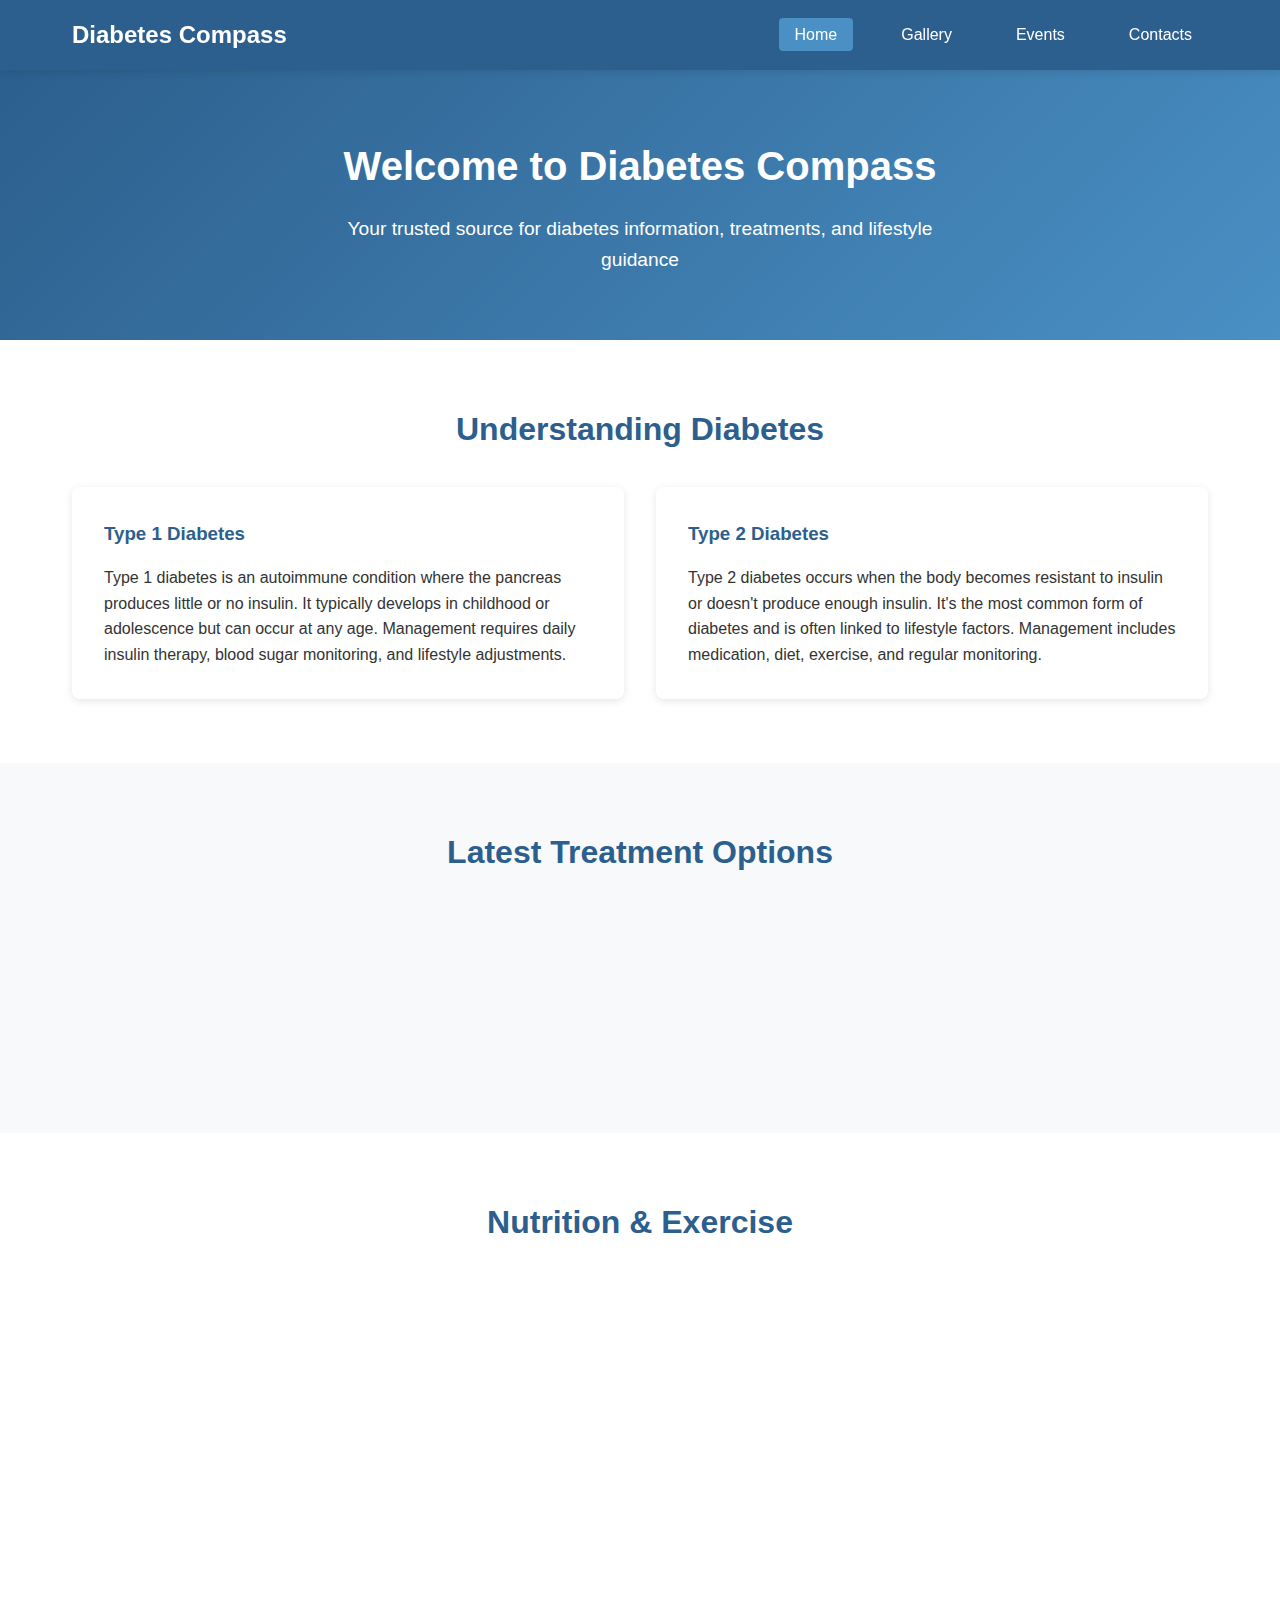
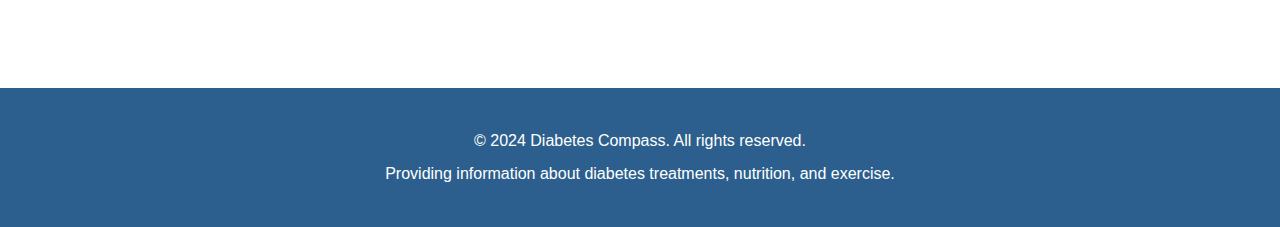
<file: index.html>
<!DOCTYPE html>
<html lang="en">
<head>
    <meta charset="UTF-8">
    <meta name="viewport" content="width=device-width, initial-scale=1.0">
    <meta name="description" content="Diabetes Compass - Your guide to diabetes management, treatments, nutrition, and exercise">
    <title>Diabetes Compass - Home</title>
    <link rel="stylesheet" href="styles.css">
</head>
<body>
    <header>
        <nav>
            <div class="logo">
                <h1>Diabetes Compass</h1>
            </div>
            <ul class="nav-links">
                <li><a href="index.html" class="active">Home</a></li>
                <li><a href="gallery.html">Gallery</a></li>
                <li><a href="events.html">Events</a></li>
                <li><a href="contacts.html">Contacts</a></li>
            </ul>
            <div class="burger">
                <div class="line1"></div>
                <div class="line2"></div>
                <div class="line3"></div>
            </div>
        </nav>
    </header>

    <main>
        <section class="hero">
            <div class="hero-content">
                <h2>Welcome to Diabetes Compass</h2>
                <p>Your trusted source for diabetes information, treatments, and lifestyle guidance</p>
            </div>
        </section>

        <section class="content-section">
            <div class="container">
                <h2>Understanding Diabetes</h2>
                <div class="info-cards">
                    <div class="card">
                        <h3>Type 1 Diabetes</h3>
                        <p>Type 1 diabetes is an autoimmune condition where the pancreas produces little or no insulin. It typically develops in childhood or adolescence but can occur at any age. Management requires daily insulin therapy, blood sugar monitoring, and lifestyle adjustments.</p>
                    </div>
                    <div class="card">
                        <h3>Type 2 Diabetes</h3>
                        <p>Type 2 diabetes occurs when the body becomes resistant to insulin or doesn't produce enough insulin. It's the most common form of diabetes and is often linked to lifestyle factors. Management includes medication, diet, exercise, and regular monitoring.</p>
                    </div>
                </div>
            </div>
        </section>

        <section class="content-section alt-bg">
            <div class="container">
                <h2>Latest Treatment Options</h2>
                <div class="treatment-grid">
                    <div class="treatment-item">
                        <h4>Insulin Therapy</h4>
                        <p>Advanced insulin pumps and continuous glucose monitoring systems provide better control and quality of life.</p>
                    </div>
                    <div class="treatment-item">
                        <h4>Medications</h4>
                        <p>New oral medications and injectable treatments help manage blood sugar levels effectively.</p>
                    </div>
                    <div class="treatment-item">
                        <h4>Technology</h4>
                        <p>Artificial pancreas systems and smart devices revolutionize diabetes management.</p>
                    </div>
                </div>
            </div>
        </section>

        <section class="content-section">
            <div class="container">
                <h2>Nutrition & Exercise</h2>
                <div class="lifestyle-content">
                    <div class="lifestyle-item">
                        <h3>Healthy Eating</h3>
                        <p>A balanced diet is crucial for managing diabetes. Focus on:</p>
                        <ul>
                            <li>Whole grains and fiber-rich foods</li>
                            <li>Lean proteins and healthy fats</li>
                            <li>Fresh vegetables and fruits</li>
                            <li>Portion control and meal timing</li>
                        </ul>
                    </div>
                    <div class="lifestyle-item">
                        <h3>Physical Activity</h3>
                        <p>Regular exercise helps manage blood sugar levels and improves overall health:</p>
                        <ul>
                            <li>Aerobic exercises (walking, swimming, cycling)</li>
                            <li>Strength training for muscle building</li>
                            <li>Flexibility and balance exercises</li>
                            <li>Aim for 150 minutes of moderate activity per week</li>
                        </ul>
                    </div>
                </div>
            </div>
        </section>
    </main>

    <footer>
        <div class="container">
            <p>&copy; 2024 Diabetes Compass. All rights reserved.</p>
            <p>Providing information about diabetes treatments, nutrition, and exercise.</p>
        </div>
    </footer>

    <script src="script.js"></script>
</body>
</html>
</file>
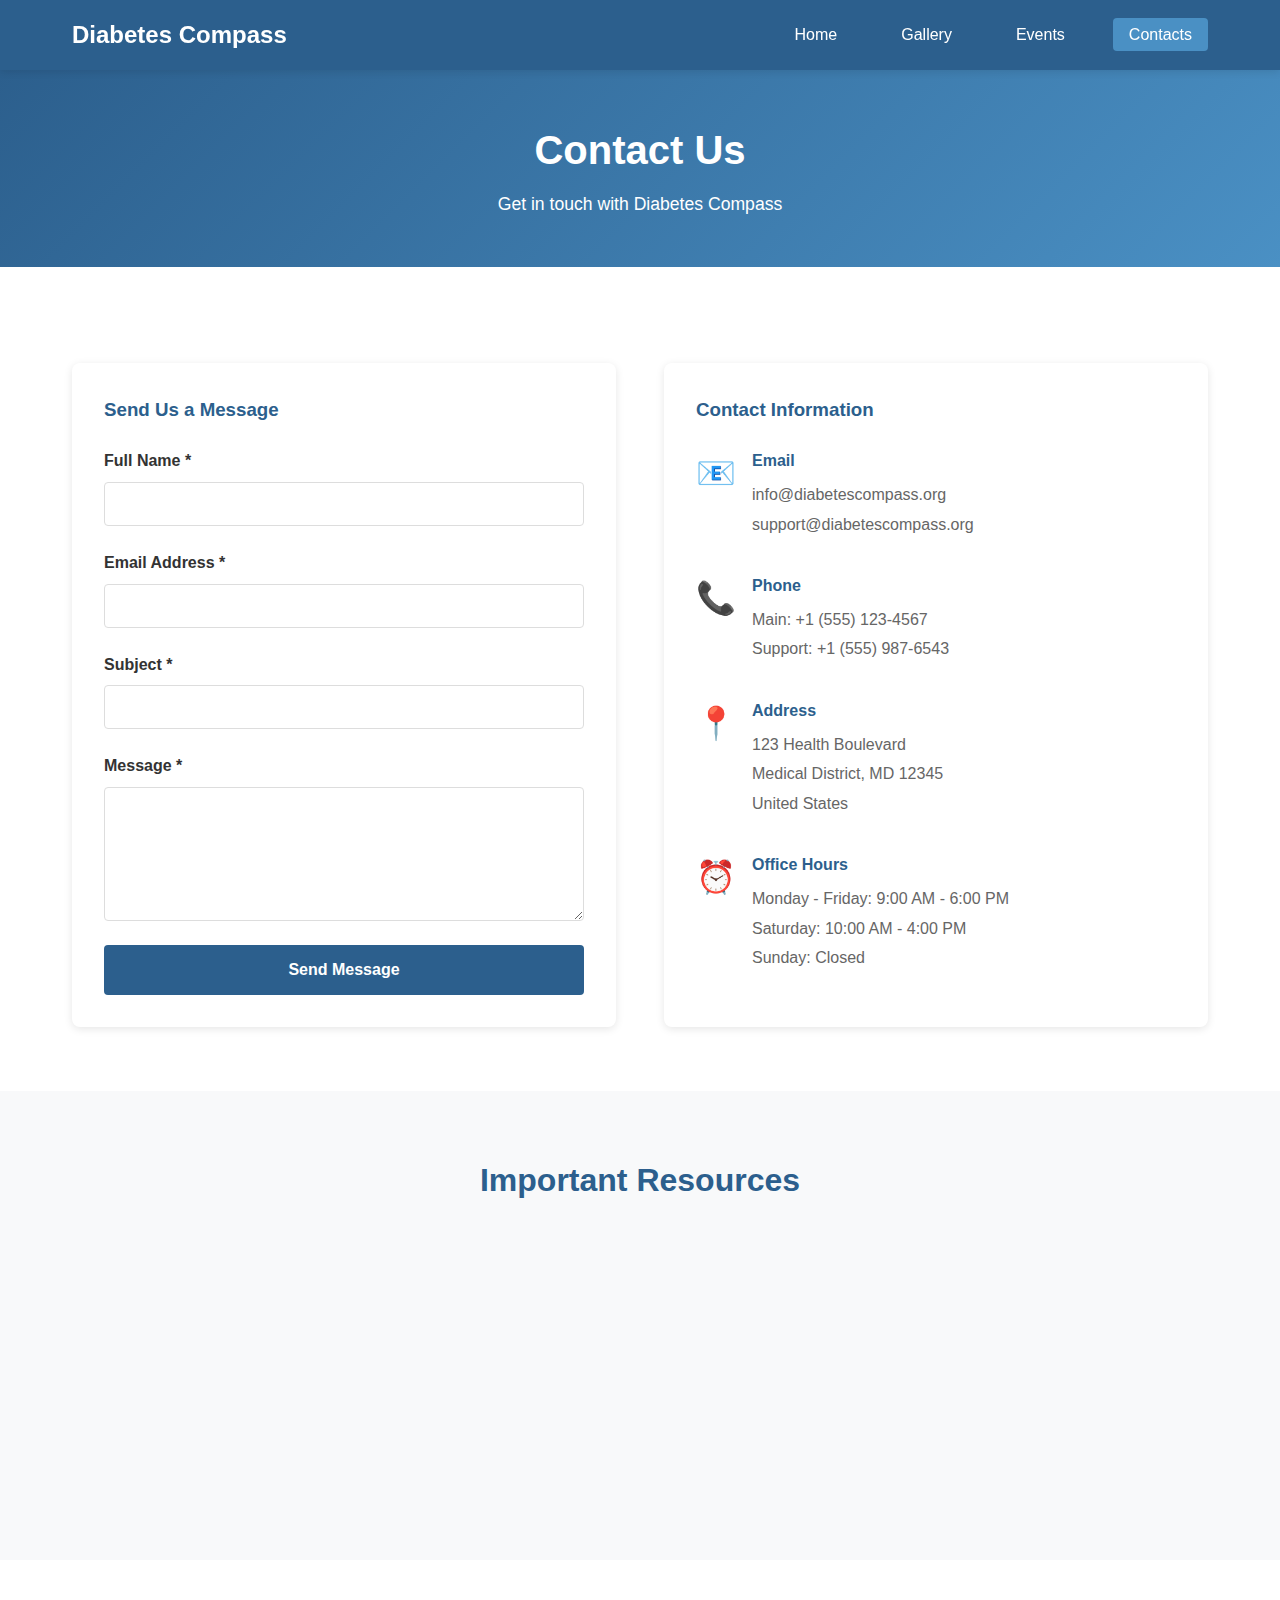
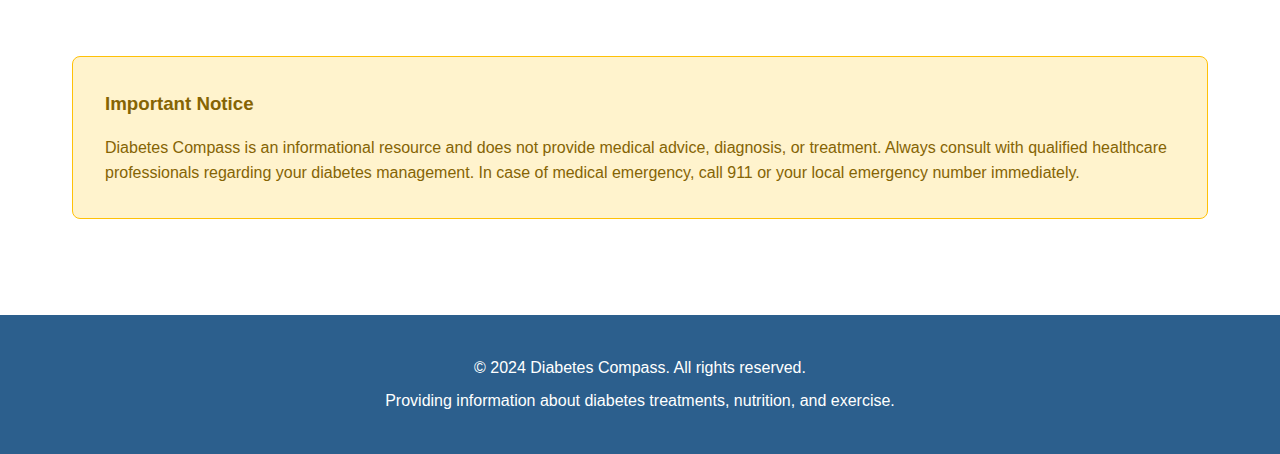
<file: contacts.html>
<!DOCTYPE html>
<html lang="en">
<head>
    <meta charset="UTF-8">
    <meta name="viewport" content="width=device-width, initial-scale=1.0">
    <meta name="description" content="Contact Diabetes Compass - Get in touch for information and support">
    <title>Diabetes Compass - Contacts</title>
    <link rel="stylesheet" href="styles.css">
</head>
<body>
    <header>
        <nav>
            <div class="logo">
                <h1>Diabetes Compass</h1>
            </div>
            <ul class="nav-links">
                <li><a href="index.html">Home</a></li>
                <li><a href="gallery.html">Gallery</a></li>
                <li><a href="events.html">Events</a></li>
                <li><a href="contacts.html" class="active">Contacts</a></li>
            </ul>
            <div class="burger">
                <div class="line1"></div>
                <div class="line2"></div>
                <div class="line3"></div>
            </div>
        </nav>
    </header>

    <main>
        <section class="page-header">
            <div class="container">
                <h2>Contact Us</h2>
                <p>Get in touch with Diabetes Compass</p>
            </div>
        </section>

        <section class="content-section">
            <div class="container">
                <div class="contact-layout">
                    <div class="contact-form-section">
                        <h3>Send Us a Message</h3>
                        <form id="contactForm" class="contact-form">
                            <div class="form-group">
                                <label for="name">Full Name *</label>
                                <input type="text" id="name" name="name" required>
                            </div>
                            <div class="form-group">
                                <label for="email">Email Address *</label>
                                <input type="email" id="email" name="email" required>
                            </div>
                            <div class="form-group">
                                <label for="subject">Subject *</label>
                                <input type="text" id="subject" name="subject" required>
                            </div>
                            <div class="form-group">
                                <label for="message">Message *</label>
                                <textarea id="message" name="message" rows="6" required></textarea>
                            </div>
                            <button type="submit" class="submit-btn">Send Message</button>
                        </form>
                        <div id="formMessage" class="form-message"></div>
                    </div>

                    <div class="contact-info-section">
                        <h3>Contact Information</h3>
                        <div class="contact-details">
                            <div class="contact-item">
                                <span class="icon">📧</span>
                                <div>
                                    <h4>Email</h4>
                                    <p>info@diabetescompass.org</p>
                                    <p>support@diabetescompass.org</p>
                                </div>
                            </div>
                            <div class="contact-item">
                                <span class="icon">📞</span>
                                <div>
                                    <h4>Phone</h4>
                                    <p>Main: +1 (555) 123-4567</p>
                                    <p>Support: +1 (555) 987-6543</p>
                                </div>
                            </div>
                            <div class="contact-item">
                                <span class="icon">📍</span>
                                <div>
                                    <h4>Address</h4>
                                    <p>123 Health Boulevard</p>
                                    <p>Medical District, MD 12345</p>
                                    <p>United States</p>
                                </div>
                            </div>
                            <div class="contact-item">
                                <span class="icon">⏰</span>
                                <div>
                                    <h4>Office Hours</h4>
                                    <p>Monday - Friday: 9:00 AM - 6:00 PM</p>
                                    <p>Saturday: 10:00 AM - 4:00 PM</p>
                                    <p>Sunday: Closed</p>
                                </div>
                            </div>
                        </div>
                    </div>
                </div>
            </div>
        </section>

        <section class="content-section alt-bg">
            <div class="container">
                <h2>Important Resources</h2>
                <div class="resources-grid">
                    <div class="resource-card">
                        <h4>Emergency Contacts</h4>
                        <p><strong>Emergency:</strong> 911</p>
                        <p><strong>Diabetes Emergency Hotline:</strong></p>
                        <p>1-800-DIABETES (1-800-342-2383)</p>
                    </div>
                    <div class="resource-card">
                        <h4>Professional Organizations</h4>
                        <p><strong>American Diabetes Association</strong></p>
                        <p>www.diabetes.org</p>
                        <p><strong>JDRF (Type 1 Diabetes)</strong></p>
                        <p>www.jdrf.org</p>
                    </div>
                    <div class="resource-card">
                        <h4>Support Groups</h4>
                        <p>Connect with others living with diabetes through our online and in-person support groups.</p>
                        <p><strong>Online:</strong> Available 24/7</p>
                        <p><strong>In-Person:</strong> Weekly meetings</p>
                    </div>
                </div>
            </div>
        </section>

        <section class="content-section">
            <div class="container">
                <div class="disclaimer">
                    <h3>Important Notice</h3>
                    <p>Diabetes Compass is an informational resource and does not provide medical advice, diagnosis, or treatment. Always consult with qualified healthcare professionals regarding your diabetes management. In case of medical emergency, call 911 or your local emergency number immediately.</p>
                </div>
            </div>
        </section>
    </main>

    <footer>
        <div class="container">
            <p>&copy; 2024 Diabetes Compass. All rights reserved.</p>
            <p>Providing information about diabetes treatments, nutrition, and exercise.</p>
        </div>
    </footer>

    <script src="script.js"></script>
</body>
</html>
</file>
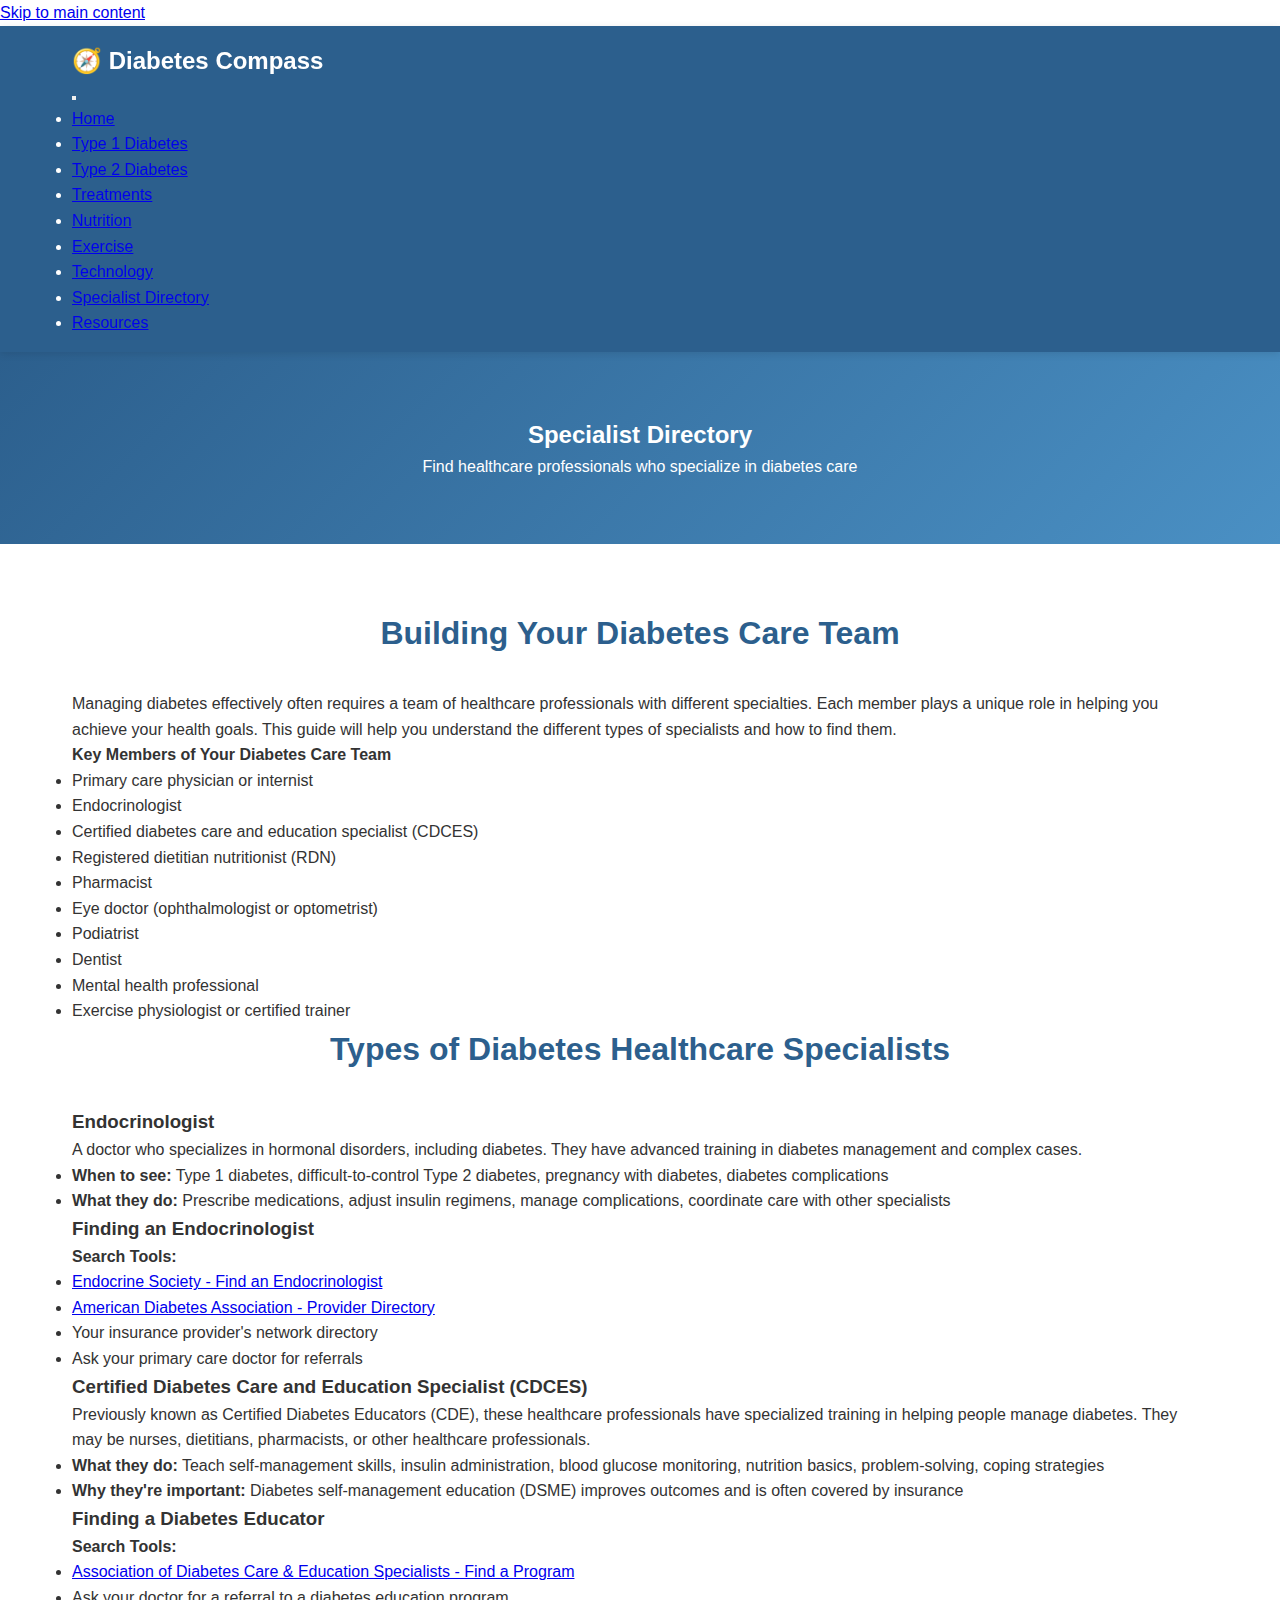
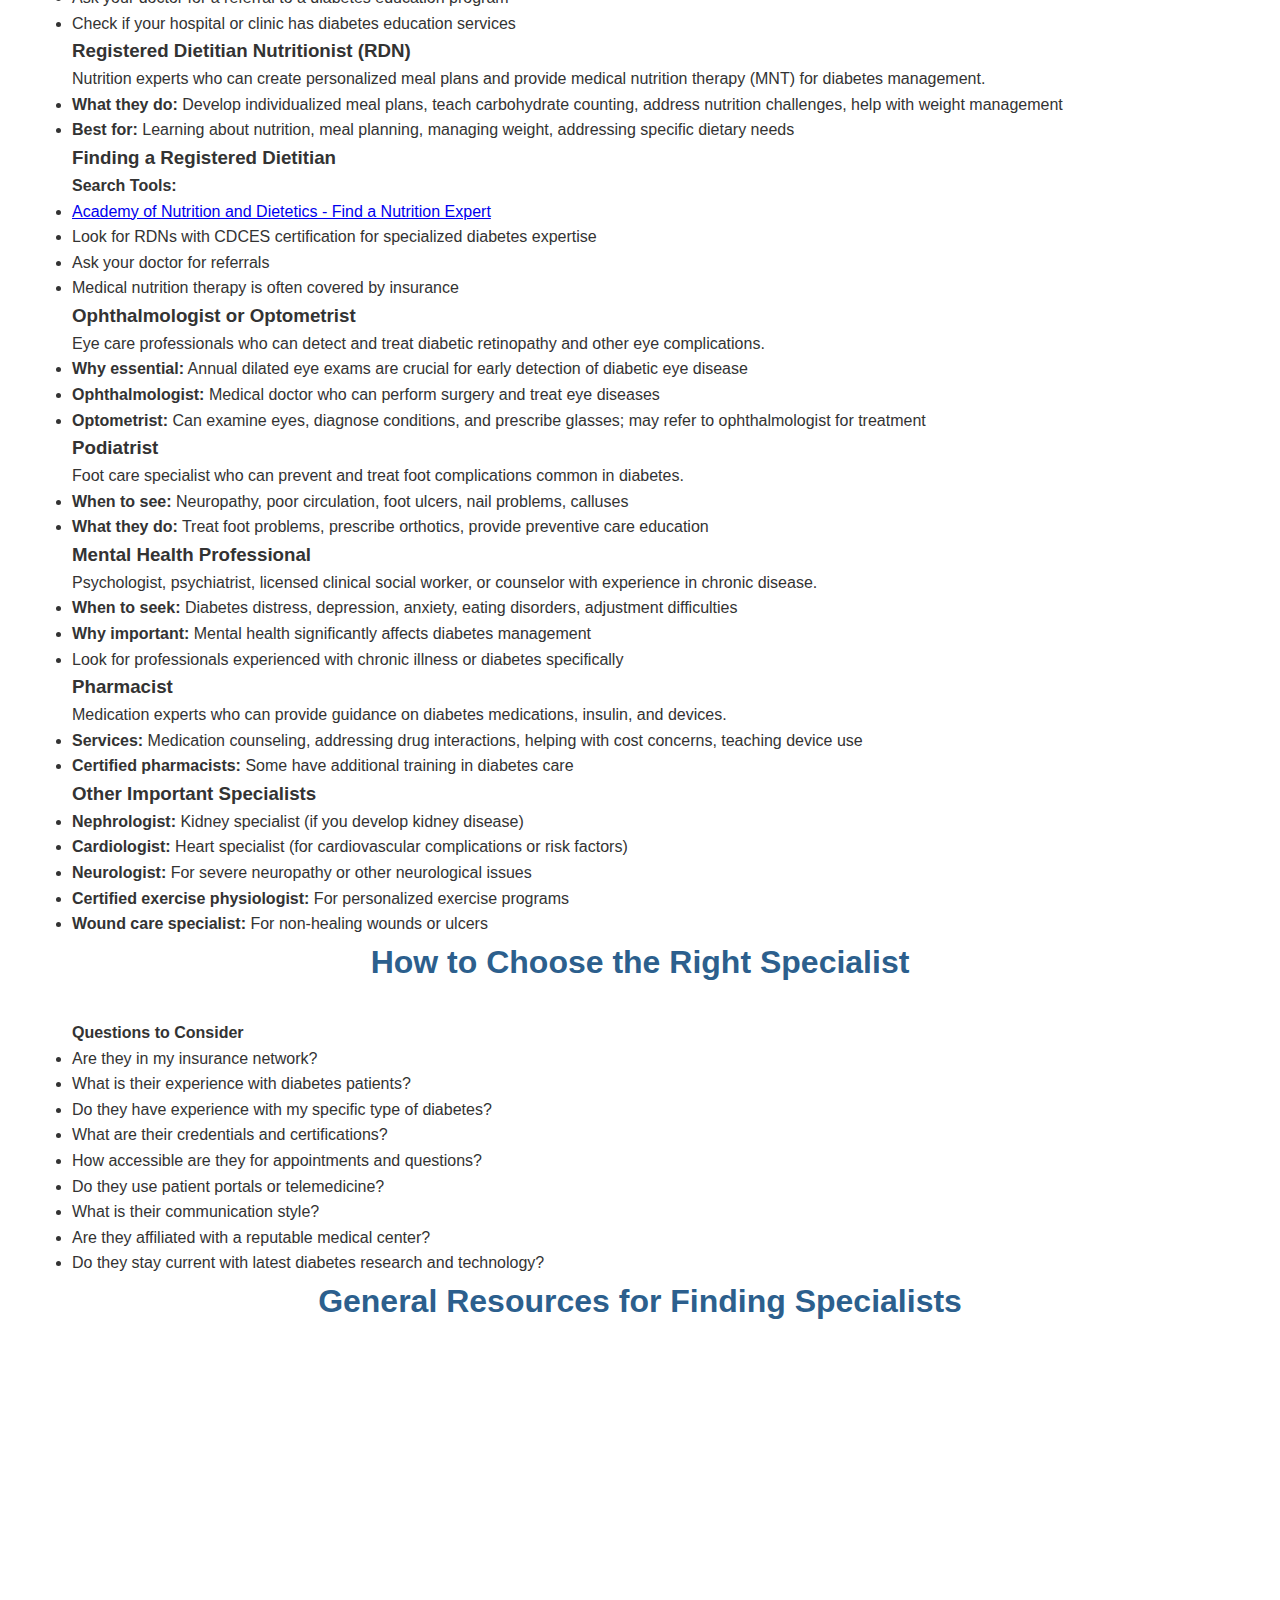
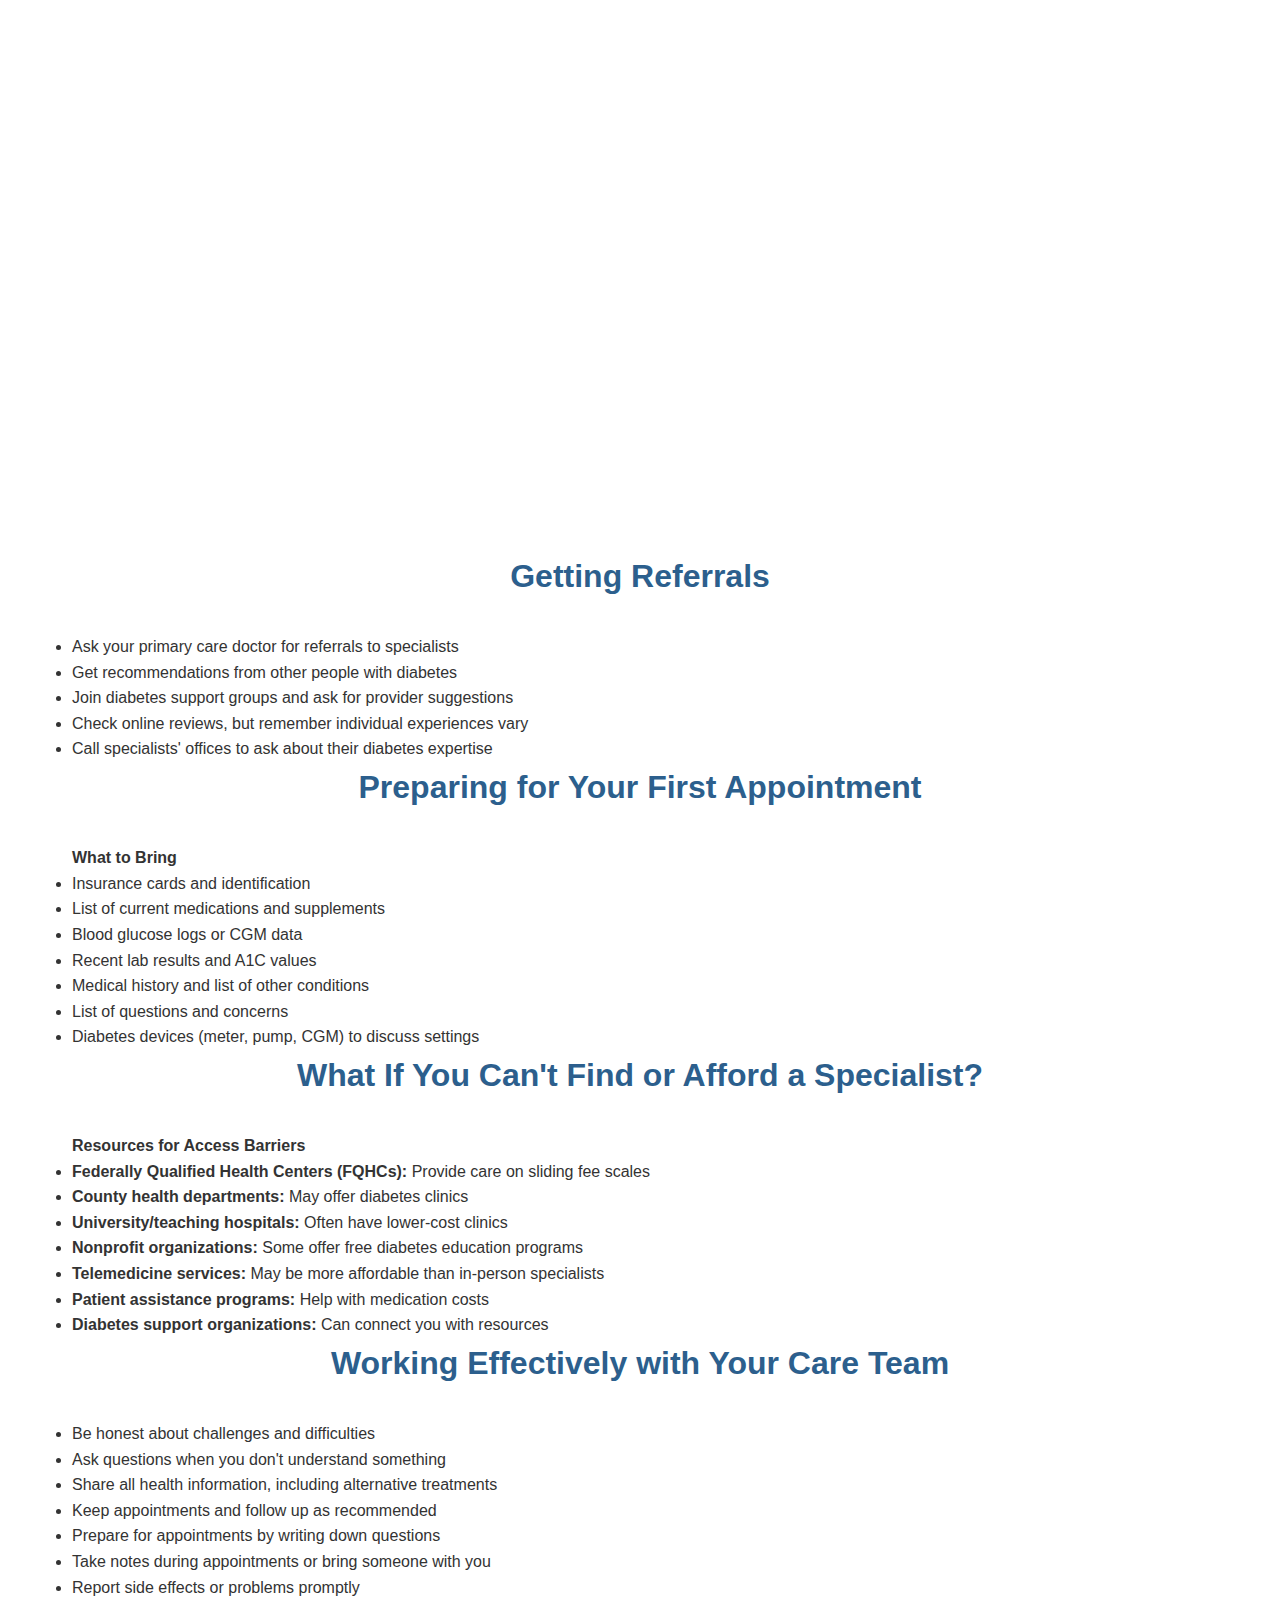
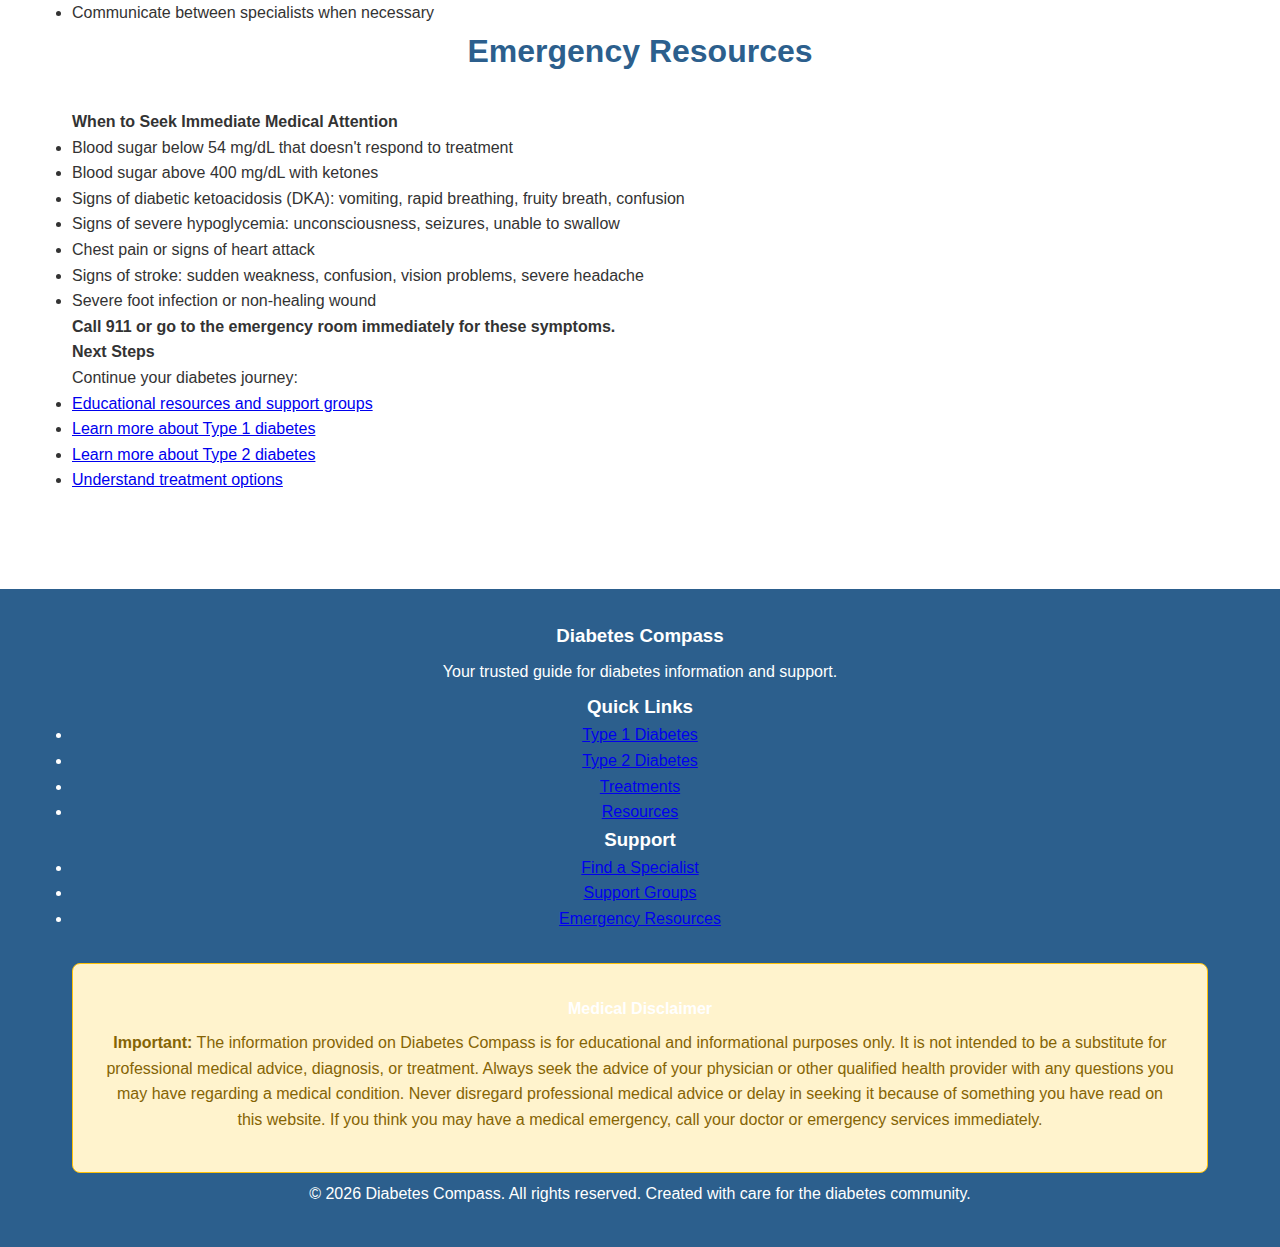
<file: directory.html>
<!DOCTYPE html>
<html lang="en">
<head>
    <meta charset="UTF-8">
    <meta name="viewport" content="width=device-width, initial-scale=1.0">
    <meta name="description" content="Find diabetes specialists, endocrinologists, certified diabetes educators, and other healthcare professionals.">
    <title>Specialist Directory - Diabetes Compass</title>
    <link rel="stylesheet" href="styles.css">
</head>
<body>
    <a href="#main-content" class="skip-link">Skip to main content</a>
    
    <header role="banner">
        <nav role="navigation" aria-label="Main navigation">
            <div class="nav-container">
                <div class="logo">
                    <h1>🧭 Diabetes Compass</h1>
                </div>
                <button class="menu-toggle" aria-label="Toggle navigation menu" aria-expanded="false">
                    <span></span>
                    <span></span>
                    <span></span>
                </button>
                <ul class="nav-menu">
                    <li><a href="index.html">Home</a></li>
                    <li><a href="type1.html">Type 1 Diabetes</a></li>
                    <li><a href="type2.html">Type 2 Diabetes</a></li>
                    <li><a href="treatments.html">Treatments</a></li>
                    <li><a href="nutrition.html">Nutrition</a></li>
                    <li><a href="exercise.html">Exercise</a></li>
                    <li><a href="technology.html">Technology</a></li>
                    <li><a href="directory.html" aria-current="page">Specialist Directory</a></li>
                    <li><a href="resources.html">Resources</a></li>
                </ul>
            </div>
        </nav>
    </header>

    <main id="main-content" role="main">
        <section class="hero">
            <div class="container">
                <h2>Specialist Directory</h2>
                <p class="hero-subtitle">Find healthcare professionals who specialize in diabetes care</p>
            </div>
        </section>

        <section class="content-section">
            <div class="container">
                <h2>Building Your Diabetes Care Team</h2>
                <p>
                    Managing diabetes effectively often requires a team of healthcare professionals with different 
                    specialties. Each member plays a unique role in helping you achieve your health goals. This guide 
                    will help you understand the different types of specialists and how to find them.
                </p>

                <div class="info-box">
                    <h4>Key Members of Your Diabetes Care Team</h4>
                    <ul>
                        <li>Primary care physician or internist</li>
                        <li>Endocrinologist</li>
                        <li>Certified diabetes care and education specialist (CDCES)</li>
                        <li>Registered dietitian nutritionist (RDN)</li>
                        <li>Pharmacist</li>
                        <li>Eye doctor (ophthalmologist or optometrist)</li>
                        <li>Podiatrist</li>
                        <li>Dentist</li>
                        <li>Mental health professional</li>
                        <li>Exercise physiologist or certified trainer</li>
                    </ul>
                </div>

                <h2>Types of Diabetes Healthcare Specialists</h2>

                <h3>Endocrinologist</h3>
                <p>
                    A doctor who specializes in hormonal disorders, including diabetes. They have advanced training 
                    in diabetes management and complex cases.
                </p>
                <ul>
                    <li><strong>When to see:</strong> Type 1 diabetes, difficult-to-control Type 2 diabetes, pregnancy with diabetes, 
                    diabetes complications</li>
                    <li><strong>What they do:</strong> Prescribe medications, adjust insulin regimens, manage complications, 
                    coordinate care with other specialists</li>
                </ul>

                <div class="specialist-card">
                    <h3>Finding an Endocrinologist</h3>
                    <p><strong>Search Tools:</strong></p>
                    <ul>
                        <li><a href="https://www.endocrine.org" target="_blank" rel="noopener">Endocrine Society - Find an Endocrinologist</a></li>
                        <li><a href="https://www.diabetes.org" target="_blank" rel="noopener">American Diabetes Association - Provider Directory</a></li>
                        <li>Your insurance provider's network directory</li>
                        <li>Ask your primary care doctor for referrals</li>
                    </ul>
                </div>

                <h3>Certified Diabetes Care and Education Specialist (CDCES)</h3>
                <p>
                    Previously known as Certified Diabetes Educators (CDE), these healthcare professionals have specialized 
                    training in helping people manage diabetes. They may be nurses, dietitians, pharmacists, or other 
                    healthcare professionals.
                </p>
                <ul>
                    <li><strong>What they do:</strong> Teach self-management skills, insulin administration, blood glucose monitoring, 
                    nutrition basics, problem-solving, coping strategies</li>
                    <li><strong>Why they're important:</strong> Diabetes self-management education (DSME) improves outcomes and is 
                    often covered by insurance</li>
                </ul>

                <div class="specialist-card">
                    <h3>Finding a Diabetes Educator</h3>
                    <p><strong>Search Tools:</strong></p>
                    <ul>
                        <li><a href="https://www.diabeteseducator.org/living-with-diabetes/find-an-education-program" target="_blank" rel="noopener">Association of Diabetes Care & Education Specialists - Find a Program</a></li>
                        <li>Ask your doctor for a referral to a diabetes education program</li>
                        <li>Check if your hospital or clinic has diabetes education services</li>
                    </ul>
                </div>

                <h3>Registered Dietitian Nutritionist (RDN)</h3>
                <p>
                    Nutrition experts who can create personalized meal plans and provide medical nutrition therapy (MNT) 
                    for diabetes management.
                </p>
                <ul>
                    <li><strong>What they do:</strong> Develop individualized meal plans, teach carbohydrate counting, address 
                    nutrition challenges, help with weight management</li>
                    <li><strong>Best for:</strong> Learning about nutrition, meal planning, managing weight, addressing specific 
                    dietary needs</li>
                </ul>

                <div class="specialist-card">
                    <h3>Finding a Registered Dietitian</h3>
                    <p><strong>Search Tools:</strong></p>
                    <ul>
                        <li><a href="https://www.eatright.org/find-a-nutrition-expert" target="_blank" rel="noopener">Academy of Nutrition and Dietetics - Find a Nutrition Expert</a></li>
                        <li>Look for RDNs with CDCES certification for specialized diabetes expertise</li>
                        <li>Ask your doctor for referrals</li>
                        <li>Medical nutrition therapy is often covered by insurance</li>
                    </ul>
                </div>

                <h3>Ophthalmologist or Optometrist</h3>
                <p>
                    Eye care professionals who can detect and treat diabetic retinopathy and other eye complications.
                </p>
                <ul>
                    <li><strong>Why essential:</strong> Annual dilated eye exams are crucial for early detection of diabetic eye disease</li>
                    <li><strong>Ophthalmologist:</strong> Medical doctor who can perform surgery and treat eye diseases</li>
                    <li><strong>Optometrist:</strong> Can examine eyes, diagnose conditions, and prescribe glasses; may refer to 
                    ophthalmologist for treatment</li>
                </ul>

                <h3>Podiatrist</h3>
                <p>
                    Foot care specialist who can prevent and treat foot complications common in diabetes.
                </p>
                <ul>
                    <li><strong>When to see:</strong> Neuropathy, poor circulation, foot ulcers, nail problems, calluses</li>
                    <li><strong>What they do:</strong> Treat foot problems, prescribe orthotics, provide preventive care education</li>
                </ul>

                <h3>Mental Health Professional</h3>
                <p>
                    Psychologist, psychiatrist, licensed clinical social worker, or counselor with experience in chronic disease.
                </p>
                <ul>
                    <li><strong>When to seek:</strong> Diabetes distress, depression, anxiety, eating disorders, adjustment difficulties</li>
                    <li><strong>Why important:</strong> Mental health significantly affects diabetes management</li>
                    <li>Look for professionals experienced with chronic illness or diabetes specifically</li>
                </ul>

                <h3>Pharmacist</h3>
                <p>
                    Medication experts who can provide guidance on diabetes medications, insulin, and devices.
                </p>
                <ul>
                    <li><strong>Services:</strong> Medication counseling, addressing drug interactions, helping with cost concerns, 
                    teaching device use</li>
                    <li><strong>Certified pharmacists:</strong> Some have additional training in diabetes care</li>
                </ul>

                <h3>Other Important Specialists</h3>
                <ul>
                    <li><strong>Nephrologist:</strong> Kidney specialist (if you develop kidney disease)</li>
                    <li><strong>Cardiologist:</strong> Heart specialist (for cardiovascular complications or risk factors)</li>
                    <li><strong>Neurologist:</strong> For severe neuropathy or other neurological issues</li>
                    <li><strong>Certified exercise physiologist:</strong> For personalized exercise programs</li>
                    <li><strong>Wound care specialist:</strong> For non-healing wounds or ulcers</li>
                </ul>

                <h2>How to Choose the Right Specialist</h2>
                <div class="success-box">
                    <h4>Questions to Consider</h4>
                    <ul>
                        <li>Are they in my insurance network?</li>
                        <li>What is their experience with diabetes patients?</li>
                        <li>Do they have experience with my specific type of diabetes?</li>
                        <li>What are their credentials and certifications?</li>
                        <li>How accessible are they for appointments and questions?</li>
                        <li>Do they use patient portals or telemedicine?</li>
                        <li>What is their communication style?</li>
                        <li>Are they affiliated with a reputable medical center?</li>
                        <li>Do they stay current with latest diabetes research and technology?</li>
                    </ul>
                </div>

                <h2>General Resources for Finding Specialists</h2>

                <div class="resource-card">
                    <h3>Insurance Provider Networks</h3>
                    <p>
                        Start with your insurance company's provider directory to find in-network specialists. This ensures 
                        better coverage and lower out-of-pocket costs.
                    </p>
                </div>

                <div class="resource-card">
                    <h3>Hospital and Medical Center Directories</h3>
                    <p>
                        Many hospitals have comprehensive diabetes centers with multidisciplinary teams. Academic medical 
                        centers often have the latest research and technology.
                    </p>
                </div>

                <div class="resource-card">
                    <h3>Professional Organization Directories</h3>
                    <p><strong>Key Organizations:</strong></p>
                    <ul>
                        <li>American Diabetes Association (ADA)</li>
                        <li>Endocrine Society</li>
                        <li>Association of Diabetes Care & Education Specialists (ADCES)</li>
                        <li>Academy of Nutrition and Dietetics</li>
                        <li>American Podiatric Medical Association</li>
                        <li>American Optometric Association</li>
                    </ul>
                </div>

                <div class="resource-card">
                    <h3>Telehealth Options</h3>
                    <p>
                        Many diabetes specialists now offer telehealth appointments, which can increase access, especially 
                        in rural areas. Ask providers if they offer virtual visits.
                    </p>
                    <ul>
                        <li>Check if your insurance covers telehealth services</li>
                        <li>Ensure providers are licensed in your state</li>
                        <li>Consider hybrid care with some in-person and some virtual visits</li>
                    </ul>
                </div>

                <h2>Getting Referrals</h2>
                <ul>
                    <li>Ask your primary care doctor for referrals to specialists</li>
                    <li>Get recommendations from other people with diabetes</li>
                    <li>Join diabetes support groups and ask for provider suggestions</li>
                    <li>Check online reviews, but remember individual experiences vary</li>
                    <li>Call specialists' offices to ask about their diabetes expertise</li>
                </ul>

                <h2>Preparing for Your First Appointment</h2>
                <div class="info-box">
                    <h4>What to Bring</h4>
                    <ul>
                        <li>Insurance cards and identification</li>
                        <li>List of current medications and supplements</li>
                        <li>Blood glucose logs or CGM data</li>
                        <li>Recent lab results and A1C values</li>
                        <li>Medical history and list of other conditions</li>
                        <li>List of questions and concerns</li>
                        <li>Diabetes devices (meter, pump, CGM) to discuss settings</li>
                    </ul>
                </div>

                <h2>What If You Can't Find or Afford a Specialist?</h2>
                <div class="warning-box">
                    <h4>Resources for Access Barriers</h4>
                    <ul>
                        <li><strong>Federally Qualified Health Centers (FQHCs):</strong> Provide care on sliding fee scales</li>
                        <li><strong>County health departments:</strong> May offer diabetes clinics</li>
                        <li><strong>University/teaching hospitals:</strong> Often have lower-cost clinics</li>
                        <li><strong>Nonprofit organizations:</strong> Some offer free diabetes education programs</li>
                        <li><strong>Telemedicine services:</strong> May be more affordable than in-person specialists</li>
                        <li><strong>Patient assistance programs:</strong> Help with medication costs</li>
                        <li><strong>Diabetes support organizations:</strong> Can connect you with resources</li>
                    </ul>
                </div>

                <h2>Working Effectively with Your Care Team</h2>
                <ul>
                    <li>Be honest about challenges and difficulties</li>
                    <li>Ask questions when you don't understand something</li>
                    <li>Share all health information, including alternative treatments</li>
                    <li>Keep appointments and follow up as recommended</li>
                    <li>Prepare for appointments by writing down questions</li>
                    <li>Take notes during appointments or bring someone with you</li>
                    <li>Report side effects or problems promptly</li>
                    <li>Communicate between specialists when necessary</li>
                </ul>

                <h2>Emergency Resources</h2>
                <div class="warning-box">
                    <h4>When to Seek Immediate Medical Attention</h4>
                    <ul>
                        <li>Blood sugar below 54 mg/dL that doesn't respond to treatment</li>
                        <li>Blood sugar above 400 mg/dL with ketones</li>
                        <li>Signs of diabetic ketoacidosis (DKA): vomiting, rapid breathing, fruity breath, confusion</li>
                        <li>Signs of severe hypoglycemia: unconsciousness, seizures, unable to swallow</li>
                        <li>Chest pain or signs of heart attack</li>
                        <li>Signs of stroke: sudden weakness, confusion, vision problems, severe headache</li>
                        <li>Severe foot infection or non-healing wound</li>
                    </ul>
                    <p><strong>Call 911 or go to the emergency room immediately for these symptoms.</strong></p>
                </div>

                <div class="info-box">
                    <h4>Next Steps</h4>
                    <p>Continue your diabetes journey:</p>
                    <ul>
                        <li><a href="resources.html">Educational resources and support groups</a></li>
                        <li><a href="type1.html">Learn more about Type 1 diabetes</a></li>
                        <li><a href="type2.html">Learn more about Type 2 diabetes</a></li>
                        <li><a href="treatments.html">Understand treatment options</a></li>
                    </ul>
                </div>
            </div>
        </section>
    </main>

    <footer role="contentinfo">
        <div class="container">
            <div class="footer-content">
                <div class="footer-section">
                    <h3>Diabetes Compass</h3>
                    <p>Your trusted guide for diabetes information and support.</p>
                </div>
                <div class="footer-section">
                    <h3>Quick Links</h3>
                    <ul>
                        <li><a href="type1.html">Type 1 Diabetes</a></li>
                        <li><a href="type2.html">Type 2 Diabetes</a></li>
                        <li><a href="treatments.html">Treatments</a></li>
                        <li><a href="resources.html">Resources</a></li>
                    </ul>
                </div>
                <div class="footer-section">
                    <h3>Support</h3>
                    <ul>
                        <li><a href="directory.html">Find a Specialist</a></li>
                        <li><a href="resources.html#support">Support Groups</a></li>
                        <li><a href="resources.html#emergency">Emergency Resources</a></li>
                    </ul>
                </div>
            </div>
            <div class="disclaimer">
                <h4>Medical Disclaimer</h4>
                <p>
                    <strong>Important:</strong> The information provided on Diabetes Compass is for educational and informational 
                    purposes only. It is not intended to be a substitute for professional medical advice, diagnosis, or treatment. 
                    Always seek the advice of your physician or other qualified health provider with any questions you may have 
                    regarding a medical condition. Never disregard professional medical advice or delay in seeking it because of 
                    something you have read on this website. If you think you may have a medical emergency, call your doctor or 
                    emergency services immediately.
                </p>
            </div>
            <div class="copyright">
                <p>&copy; 2026 Diabetes Compass. All rights reserved. Created with care for the diabetes community.</p>
            </div>
        </div>
    </footer>

    <script src="script.js"></script>
</body>
</html>
</file>
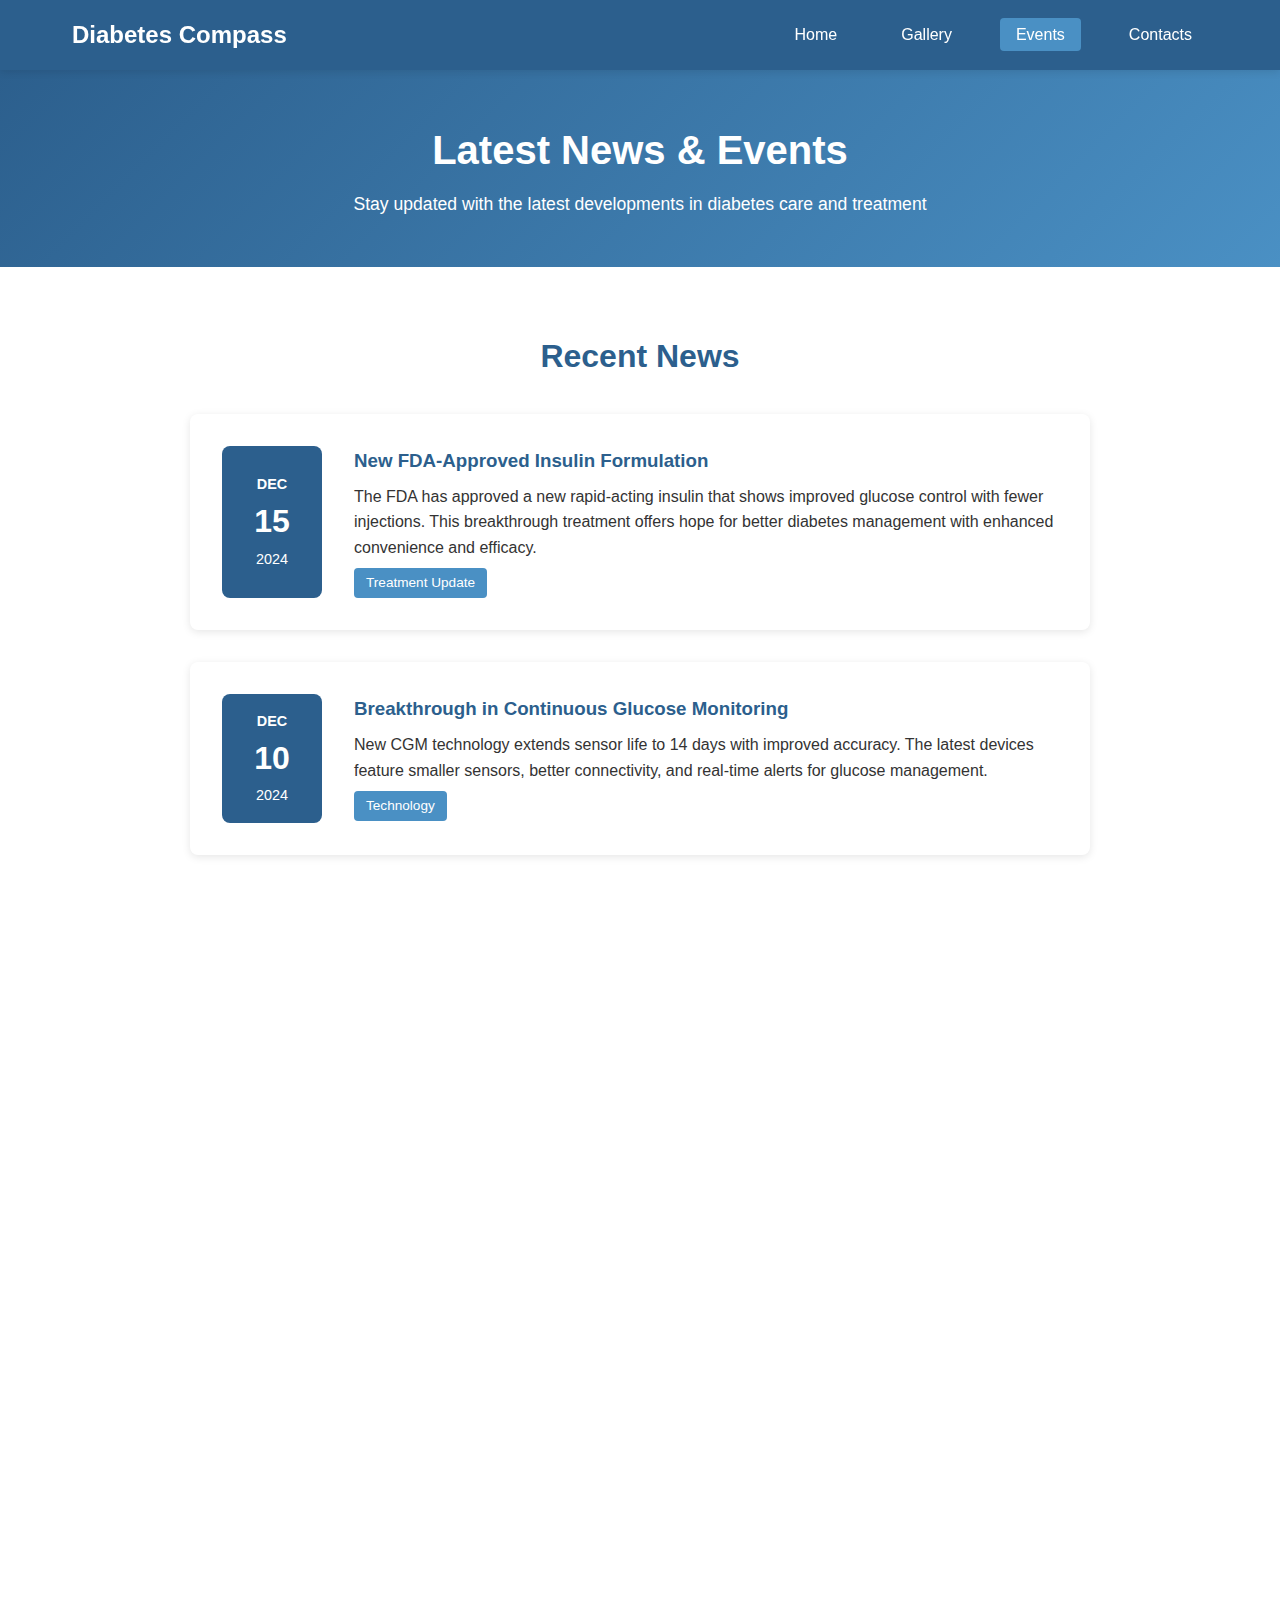
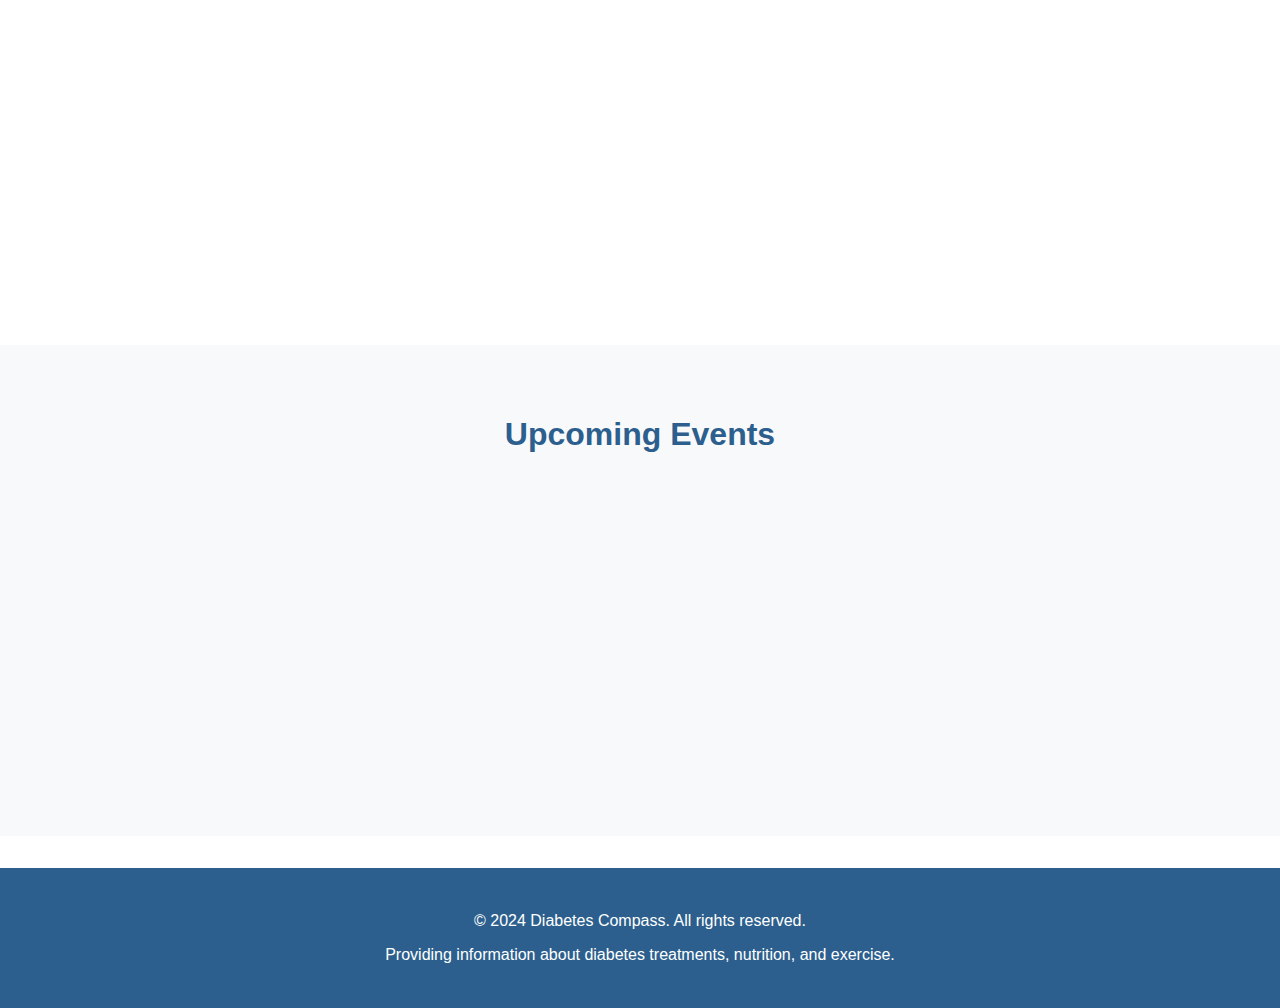
<file: events.html>
<!DOCTYPE html>
<html lang="en">
<head>
    <meta charset="UTF-8">
    <meta name="viewport" content="width=device-width, initial-scale=1.0">
    <meta name="description" content="Events - Latest news and updates about diabetes treatments and research">
    <title>Diabetes Compass - Events</title>
    <link rel="stylesheet" href="styles.css">
</head>
<body>
    <header>
        <nav>
            <div class="logo">
                <h1>Diabetes Compass</h1>
            </div>
            <ul class="nav-links">
                <li><a href="index.html">Home</a></li>
                <li><a href="gallery.html">Gallery</a></li>
                <li><a href="events.html" class="active">Events</a></li>
                <li><a href="contacts.html">Contacts</a></li>
            </ul>
            <div class="burger">
                <div class="line1"></div>
                <div class="line2"></div>
                <div class="line3"></div>
            </div>
        </nav>
    </header>

    <main>
        <section class="page-header">
            <div class="container">
                <h2>Latest News & Events</h2>
                <p>Stay updated with the latest developments in diabetes care and treatment</p>
            </div>
        </section>

        <section class="content-section">
            <div class="container">
                <h2>Recent News</h2>
                <div class="events-list">
                    <article class="event-card">
                        <div class="event-date">
                            <span class="month">DEC</span>
                            <span class="day">15</span>
                            <span class="year">2024</span>
                        </div>
                        <div class="event-content">
                            <h3>New FDA-Approved Insulin Formulation</h3>
                            <p>The FDA has approved a new rapid-acting insulin that shows improved glucose control with fewer injections. This breakthrough treatment offers hope for better diabetes management with enhanced convenience and efficacy.</p>
                            <span class="event-category">Treatment Update</span>
                        </div>
                    </article>

                    <article class="event-card">
                        <div class="event-date">
                            <span class="month">DEC</span>
                            <span class="day">10</span>
                            <span class="year">2024</span>
                        </div>
                        <div class="event-content">
                            <h3>Breakthrough in Continuous Glucose Monitoring</h3>
                            <p>New CGM technology extends sensor life to 14 days with improved accuracy. The latest devices feature smaller sensors, better connectivity, and real-time alerts for glucose management.</p>
                            <span class="event-category">Technology</span>
                        </div>
                    </article>

                    <article class="event-card">
                        <div class="event-date">
                            <span class="month">DEC</span>
                            <span class="day">5</span>
                            <span class="year">2024</span>
                        </div>
                        <div class="event-content">
                            <h3>Study Shows Benefits of Mediterranean Diet</h3>
                            <p>Recent research demonstrates that a Mediterranean-style diet can significantly improve blood sugar control and reduce cardiovascular risk in people with Type 2 diabetes. The diet emphasizes whole grains, healthy fats, and lean proteins.</p>
                            <span class="event-category">Nutrition</span>
                        </div>
                    </article>

                    <article class="event-card">
                        <div class="event-date">
                            <span class="month">NOV</span>
                            <span class="day">28</span>
                            <span class="year">2024</span>
                        </div>
                        <div class="event-content">
                            <h3>Exercise Guidelines Updated for Diabetes Management</h3>
                            <p>New guidelines recommend combining aerobic and resistance training for optimal blood sugar control. Research shows that varied exercise routines provide better outcomes than single-type activities.</p>
                            <span class="event-category">Exercise</span>
                        </div>
                    </article>

                    <article class="event-card">
                        <div class="event-date">
                            <span class="month">NOV</span>
                            <span class="day">20</span>
                            <span class="year">2024</span>
                        </div>
                        <div class="event-content">
                            <h3>Artificial Pancreas System Shows Promise</h3>
                            <p>Clinical trials of next-generation artificial pancreas systems demonstrate significant improvements in glucose control with minimal user intervention. The automated insulin delivery systems are expected to be available soon.</p>
                            <span class="event-category">Treatment Update</span>
                        </div>
                    </article>

                    <article class="event-card">
                        <div class="event-date">
                            <span class="month">NOV</span>
                            <span class="day">15</span>
                            <span class="year">2024</span>
                        </div>
                        <div class="event-content">
                            <h3>World Diabetes Day Highlights Prevention</h3>
                            <p>Global health organizations emphasize the importance of lifestyle modifications in preventing Type 2 diabetes. Education campaigns focus on healthy eating, regular physical activity, and weight management.</p>
                            <span class="event-category">Awareness</span>
                        </div>
                    </article>
                </div>
            </div>
        </section>

        <section class="content-section alt-bg">
            <div class="container">
                <h2>Upcoming Events</h2>
                <div class="upcoming-events">
                    <div class="upcoming-card">
                        <h3>Virtual Diabetes Education Workshop</h3>
                        <p class="event-info">📅 January 20, 2025 | ⏰ 2:00 PM EST</p>
                        <p>Join our expert panel for an interactive session on the latest diabetes management strategies, including Q&A.</p>
                    </div>
                    <div class="upcoming-card">
                        <h3>Nutrition and Meal Planning Webinar</h3>
                        <p class="event-info">📅 February 5, 2025 | ⏰ 6:00 PM EST</p>
                        <p>Learn practical tips for creating diabetes-friendly meal plans from certified nutritionists.</p>
                    </div>
                    <div class="upcoming-card">
                        <h3>Exercise for Diabetes Management Series</h3>
                        <p class="event-info">📅 February 15, 2025 | ⏰ 10:00 AM EST</p>
                        <p>A four-week series on safe and effective exercise routines for people with diabetes.</p>
                    </div>
                </div>
            </div>
        </section>
    </main>

    <footer>
        <div class="container">
            <p>&copy; 2024 Diabetes Compass. All rights reserved.</p>
            <p>Providing information about diabetes treatments, nutrition, and exercise.</p>
        </div>
    </footer>

    <script src="script.js"></script>
</body>
</html>
</file>
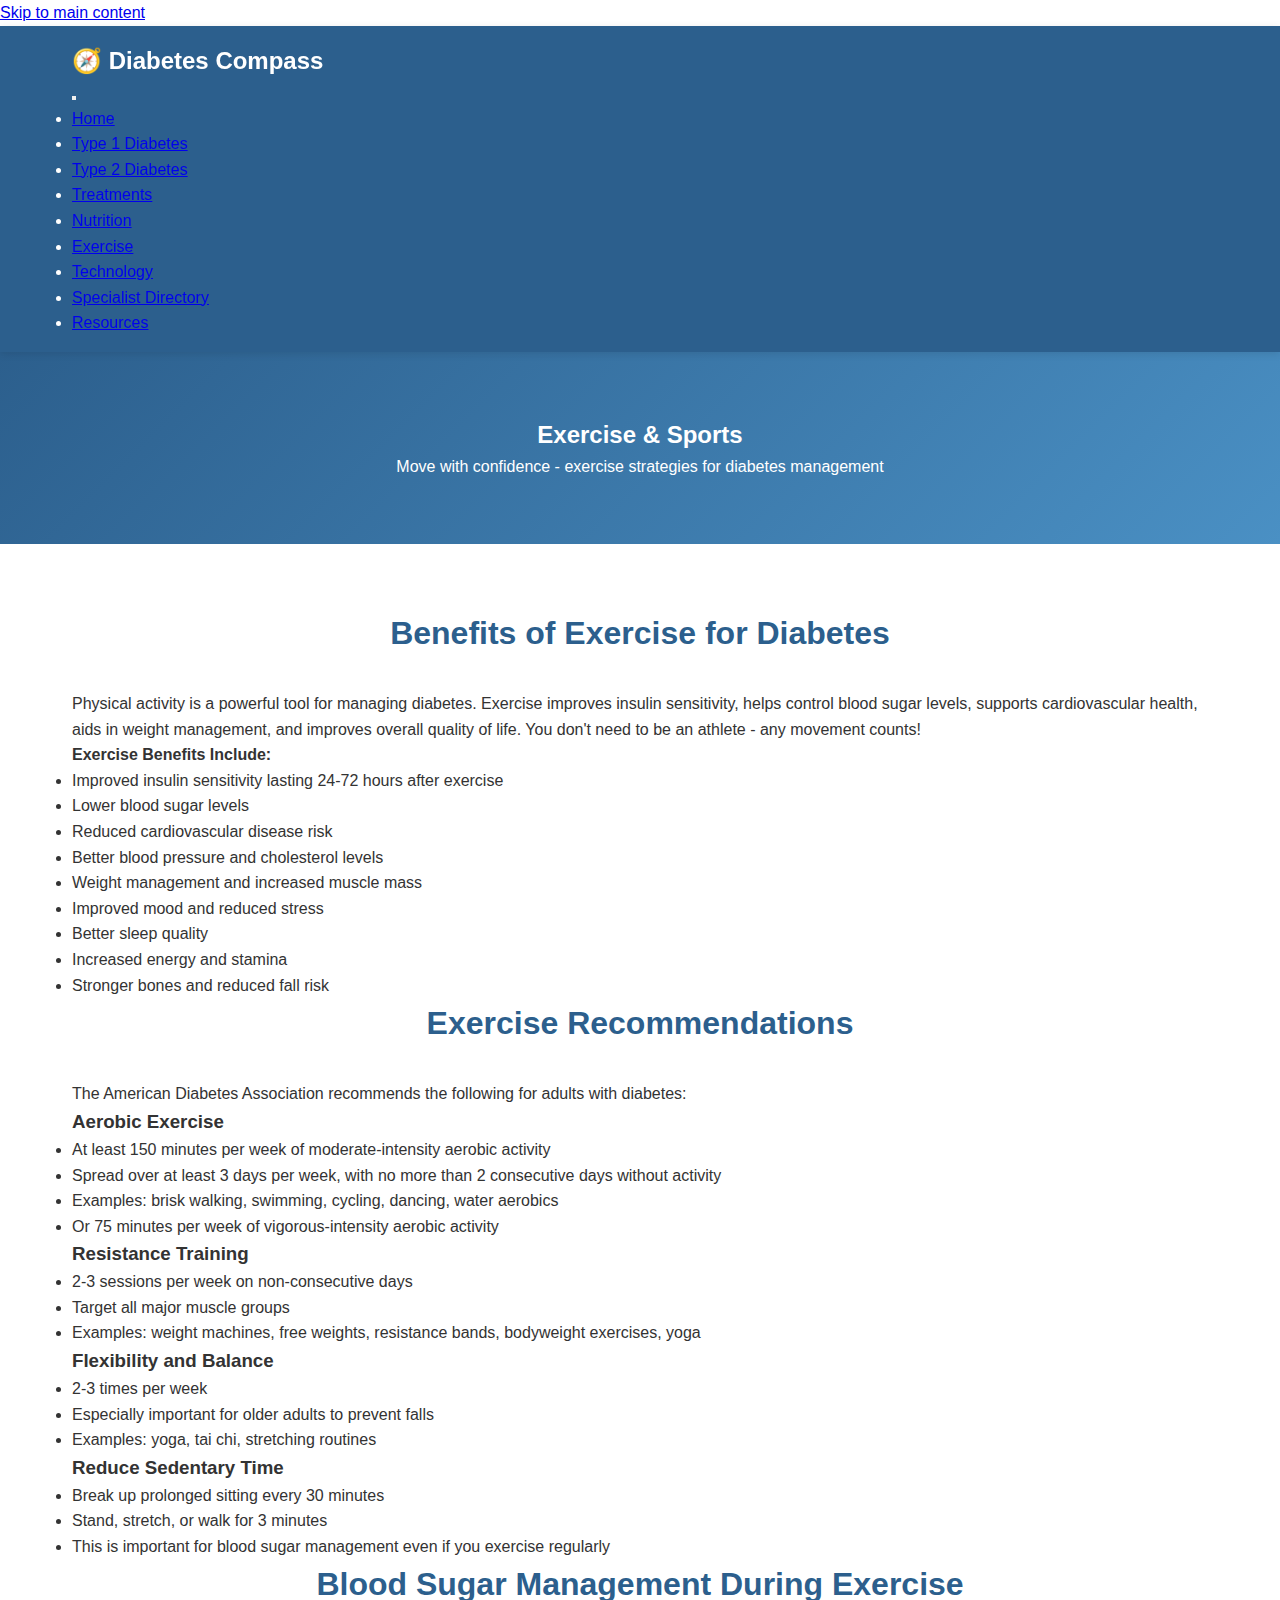
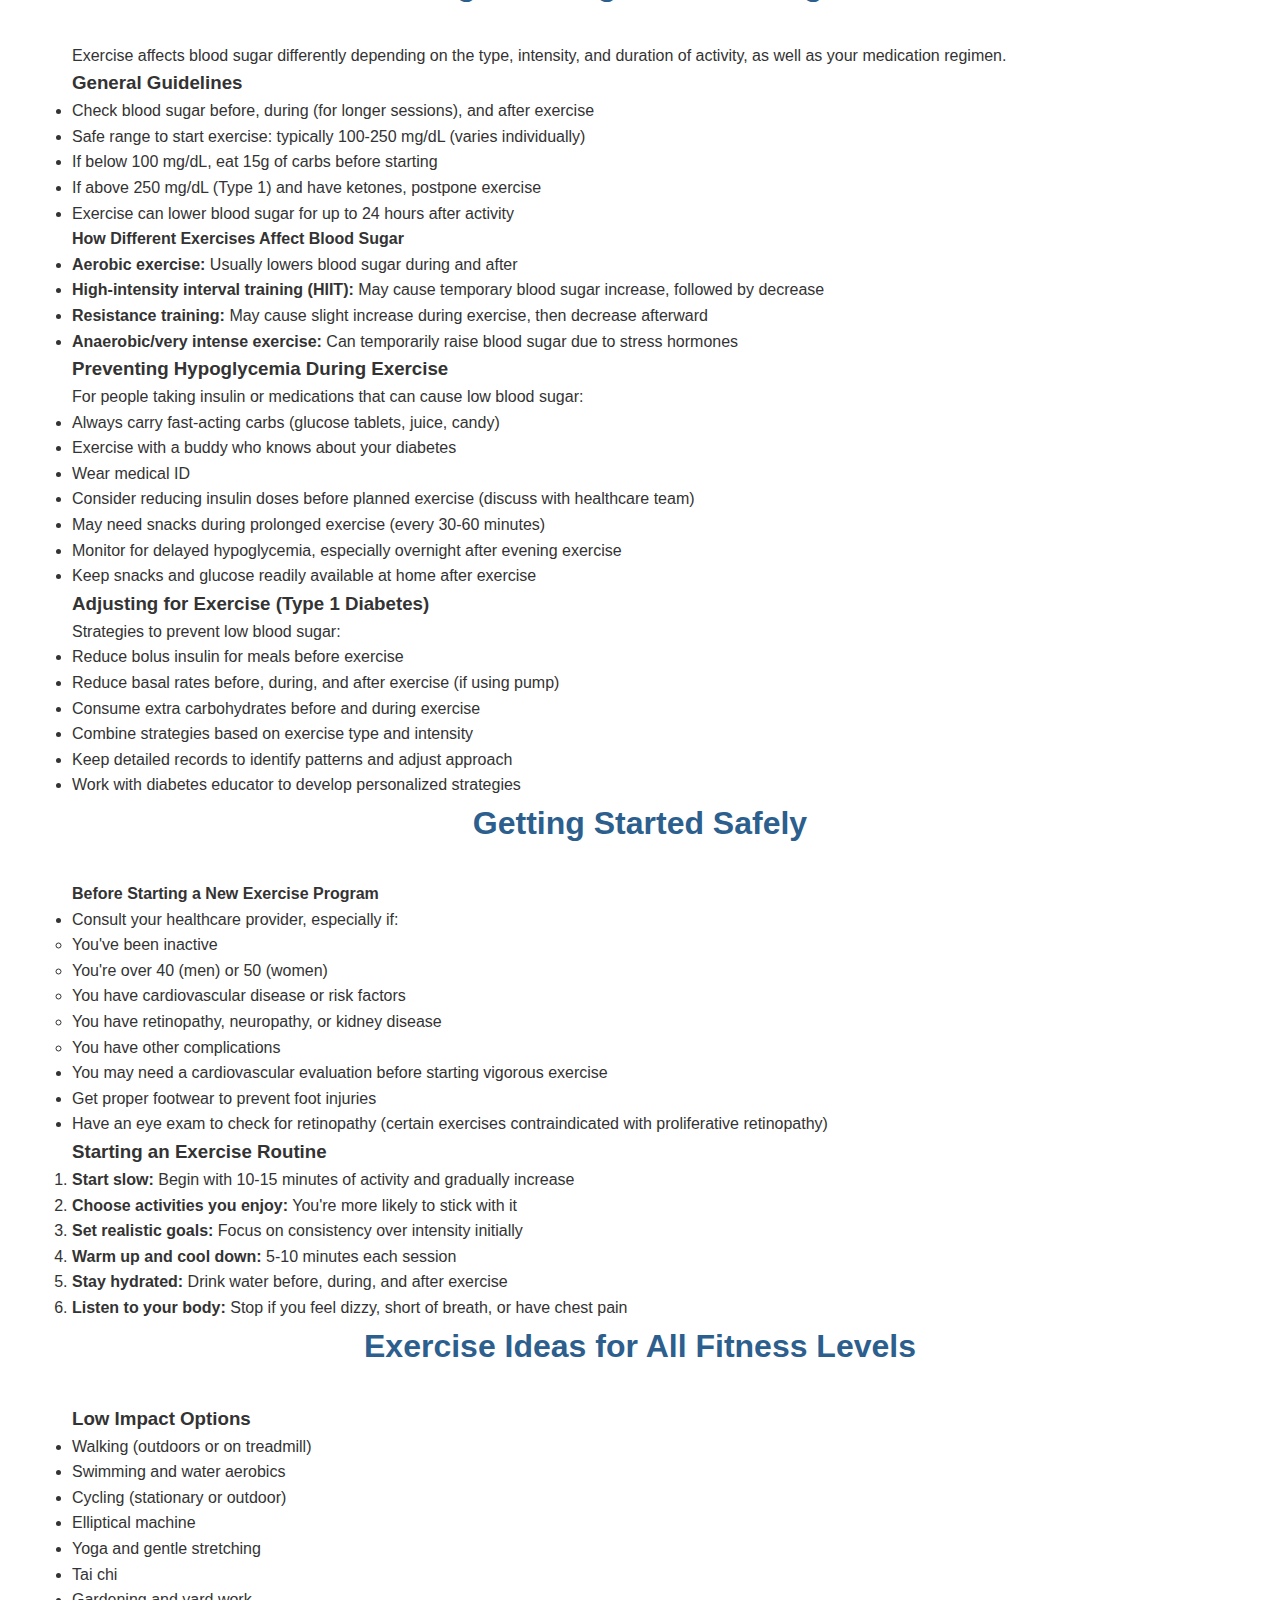
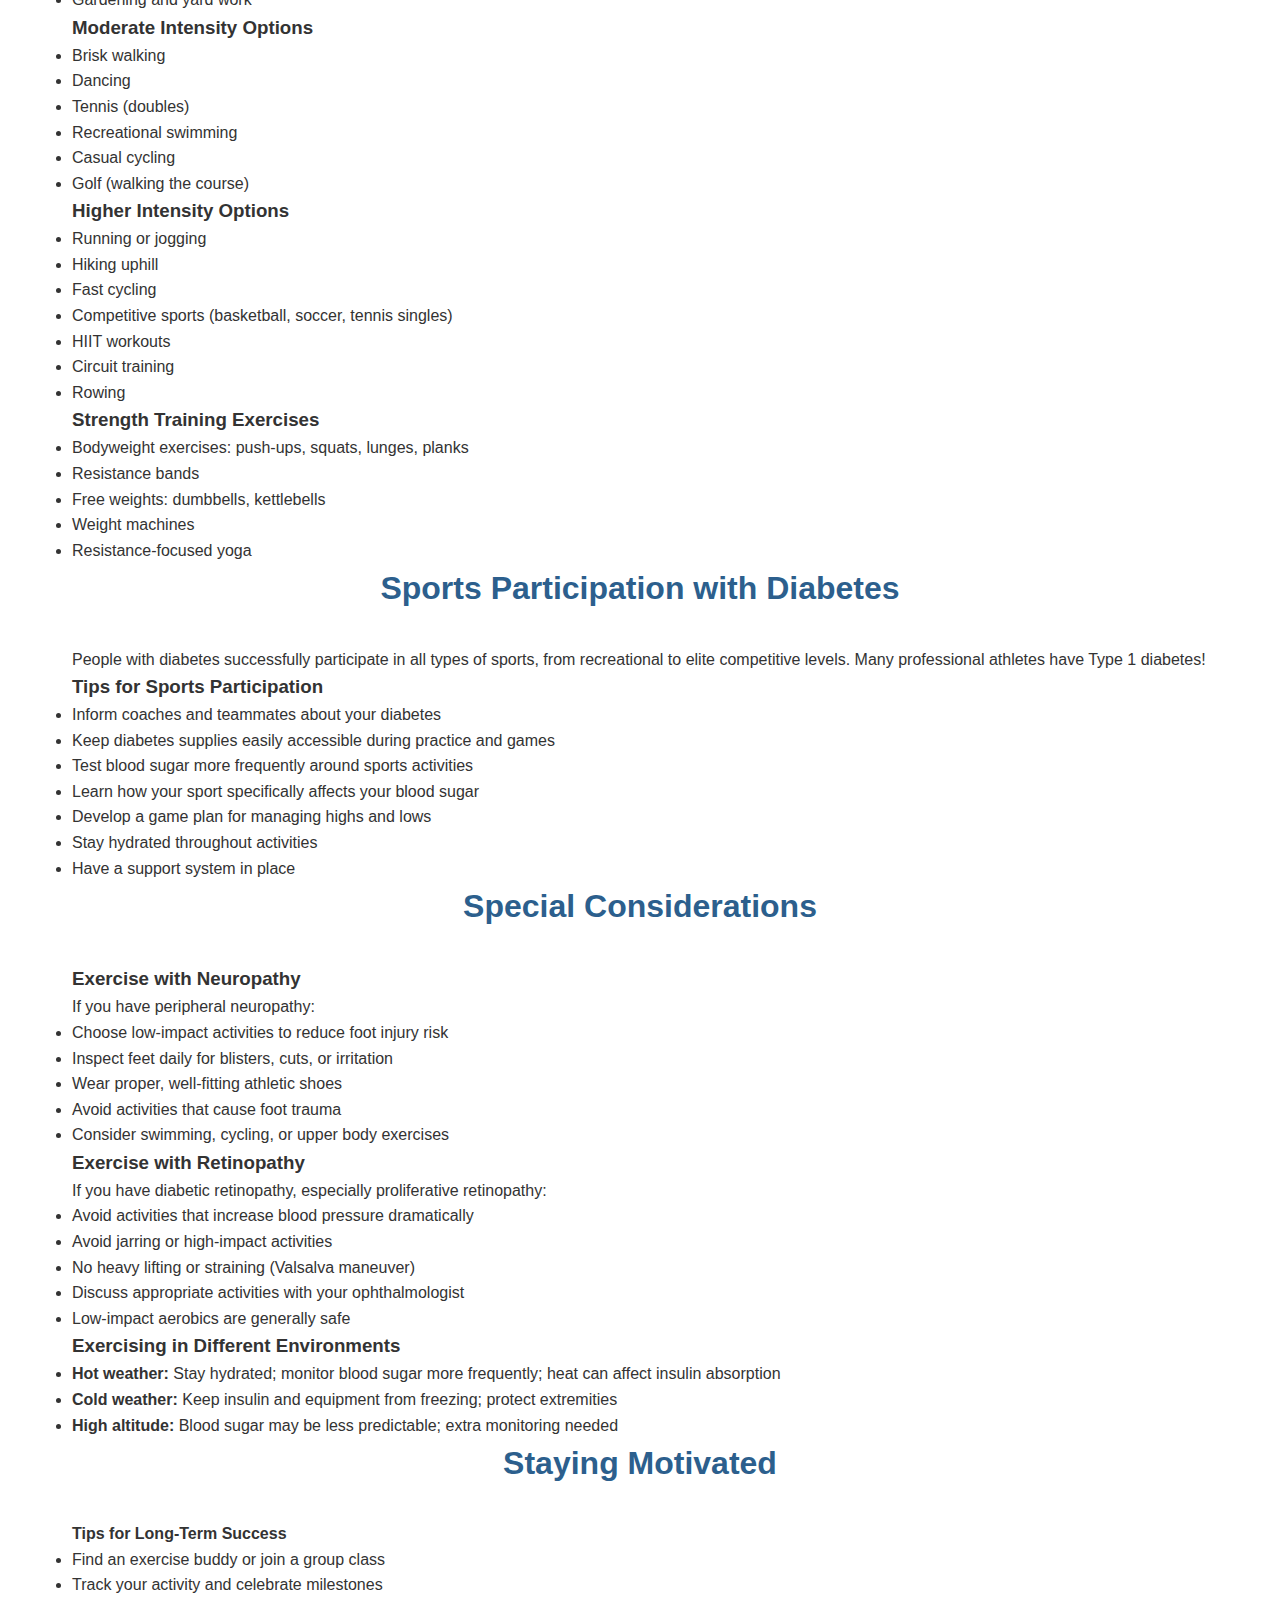
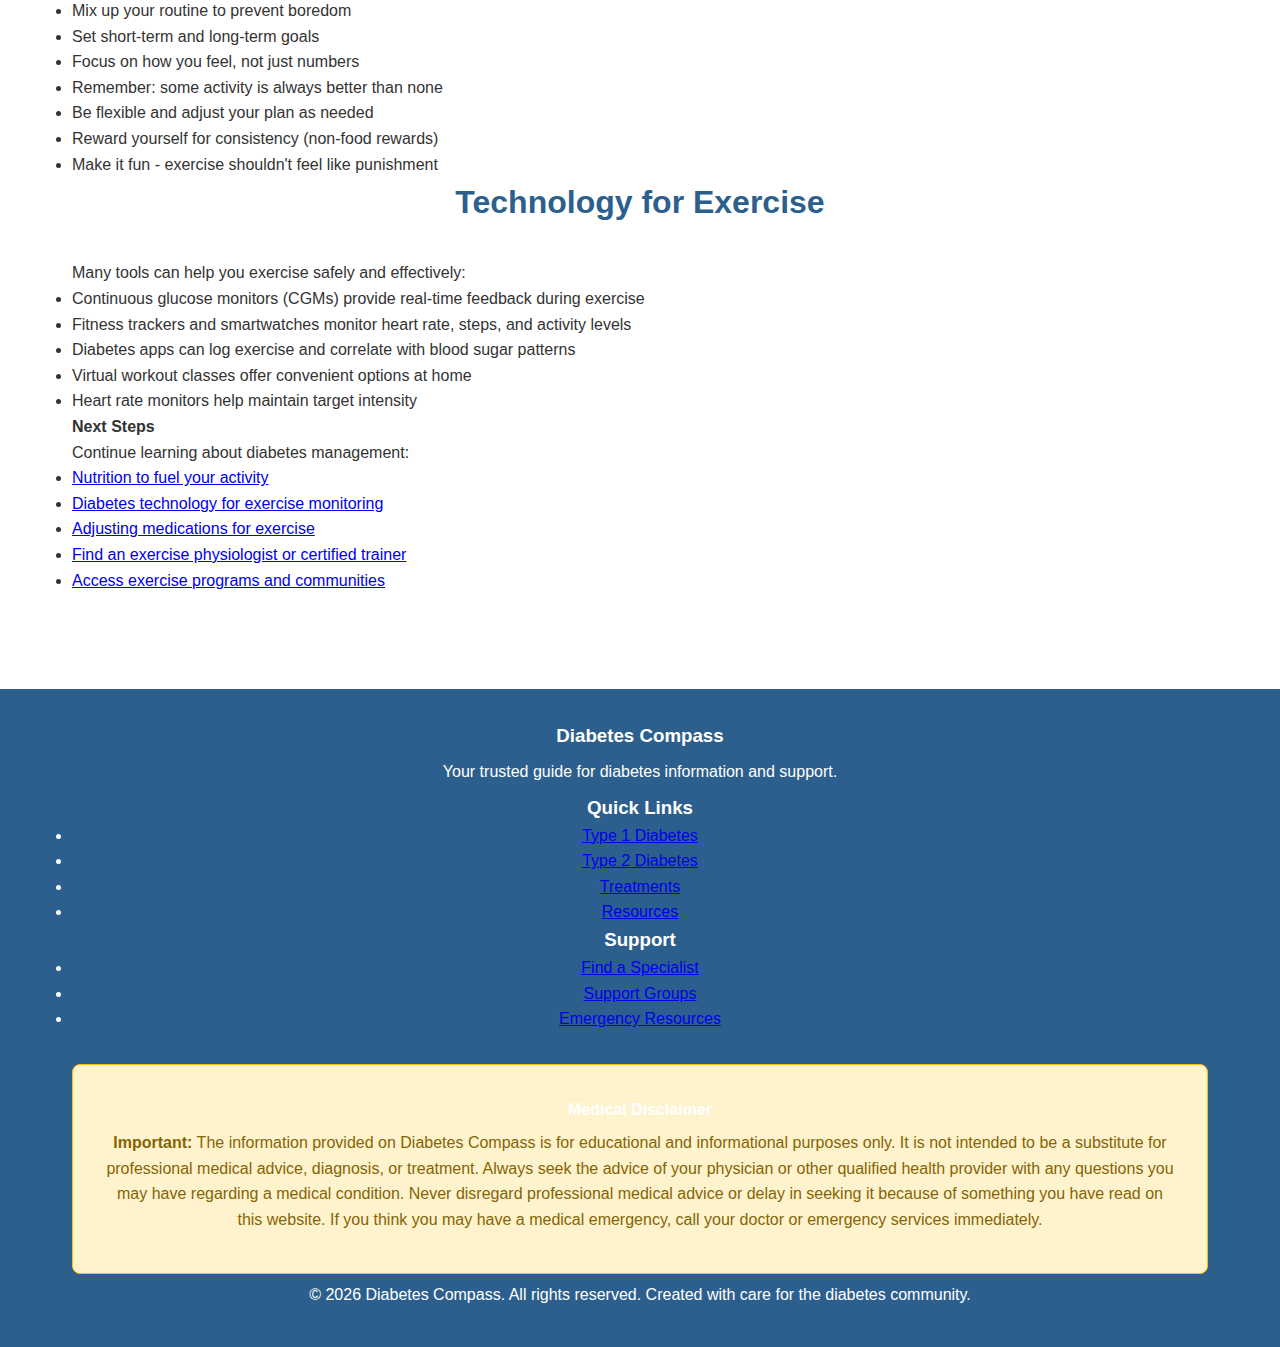
<file: exercise.html>
<!DOCTYPE html>
<html lang="en">
<head>
    <meta charset="UTF-8">
    <meta name="viewport" content="width=device-width, initial-scale=1.0">
    <meta name="description" content="Exercise and sports guidance for people with diabetes - safe physical activity strategies, blood sugar management during exercise.">
    <title>Exercise & Sports - Diabetes Compass</title>
    <link rel="stylesheet" href="styles.css">
</head>
<body>
    <a href="#main-content" class="skip-link">Skip to main content</a>
    
    <header role="banner">
        <nav role="navigation" aria-label="Main navigation">
            <div class="nav-container">
                <div class="logo">
                    <h1>🧭 Diabetes Compass</h1>
                </div>
                <button class="menu-toggle" aria-label="Toggle navigation menu" aria-expanded="false">
                    <span></span>
                    <span></span>
                    <span></span>
                </button>
                <ul class="nav-menu">
                    <li><a href="index.html">Home</a></li>
                    <li><a href="type1.html">Type 1 Diabetes</a></li>
                    <li><a href="type2.html">Type 2 Diabetes</a></li>
                    <li><a href="treatments.html">Treatments</a></li>
                    <li><a href="nutrition.html">Nutrition</a></li>
                    <li><a href="exercise.html" aria-current="page">Exercise</a></li>
                    <li><a href="technology.html">Technology</a></li>
                    <li><a href="directory.html">Specialist Directory</a></li>
                    <li><a href="resources.html">Resources</a></li>
                </ul>
            </div>
        </nav>
    </header>

    <main id="main-content" role="main">
        <section class="hero">
            <div class="container">
                <h2>Exercise & Sports</h2>
                <p class="hero-subtitle">Move with confidence - exercise strategies for diabetes management</p>
            </div>
        </section>

        <section class="content-section">
            <div class="container">
                <h2>Benefits of Exercise for Diabetes</h2>
                <p>
                    Physical activity is a powerful tool for managing diabetes. Exercise improves insulin sensitivity, 
                    helps control blood sugar levels, supports cardiovascular health, aids in weight management, and 
                    improves overall quality of life. You don't need to be an athlete - any movement counts!
                </p>

                <div class="success-box">
                    <h4>Exercise Benefits Include:</h4>
                    <ul>
                        <li>Improved insulin sensitivity lasting 24-72 hours after exercise</li>
                        <li>Lower blood sugar levels</li>
                        <li>Reduced cardiovascular disease risk</li>
                        <li>Better blood pressure and cholesterol levels</li>
                        <li>Weight management and increased muscle mass</li>
                        <li>Improved mood and reduced stress</li>
                        <li>Better sleep quality</li>
                        <li>Increased energy and stamina</li>
                        <li>Stronger bones and reduced fall risk</li>
                    </ul>
                </div>

                <h2>Exercise Recommendations</h2>
                <p>
                    The American Diabetes Association recommends the following for adults with diabetes:
                </p>

                <h3>Aerobic Exercise</h3>
                <ul>
                    <li>At least 150 minutes per week of moderate-intensity aerobic activity</li>
                    <li>Spread over at least 3 days per week, with no more than 2 consecutive days without activity</li>
                    <li>Examples: brisk walking, swimming, cycling, dancing, water aerobics</li>
                    <li>Or 75 minutes per week of vigorous-intensity aerobic activity</li>
                </ul>

                <h3>Resistance Training</h3>
                <ul>
                    <li>2-3 sessions per week on non-consecutive days</li>
                    <li>Target all major muscle groups</li>
                    <li>Examples: weight machines, free weights, resistance bands, bodyweight exercises, yoga</li>
                </ul>

                <h3>Flexibility and Balance</h3>
                <ul>
                    <li>2-3 times per week</li>
                    <li>Especially important for older adults to prevent falls</li>
                    <li>Examples: yoga, tai chi, stretching routines</li>
                </ul>

                <h3>Reduce Sedentary Time</h3>
                <ul>
                    <li>Break up prolonged sitting every 30 minutes</li>
                    <li>Stand, stretch, or walk for 3 minutes</li>
                    <li>This is important for blood sugar management even if you exercise regularly</li>
                </ul>

                <h2>Blood Sugar Management During Exercise</h2>
                <p>
                    Exercise affects blood sugar differently depending on the type, intensity, and duration of activity, 
                    as well as your medication regimen.
                </p>

                <h3>General Guidelines</h3>
                <ul>
                    <li>Check blood sugar before, during (for longer sessions), and after exercise</li>
                    <li>Safe range to start exercise: typically 100-250 mg/dL (varies individually)</li>
                    <li>If below 100 mg/dL, eat 15g of carbs before starting</li>
                    <li>If above 250 mg/dL (Type 1) and have ketones, postpone exercise</li>
                    <li>Exercise can lower blood sugar for up to 24 hours after activity</li>
                </ul>

                <div class="info-box">
                    <h4>How Different Exercises Affect Blood Sugar</h4>
                    <ul>
                        <li><strong>Aerobic exercise:</strong> Usually lowers blood sugar during and after</li>
                        <li><strong>High-intensity interval training (HIIT):</strong> May cause temporary blood sugar increase, followed by decrease</li>
                        <li><strong>Resistance training:</strong> May cause slight increase during exercise, then decrease afterward</li>
                        <li><strong>Anaerobic/very intense exercise:</strong> Can temporarily raise blood sugar due to stress hormones</li>
                    </ul>
                </div>

                <h3>Preventing Hypoglycemia During Exercise</h3>
                <p>For people taking insulin or medications that can cause low blood sugar:</p>
                <ul>
                    <li>Always carry fast-acting carbs (glucose tablets, juice, candy)</li>
                    <li>Exercise with a buddy who knows about your diabetes</li>
                    <li>Wear medical ID</li>
                    <li>Consider reducing insulin doses before planned exercise (discuss with healthcare team)</li>
                    <li>May need snacks during prolonged exercise (every 30-60 minutes)</li>
                    <li>Monitor for delayed hypoglycemia, especially overnight after evening exercise</li>
                    <li>Keep snacks and glucose readily available at home after exercise</li>
                </ul>

                <h3>Adjusting for Exercise (Type 1 Diabetes)</h3>
                <p>Strategies to prevent low blood sugar:</p>
                <ul>
                    <li>Reduce bolus insulin for meals before exercise</li>
                    <li>Reduce basal rates before, during, and after exercise (if using pump)</li>
                    <li>Consume extra carbohydrates before and during exercise</li>
                    <li>Combine strategies based on exercise type and intensity</li>
                    <li>Keep detailed records to identify patterns and adjust approach</li>
                    <li>Work with diabetes educator to develop personalized strategies</li>
                </ul>

                <h2>Getting Started Safely</h2>

                <div class="warning-box">
                    <h4>Before Starting a New Exercise Program</h4>
                    <ul>
                        <li>Consult your healthcare provider, especially if:
                            <ul>
                                <li>You've been inactive</li>
                                <li>You're over 40 (men) or 50 (women)</li>
                                <li>You have cardiovascular disease or risk factors</li>
                                <li>You have retinopathy, neuropathy, or kidney disease</li>
                                <li>You have other complications</li>
                            </ul>
                        </li>
                        <li>You may need a cardiovascular evaluation before starting vigorous exercise</li>
                        <li>Get proper footwear to prevent foot injuries</li>
                        <li>Have an eye exam to check for retinopathy (certain exercises contraindicated with proliferative retinopathy)</li>
                    </ul>
                </div>

                <h3>Starting an Exercise Routine</h3>
                <ol>
                    <li><strong>Start slow:</strong> Begin with 10-15 minutes of activity and gradually increase</li>
                    <li><strong>Choose activities you enjoy:</strong> You're more likely to stick with it</li>
                    <li><strong>Set realistic goals:</strong> Focus on consistency over intensity initially</li>
                    <li><strong>Warm up and cool down:</strong> 5-10 minutes each session</li>
                    <li><strong>Stay hydrated:</strong> Drink water before, during, and after exercise</li>
                    <li><strong>Listen to your body:</strong> Stop if you feel dizzy, short of breath, or have chest pain</li>
                </ol>

                <h2>Exercise Ideas for All Fitness Levels</h2>

                <h3>Low Impact Options</h3>
                <ul>
                    <li>Walking (outdoors or on treadmill)</li>
                    <li>Swimming and water aerobics</li>
                    <li>Cycling (stationary or outdoor)</li>
                    <li>Elliptical machine</li>
                    <li>Yoga and gentle stretching</li>
                    <li>Tai chi</li>
                    <li>Gardening and yard work</li>
                </ul>

                <h3>Moderate Intensity Options</h3>
                <ul>
                    <li>Brisk walking</li>
                    <li>Dancing</li>
                    <li>Tennis (doubles)</li>
                    <li>Recreational swimming</li>
                    <li>Casual cycling</li>
                    <li>Golf (walking the course)</li>
                </ul>

                <h3>Higher Intensity Options</h3>
                <ul>
                    <li>Running or jogging</li>
                    <li>Hiking uphill</li>
                    <li>Fast cycling</li>
                    <li>Competitive sports (basketball, soccer, tennis singles)</li>
                    <li>HIIT workouts</li>
                    <li>Circuit training</li>
                    <li>Rowing</li>
                </ul>

                <h3>Strength Training Exercises</h3>
                <ul>
                    <li>Bodyweight exercises: push-ups, squats, lunges, planks</li>
                    <li>Resistance bands</li>
                    <li>Free weights: dumbbells, kettlebells</li>
                    <li>Weight machines</li>
                    <li>Resistance-focused yoga</li>
                </ul>

                <h2>Sports Participation with Diabetes</h2>
                <p>
                    People with diabetes successfully participate in all types of sports, from recreational to elite 
                    competitive levels. Many professional athletes have Type 1 diabetes!
                </p>

                <h3>Tips for Sports Participation</h3>
                <ul>
                    <li>Inform coaches and teammates about your diabetes</li>
                    <li>Keep diabetes supplies easily accessible during practice and games</li>
                    <li>Test blood sugar more frequently around sports activities</li>
                    <li>Learn how your sport specifically affects your blood sugar</li>
                    <li>Develop a game plan for managing highs and lows</li>
                    <li>Stay hydrated throughout activities</li>
                    <li>Have a support system in place</li>
                </ul>

                <h2>Special Considerations</h2>

                <h3>Exercise with Neuropathy</h3>
                <p>If you have peripheral neuropathy:</p>
                <ul>
                    <li>Choose low-impact activities to reduce foot injury risk</li>
                    <li>Inspect feet daily for blisters, cuts, or irritation</li>
                    <li>Wear proper, well-fitting athletic shoes</li>
                    <li>Avoid activities that cause foot trauma</li>
                    <li>Consider swimming, cycling, or upper body exercises</li>
                </ul>

                <h3>Exercise with Retinopathy</h3>
                <p>If you have diabetic retinopathy, especially proliferative retinopathy:</p>
                <ul>
                    <li>Avoid activities that increase blood pressure dramatically</li>
                    <li>Avoid jarring or high-impact activities</li>
                    <li>No heavy lifting or straining (Valsalva maneuver)</li>
                    <li>Discuss appropriate activities with your ophthalmologist</li>
                    <li>Low-impact aerobics are generally safe</li>
                </ul>

                <h3>Exercising in Different Environments</h3>
                <ul>
                    <li><strong>Hot weather:</strong> Stay hydrated; monitor blood sugar more frequently; heat can affect insulin absorption</li>
                    <li><strong>Cold weather:</strong> Keep insulin and equipment from freezing; protect extremities</li>
                    <li><strong>High altitude:</strong> Blood sugar may be less predictable; extra monitoring needed</li>
                </ul>

                <h2>Staying Motivated</h2>
                <div class="success-box">
                    <h4>Tips for Long-Term Success</h4>
                    <ul>
                        <li>Find an exercise buddy or join a group class</li>
                        <li>Track your activity and celebrate milestones</li>
                        <li>Mix up your routine to prevent boredom</li>
                        <li>Set short-term and long-term goals</li>
                        <li>Focus on how you feel, not just numbers</li>
                        <li>Remember: some activity is always better than none</li>
                        <li>Be flexible and adjust your plan as needed</li>
                        <li>Reward yourself for consistency (non-food rewards)</li>
                        <li>Make it fun - exercise shouldn't feel like punishment</li>
                    </ul>
                </div>

                <h2>Technology for Exercise</h2>
                <p>Many tools can help you exercise safely and effectively:</p>
                <ul>
                    <li>Continuous glucose monitors (CGMs) provide real-time feedback during exercise</li>
                    <li>Fitness trackers and smartwatches monitor heart rate, steps, and activity levels</li>
                    <li>Diabetes apps can log exercise and correlate with blood sugar patterns</li>
                    <li>Virtual workout classes offer convenient options at home</li>
                    <li>Heart rate monitors help maintain target intensity</li>
                </ul>

                <div class="info-box">
                    <h4>Next Steps</h4>
                    <p>Continue learning about diabetes management:</p>
                    <ul>
                        <li><a href="nutrition.html">Nutrition to fuel your activity</a></li>
                        <li><a href="technology.html">Diabetes technology for exercise monitoring</a></li>
                        <li><a href="treatments.html">Adjusting medications for exercise</a></li>
                        <li><a href="directory.html">Find an exercise physiologist or certified trainer</a></li>
                        <li><a href="resources.html">Access exercise programs and communities</a></li>
                    </ul>
                </div>
            </div>
        </section>
    </main>

    <footer role="contentinfo">
        <div class="container">
            <div class="footer-content">
                <div class="footer-section">
                    <h3>Diabetes Compass</h3>
                    <p>Your trusted guide for diabetes information and support.</p>
                </div>
                <div class="footer-section">
                    <h3>Quick Links</h3>
                    <ul>
                        <li><a href="type1.html">Type 1 Diabetes</a></li>
                        <li><a href="type2.html">Type 2 Diabetes</a></li>
                        <li><a href="treatments.html">Treatments</a></li>
                        <li><a href="resources.html">Resources</a></li>
                    </ul>
                </div>
                <div class="footer-section">
                    <h3>Support</h3>
                    <ul>
                        <li><a href="directory.html">Find a Specialist</a></li>
                        <li><a href="resources.html#support">Support Groups</a></li>
                        <li><a href="resources.html#emergency">Emergency Resources</a></li>
                    </ul>
                </div>
            </div>
            <div class="disclaimer">
                <h4>Medical Disclaimer</h4>
                <p>
                    <strong>Important:</strong> The information provided on Diabetes Compass is for educational and informational 
                    purposes only. It is not intended to be a substitute for professional medical advice, diagnosis, or treatment. 
                    Always seek the advice of your physician or other qualified health provider with any questions you may have 
                    regarding a medical condition. Never disregard professional medical advice or delay in seeking it because of 
                    something you have read on this website. If you think you may have a medical emergency, call your doctor or 
                    emergency services immediately.
                </p>
            </div>
            <div class="copyright">
                <p>&copy; 2026 Diabetes Compass. All rights reserved. Created with care for the diabetes community.</p>
            </div>
        </div>
    </footer>

    <script src="script.js"></script>
</body>
</html>
</file>
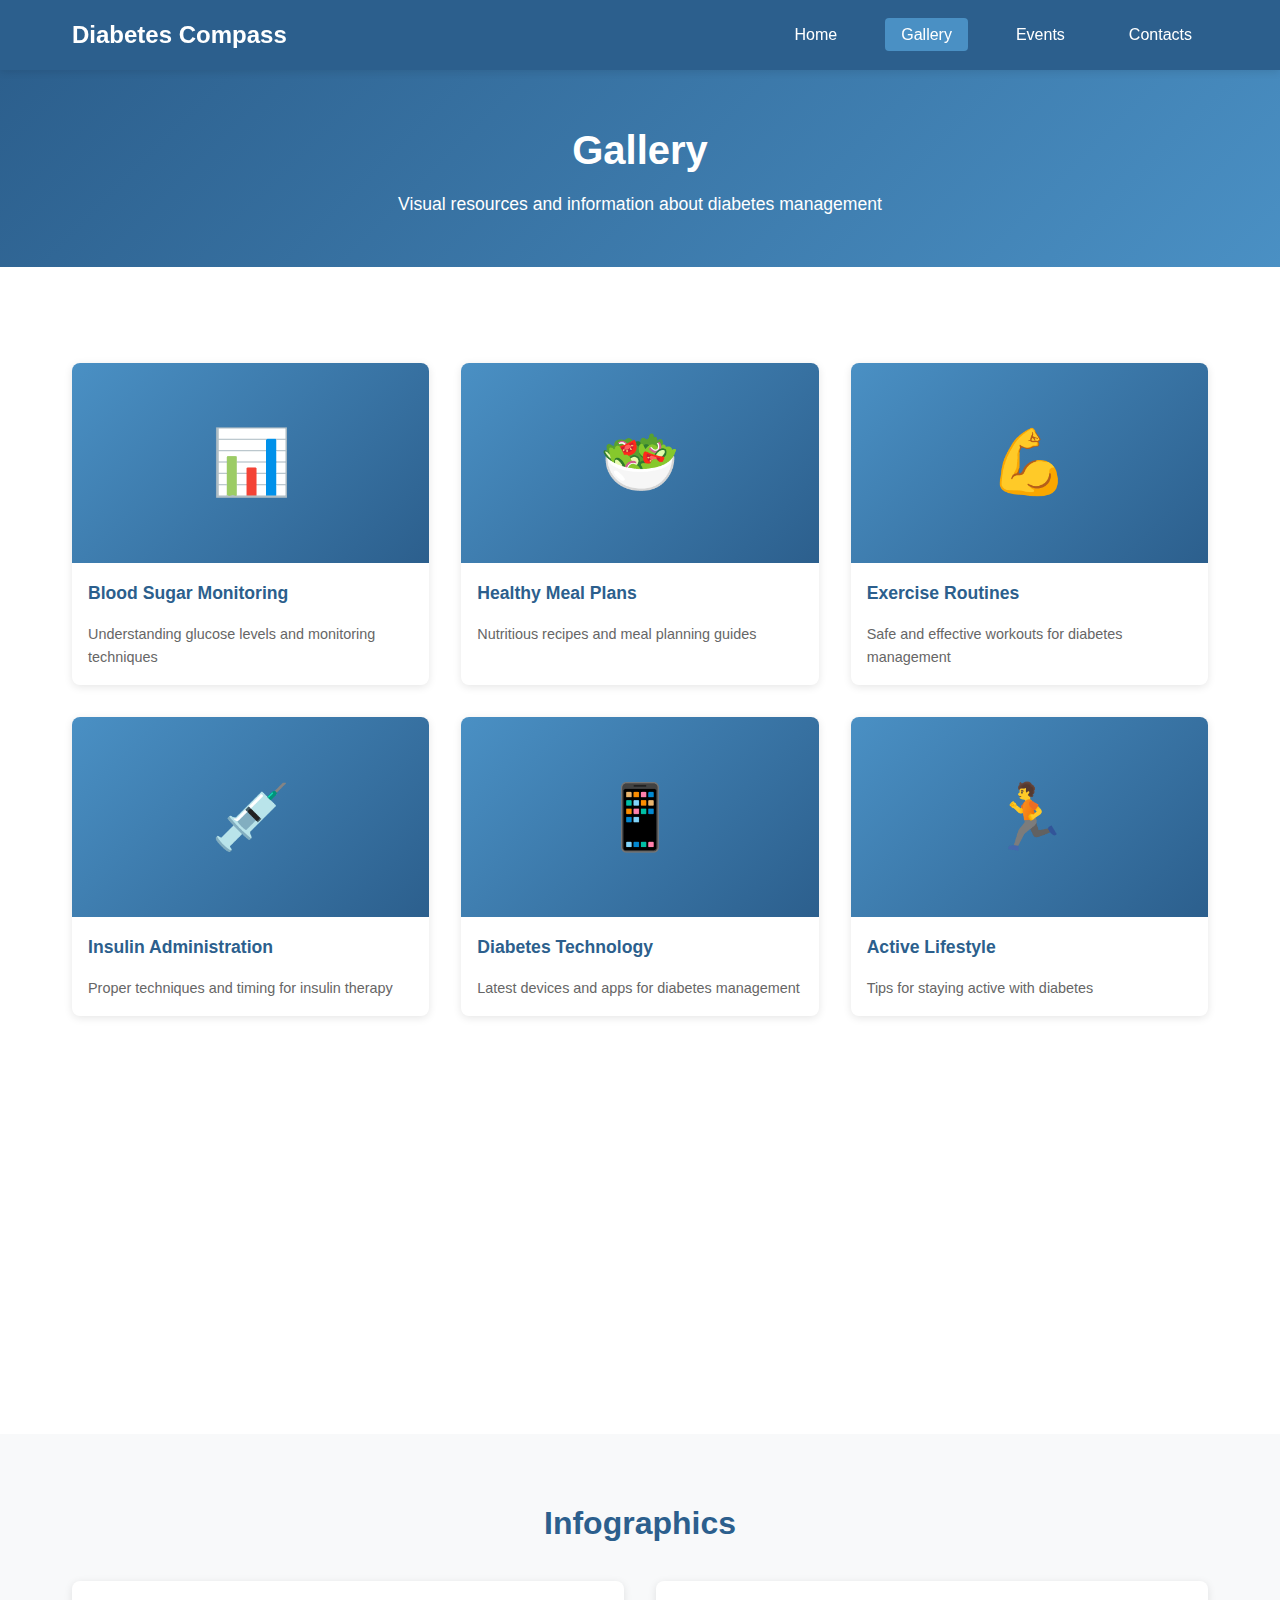
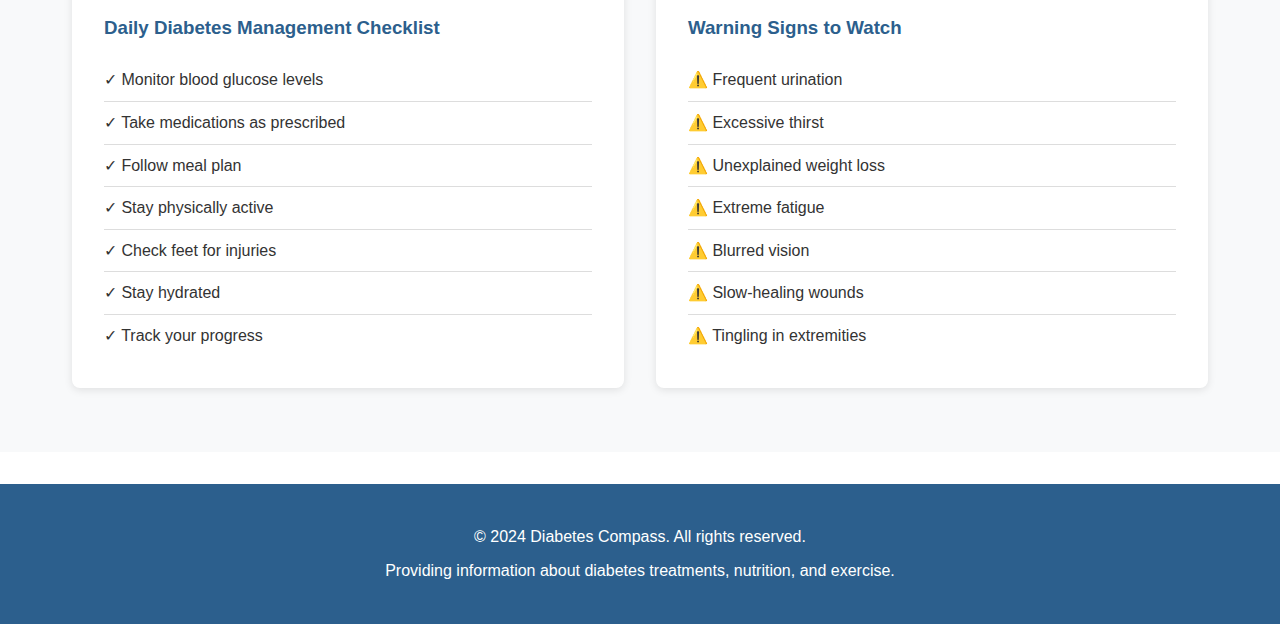
<file: gallery.html>
<!DOCTYPE html>
<html lang="en">
<head>
    <meta charset="UTF-8">
    <meta name="viewport" content="width=device-width, initial-scale=1.0">
    <meta name="description" content="Gallery - Visual resources and infographics about diabetes management">
    <title>Diabetes Compass - Gallery</title>
    <link rel="stylesheet" href="styles.css">
</head>
<body>
    <header>
        <nav>
            <div class="logo">
                <h1>Diabetes Compass</h1>
            </div>
            <ul class="nav-links">
                <li><a href="index.html">Home</a></li>
                <li><a href="gallery.html" class="active">Gallery</a></li>
                <li><a href="events.html">Events</a></li>
                <li><a href="contacts.html">Contacts</a></li>
            </ul>
            <div class="burger">
                <div class="line1"></div>
                <div class="line2"></div>
                <div class="line3"></div>
            </div>
        </nav>
    </header>

    <main>
        <section class="page-header">
            <div class="container">
                <h2>Gallery</h2>
                <p>Visual resources and information about diabetes management</p>
            </div>
        </section>

        <section class="content-section">
            <div class="container">
                <div class="gallery-grid">
                    <div class="gallery-item">
                        <div class="gallery-placeholder">
                            <span>📊</span>
                        </div>
                        <h3>Blood Sugar Monitoring</h3>
                        <p>Understanding glucose levels and monitoring techniques</p>
                    </div>
                    <div class="gallery-item">
                        <div class="gallery-placeholder">
                            <span>🥗</span>
                        </div>
                        <h3>Healthy Meal Plans</h3>
                        <p>Nutritious recipes and meal planning guides</p>
                    </div>
                    <div class="gallery-item">
                        <div class="gallery-placeholder">
                            <span>💪</span>
                        </div>
                        <h3>Exercise Routines</h3>
                        <p>Safe and effective workouts for diabetes management</p>
                    </div>
                    <div class="gallery-item">
                        <div class="gallery-placeholder">
                            <span>💉</span>
                        </div>
                        <h3>Insulin Administration</h3>
                        <p>Proper techniques and timing for insulin therapy</p>
                    </div>
                    <div class="gallery-item">
                        <div class="gallery-placeholder">
                            <span>📱</span>
                        </div>
                        <h3>Diabetes Technology</h3>
                        <p>Latest devices and apps for diabetes management</p>
                    </div>
                    <div class="gallery-item">
                        <div class="gallery-placeholder">
                            <span>🏃</span>
                        </div>
                        <h3>Active Lifestyle</h3>
                        <p>Tips for staying active with diabetes</p>
                    </div>
                    <div class="gallery-item">
                        <div class="gallery-placeholder">
                            <span>🍎</span>
                        </div>
                        <h3>Food Choices</h3>
                        <p>Understanding carbohydrates and glycemic index</p>
                    </div>
                    <div class="gallery-item">
                        <div class="gallery-placeholder">
                            <span>❤️</span>
                        </div>
                        <h3>Heart Health</h3>
                        <p>Protecting cardiovascular health with diabetes</p>
                    </div>
                    <div class="gallery-item">
                        <div class="gallery-placeholder">
                            <span>👁️</span>
                        </div>
                        <h3>Eye Care</h3>
                        <p>Preventing and managing diabetic eye complications</p>
                    </div>
                </div>
            </div>
        </section>

        <section class="content-section alt-bg">
            <div class="container">
                <h2>Infographics</h2>
                <div class="infographic-section">
                    <div class="infographic-item">
                        <h3>Daily Diabetes Management Checklist</h3>
                        <ul class="checklist">
                            <li>✓ Monitor blood glucose levels</li>
                            <li>✓ Take medications as prescribed</li>
                            <li>✓ Follow meal plan</li>
                            <li>✓ Stay physically active</li>
                            <li>✓ Check feet for injuries</li>
                            <li>✓ Stay hydrated</li>
                            <li>✓ Track your progress</li>
                        </ul>
                    </div>
                    <div class="infographic-item">
                        <h3>Warning Signs to Watch</h3>
                        <ul class="checklist">
                            <li>⚠️ Frequent urination</li>
                            <li>⚠️ Excessive thirst</li>
                            <li>⚠️ Unexplained weight loss</li>
                            <li>⚠️ Extreme fatigue</li>
                            <li>⚠️ Blurred vision</li>
                            <li>⚠️ Slow-healing wounds</li>
                            <li>⚠️ Tingling in extremities</li>
                        </ul>
                    </div>
                </div>
            </div>
        </section>
    </main>

    <footer>
        <div class="container">
            <p>&copy; 2024 Diabetes Compass. All rights reserved.</p>
            <p>Providing information about diabetes treatments, nutrition, and exercise.</p>
        </div>
    </footer>

    <script src="script.js"></script>
</body>
</html>
</file>
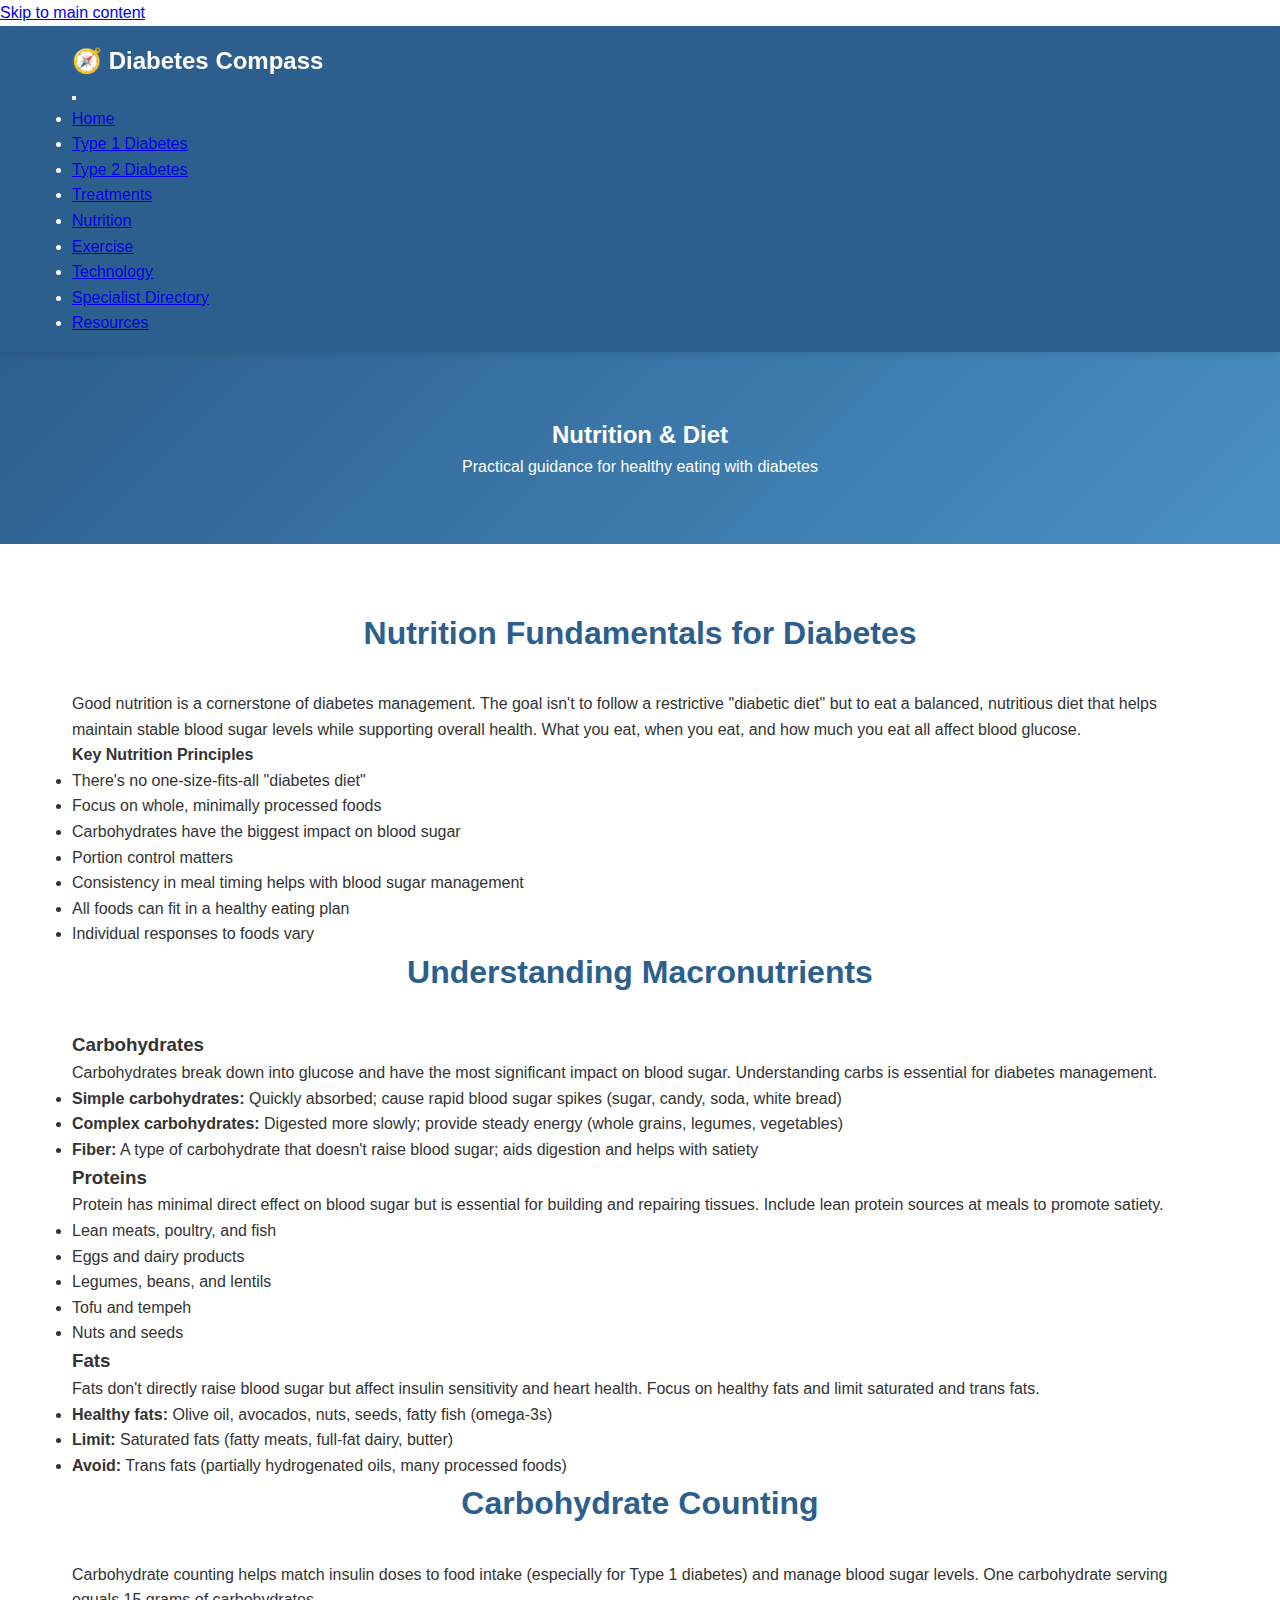
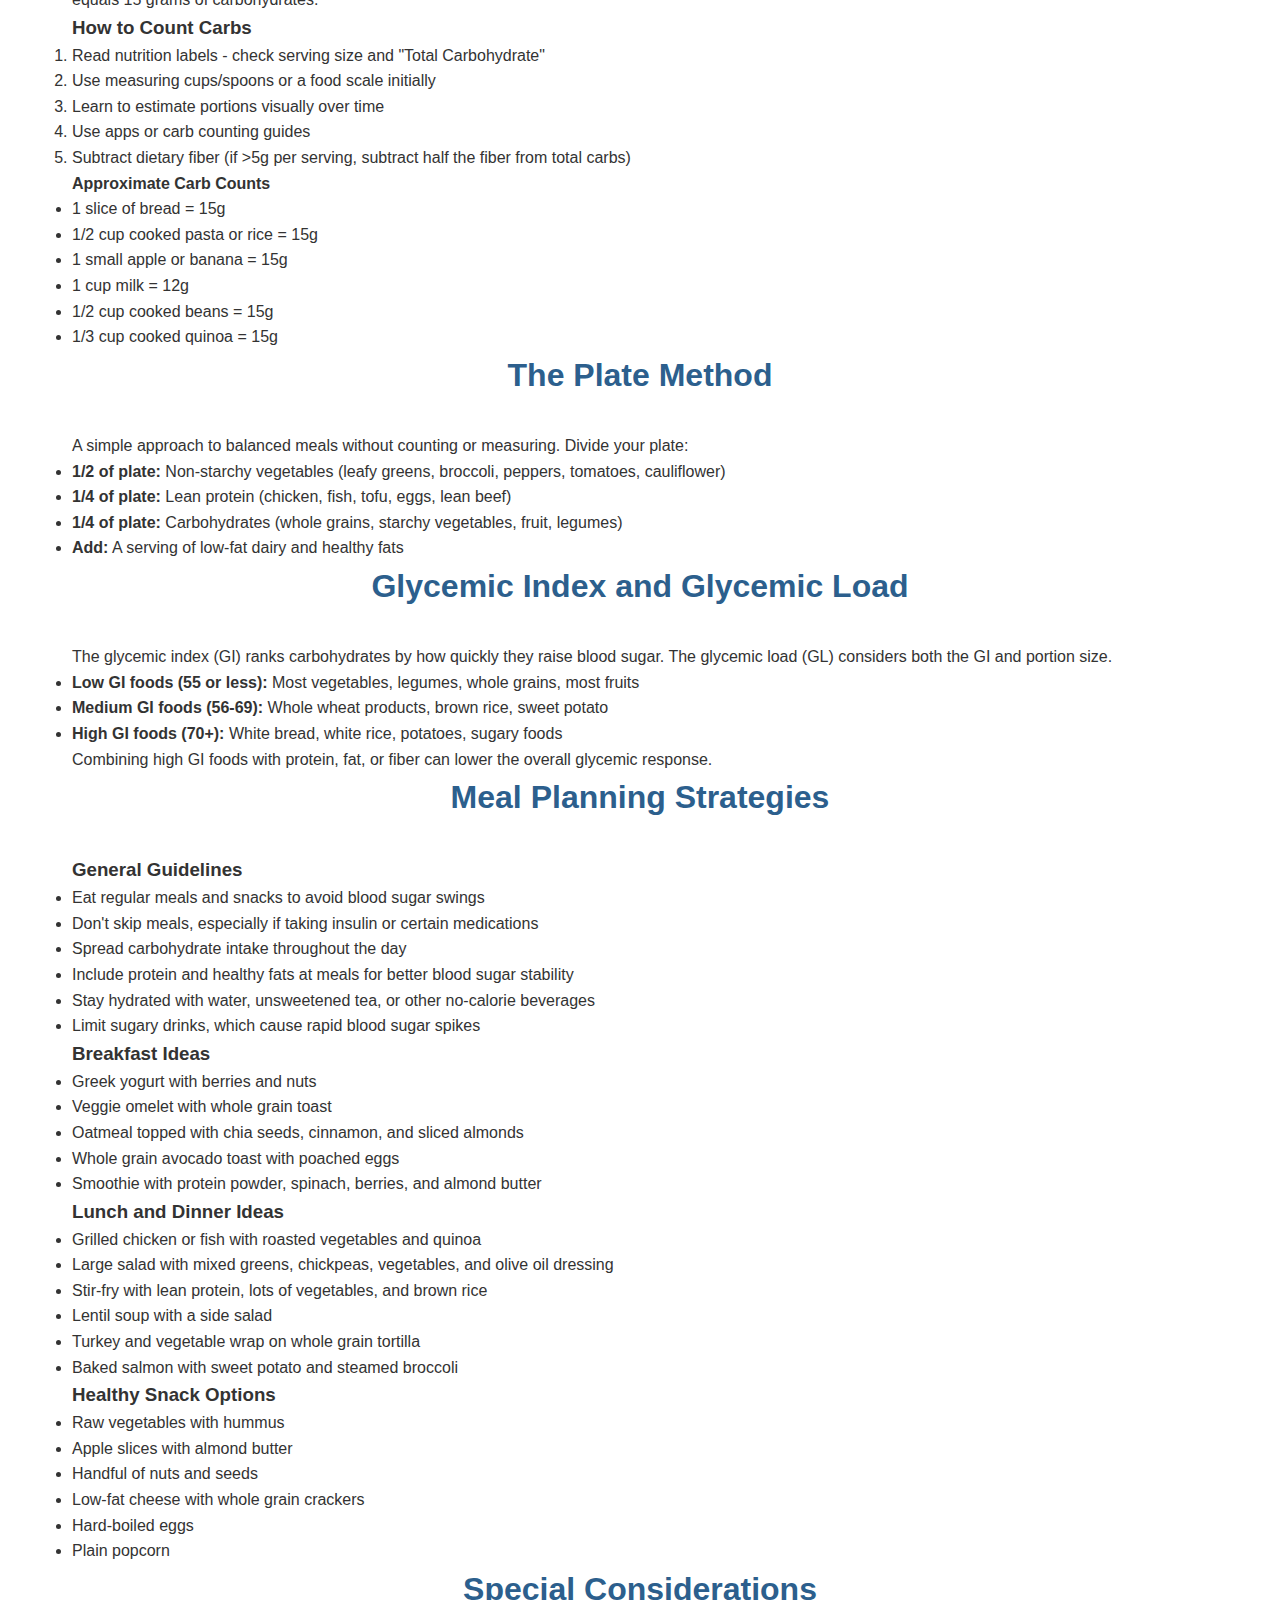
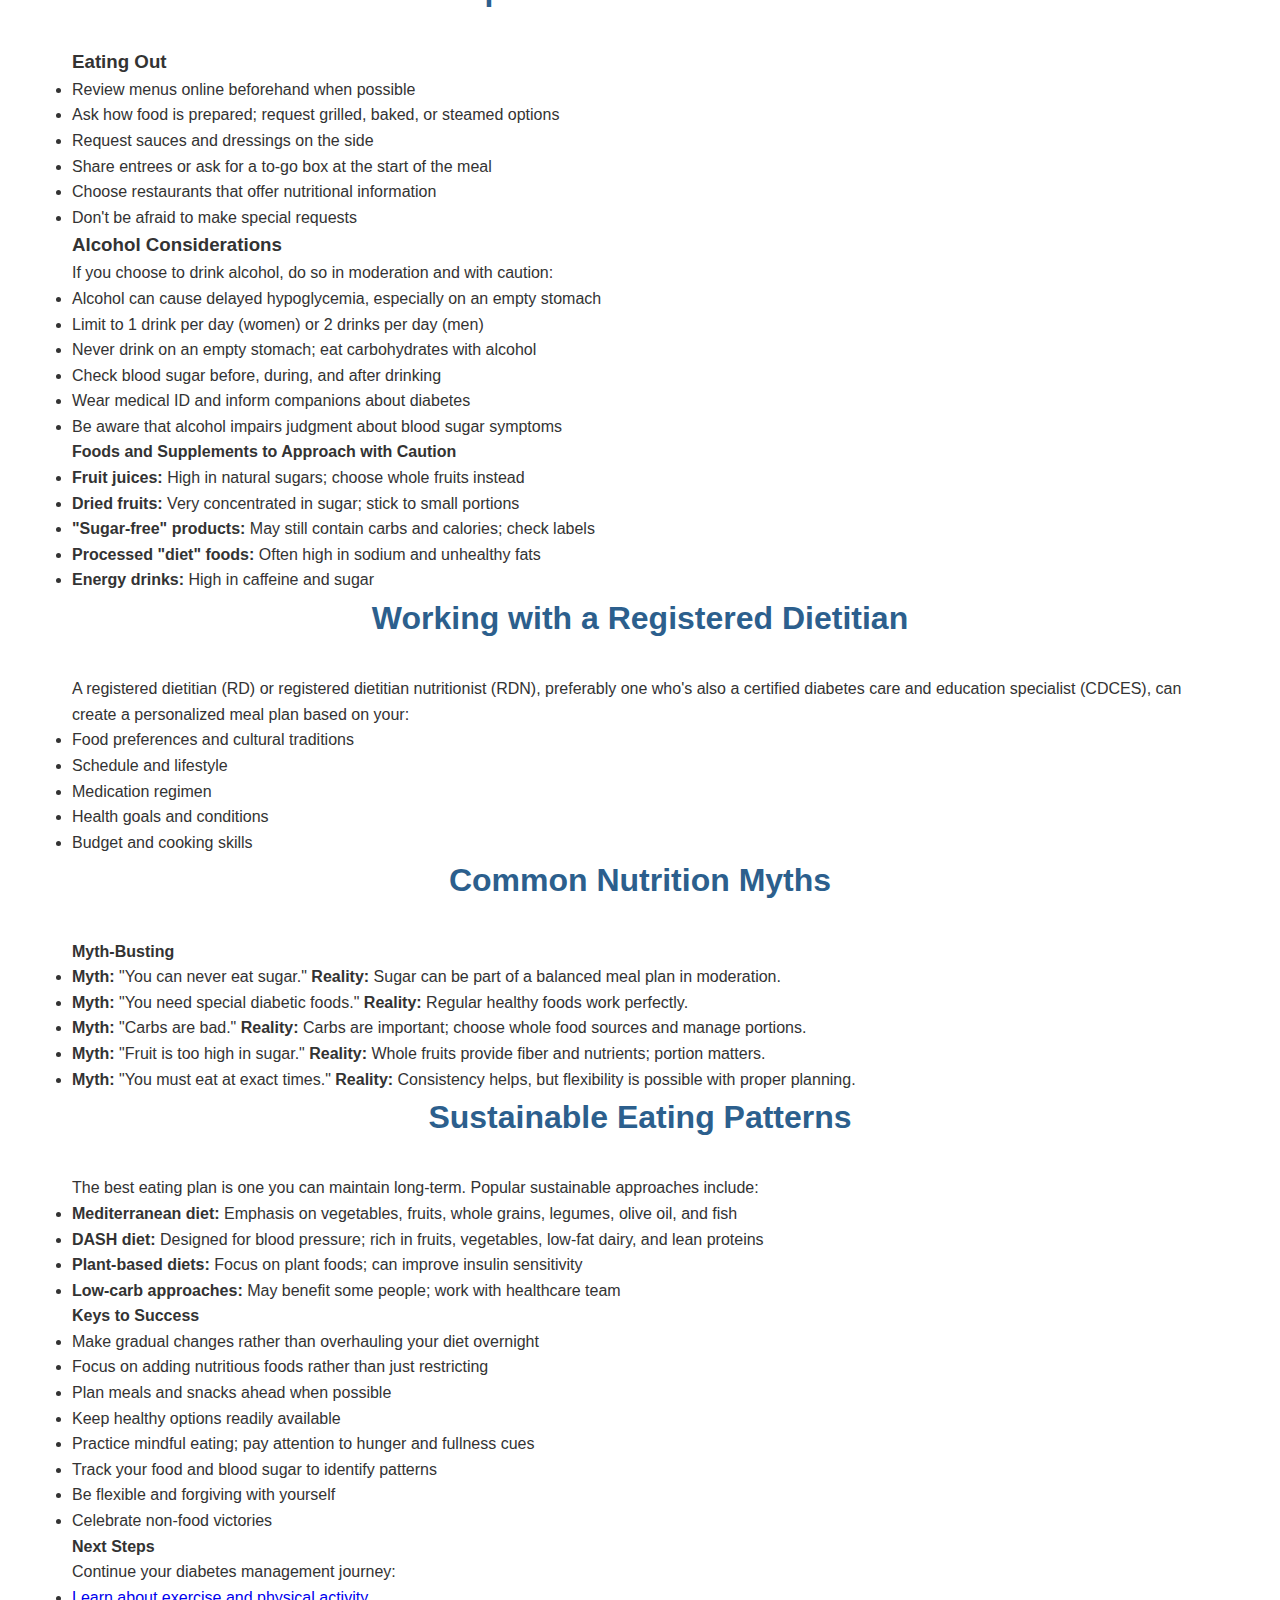
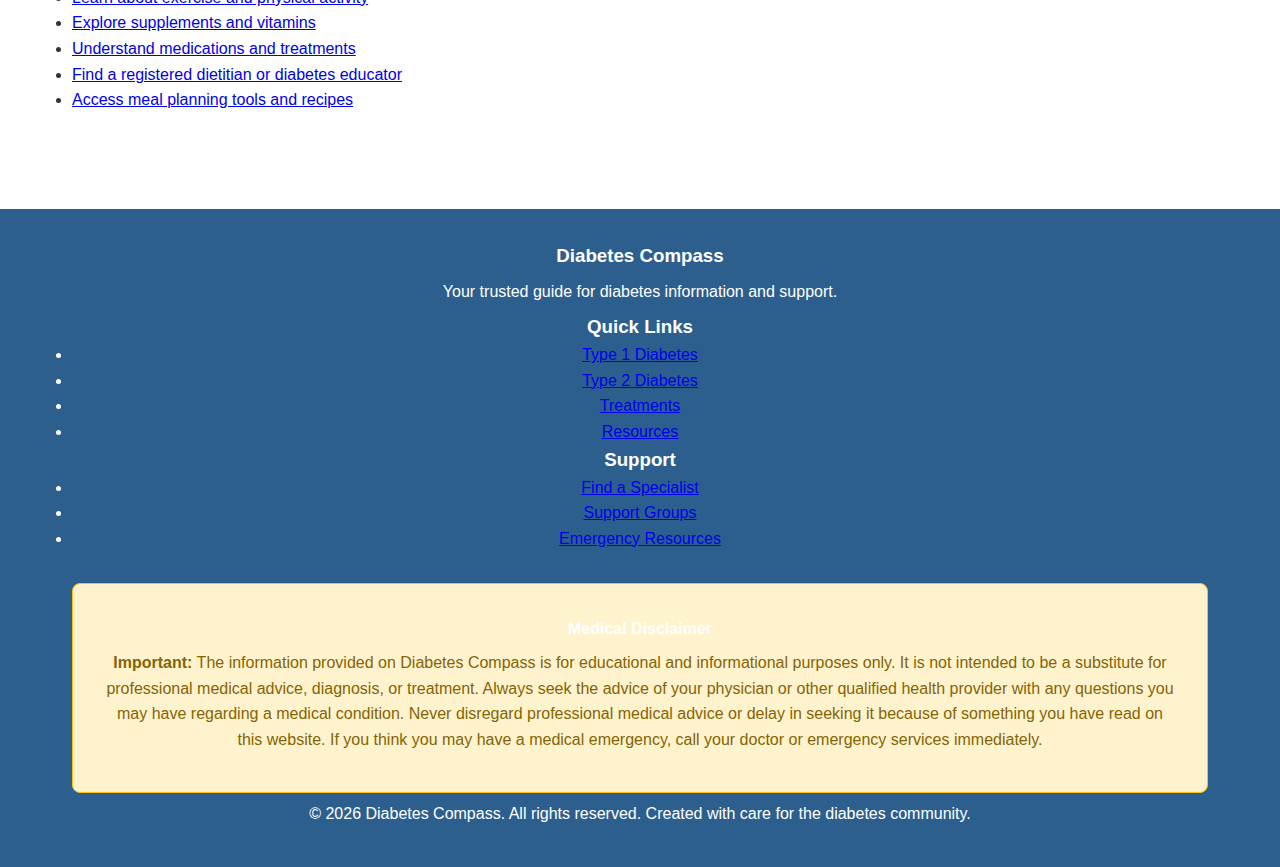
<file: nutrition.html>
<!DOCTYPE html>
<html lang="en">
<head>
    <meta charset="UTF-8">
    <meta name="viewport" content="width=device-width, initial-scale=1.0">
    <meta name="description" content="Evidence-based nutrition guidance for diabetes management including meal planning, carbohydrate counting, and healthy eating strategies.">
    <title>Nutrition & Diet - Diabetes Compass</title>
    <link rel="stylesheet" href="styles.css">
</head>
<body>
    <a href="#main-content" class="skip-link">Skip to main content</a>
    
    <header role="banner">
        <nav role="navigation" aria-label="Main navigation">
            <div class="nav-container">
                <div class="logo">
                    <h1>🧭 Diabetes Compass</h1>
                </div>
                <button class="menu-toggle" aria-label="Toggle navigation menu" aria-expanded="false">
                    <span></span>
                    <span></span>
                    <span></span>
                </button>
                <ul class="nav-menu">
                    <li><a href="index.html">Home</a></li>
                    <li><a href="type1.html">Type 1 Diabetes</a></li>
                    <li><a href="type2.html">Type 2 Diabetes</a></li>
                    <li><a href="treatments.html">Treatments</a></li>
                    <li><a href="nutrition.html" aria-current="page">Nutrition</a></li>
                    <li><a href="exercise.html">Exercise</a></li>
                    <li><a href="technology.html">Technology</a></li>
                    <li><a href="directory.html">Specialist Directory</a></li>
                    <li><a href="resources.html">Resources</a></li>
                </ul>
            </div>
        </nav>
    </header>

    <main id="main-content" role="main">
        <section class="hero">
            <div class="container">
                <h2>Nutrition & Diet</h2>
                <p class="hero-subtitle">Practical guidance for healthy eating with diabetes</p>
            </div>
        </section>

        <section class="content-section">
            <div class="container">
                <h2>Nutrition Fundamentals for Diabetes</h2>
                <p>
                    Good nutrition is a cornerstone of diabetes management. The goal isn't to follow a restrictive 
                    "diabetic diet" but to eat a balanced, nutritious diet that helps maintain stable blood sugar 
                    levels while supporting overall health. What you eat, when you eat, and how much you eat all 
                    affect blood glucose.
                </p>

                <div class="success-box">
                    <h4>Key Nutrition Principles</h4>
                    <ul>
                        <li>There's no one-size-fits-all "diabetes diet"</li>
                        <li>Focus on whole, minimally processed foods</li>
                        <li>Carbohydrates have the biggest impact on blood sugar</li>
                        <li>Portion control matters</li>
                        <li>Consistency in meal timing helps with blood sugar management</li>
                        <li>All foods can fit in a healthy eating plan</li>
                        <li>Individual responses to foods vary</li>
                    </ul>
                </div>

                <h2>Understanding Macronutrients</h2>

                <h3>Carbohydrates</h3>
                <p>
                    Carbohydrates break down into glucose and have the most significant impact on blood sugar. 
                    Understanding carbs is essential for diabetes management.
                </p>
                <ul>
                    <li><strong>Simple carbohydrates:</strong> Quickly absorbed; cause rapid blood sugar spikes 
                    (sugar, candy, soda, white bread)</li>
                    <li><strong>Complex carbohydrates:</strong> Digested more slowly; provide steady energy 
                    (whole grains, legumes, vegetables)</li>
                    <li><strong>Fiber:</strong> A type of carbohydrate that doesn't raise blood sugar; aids digestion 
                    and helps with satiety</li>
                </ul>

                <h3>Proteins</h3>
                <p>
                    Protein has minimal direct effect on blood sugar but is essential for building and repairing tissues. 
                    Include lean protein sources at meals to promote satiety.
                </p>
                <ul>
                    <li>Lean meats, poultry, and fish</li>
                    <li>Eggs and dairy products</li>
                    <li>Legumes, beans, and lentils</li>
                    <li>Tofu and tempeh</li>
                    <li>Nuts and seeds</li>
                </ul>

                <h3>Fats</h3>
                <p>
                    Fats don't directly raise blood sugar but affect insulin sensitivity and heart health. Focus on 
                    healthy fats and limit saturated and trans fats.
                </p>
                <ul>
                    <li><strong>Healthy fats:</strong> Olive oil, avocados, nuts, seeds, fatty fish (omega-3s)</li>
                    <li><strong>Limit:</strong> Saturated fats (fatty meats, full-fat dairy, butter)</li>
                    <li><strong>Avoid:</strong> Trans fats (partially hydrogenated oils, many processed foods)</li>
                </ul>

                <h2>Carbohydrate Counting</h2>
                <p>
                    Carbohydrate counting helps match insulin doses to food intake (especially for Type 1 diabetes) 
                    and manage blood sugar levels. One carbohydrate serving equals 15 grams of carbohydrates.
                </p>

                <h3>How to Count Carbs</h3>
                <ol>
                    <li>Read nutrition labels - check serving size and "Total Carbohydrate"</li>
                    <li>Use measuring cups/spoons or a food scale initially</li>
                    <li>Learn to estimate portions visually over time</li>
                    <li>Use apps or carb counting guides</li>
                    <li>Subtract dietary fiber (if >5g per serving, subtract half the fiber from total carbs)</li>
                </ol>

                <div class="info-box">
                    <h4>Approximate Carb Counts</h4>
                    <ul>
                        <li>1 slice of bread = 15g</li>
                        <li>1/2 cup cooked pasta or rice = 15g</li>
                        <li>1 small apple or banana = 15g</li>
                        <li>1 cup milk = 12g</li>
                        <li>1/2 cup cooked beans = 15g</li>
                        <li>1/3 cup cooked quinoa = 15g</li>
                    </ul>
                </div>

                <h2>The Plate Method</h2>
                <p>
                    A simple approach to balanced meals without counting or measuring. Divide your plate:
                </p>
                <ul>
                    <li><strong>1/2 of plate:</strong> Non-starchy vegetables (leafy greens, broccoli, peppers, tomatoes, cauliflower)</li>
                    <li><strong>1/4 of plate:</strong> Lean protein (chicken, fish, tofu, eggs, lean beef)</li>
                    <li><strong>1/4 of plate:</strong> Carbohydrates (whole grains, starchy vegetables, fruit, legumes)</li>
                    <li><strong>Add:</strong> A serving of low-fat dairy and healthy fats</li>
                </ul>

                <h2>Glycemic Index and Glycemic Load</h2>
                <p>
                    The glycemic index (GI) ranks carbohydrates by how quickly they raise blood sugar. The glycemic 
                    load (GL) considers both the GI and portion size.
                </p>
                <ul>
                    <li><strong>Low GI foods (55 or less):</strong> Most vegetables, legumes, whole grains, most fruits</li>
                    <li><strong>Medium GI foods (56-69):</strong> Whole wheat products, brown rice, sweet potato</li>
                    <li><strong>High GI foods (70+):</strong> White bread, white rice, potatoes, sugary foods</li>
                </ul>
                <p>
                    Combining high GI foods with protein, fat, or fiber can lower the overall glycemic response.
                </p>

                <h2>Meal Planning Strategies</h2>

                <h3>General Guidelines</h3>
                <ul>
                    <li>Eat regular meals and snacks to avoid blood sugar swings</li>
                    <li>Don't skip meals, especially if taking insulin or certain medications</li>
                    <li>Spread carbohydrate intake throughout the day</li>
                    <li>Include protein and healthy fats at meals for better blood sugar stability</li>
                    <li>Stay hydrated with water, unsweetened tea, or other no-calorie beverages</li>
                    <li>Limit sugary drinks, which cause rapid blood sugar spikes</li>
                </ul>

                <h3>Breakfast Ideas</h3>
                <ul>
                    <li>Greek yogurt with berries and nuts</li>
                    <li>Veggie omelet with whole grain toast</li>
                    <li>Oatmeal topped with chia seeds, cinnamon, and sliced almonds</li>
                    <li>Whole grain avocado toast with poached eggs</li>
                    <li>Smoothie with protein powder, spinach, berries, and almond butter</li>
                </ul>

                <h3>Lunch and Dinner Ideas</h3>
                <ul>
                    <li>Grilled chicken or fish with roasted vegetables and quinoa</li>
                    <li>Large salad with mixed greens, chickpeas, vegetables, and olive oil dressing</li>
                    <li>Stir-fry with lean protein, lots of vegetables, and brown rice</li>
                    <li>Lentil soup with a side salad</li>
                    <li>Turkey and vegetable wrap on whole grain tortilla</li>
                    <li>Baked salmon with sweet potato and steamed broccoli</li>
                </ul>

                <h3>Healthy Snack Options</h3>
                <ul>
                    <li>Raw vegetables with hummus</li>
                    <li>Apple slices with almond butter</li>
                    <li>Handful of nuts and seeds</li>
                    <li>Low-fat cheese with whole grain crackers</li>
                    <li>Hard-boiled eggs</li>
                    <li>Plain popcorn</li>
                </ul>

                <h2>Special Considerations</h2>

                <h3>Eating Out</h3>
                <ul>
                    <li>Review menus online beforehand when possible</li>
                    <li>Ask how food is prepared; request grilled, baked, or steamed options</li>
                    <li>Request sauces and dressings on the side</li>
                    <li>Share entrees or ask for a to-go box at the start of the meal</li>
                    <li>Choose restaurants that offer nutritional information</li>
                    <li>Don't be afraid to make special requests</li>
                </ul>

                <h3>Alcohol Considerations</h3>
                <p>
                    If you choose to drink alcohol, do so in moderation and with caution:
                </p>
                <ul>
                    <li>Alcohol can cause delayed hypoglycemia, especially on an empty stomach</li>
                    <li>Limit to 1 drink per day (women) or 2 drinks per day (men)</li>
                    <li>Never drink on an empty stomach; eat carbohydrates with alcohol</li>
                    <li>Check blood sugar before, during, and after drinking</li>
                    <li>Wear medical ID and inform companions about diabetes</li>
                    <li>Be aware that alcohol impairs judgment about blood sugar symptoms</li>
                </ul>

                <div class="warning-box">
                    <h4>Foods and Supplements to Approach with Caution</h4>
                    <ul>
                        <li><strong>Fruit juices:</strong> High in natural sugars; choose whole fruits instead</li>
                        <li><strong>Dried fruits:</strong> Very concentrated in sugar; stick to small portions</li>
                        <li><strong>"Sugar-free" products:</strong> May still contain carbs and calories; check labels</li>
                        <li><strong>Processed "diet" foods:</strong> Often high in sodium and unhealthy fats</li>
                        <li><strong>Energy drinks:</strong> High in caffeine and sugar</li>
                    </ul>
                </div>

                <h2>Working with a Registered Dietitian</h2>
                <p>
                    A registered dietitian (RD) or registered dietitian nutritionist (RDN), preferably one who's also 
                    a certified diabetes care and education specialist (CDCES), can create a personalized meal plan 
                    based on your:
                </p>
                <ul>
                    <li>Food preferences and cultural traditions</li>
                    <li>Schedule and lifestyle</li>
                    <li>Medication regimen</li>
                    <li>Health goals and conditions</li>
                    <li>Budget and cooking skills</li>
                </ul>

                <h2>Common Nutrition Myths</h2>
                <div class="info-box">
                    <h4>Myth-Busting</h4>
                    <ul>
                        <li><strong>Myth:</strong> "You can never eat sugar." <strong>Reality:</strong> Sugar can be part of a balanced meal plan in moderation.</li>
                        <li><strong>Myth:</strong> "You need special diabetic foods." <strong>Reality:</strong> Regular healthy foods work perfectly.</li>
                        <li><strong>Myth:</strong> "Carbs are bad." <strong>Reality:</strong> Carbs are important; choose whole food sources and manage portions.</li>
                        <li><strong>Myth:</strong> "Fruit is too high in sugar." <strong>Reality:</strong> Whole fruits provide fiber and nutrients; portion matters.</li>
                        <li><strong>Myth:</strong> "You must eat at exact times." <strong>Reality:</strong> Consistency helps, but flexibility is possible with proper planning.</li>
                    </ul>
                </div>

                <h2>Sustainable Eating Patterns</h2>
                <p>
                    The best eating plan is one you can maintain long-term. Popular sustainable approaches include:
                </p>
                <ul>
                    <li><strong>Mediterranean diet:</strong> Emphasis on vegetables, fruits, whole grains, legumes, olive oil, and fish</li>
                    <li><strong>DASH diet:</strong> Designed for blood pressure; rich in fruits, vegetables, low-fat dairy, and lean proteins</li>
                    <li><strong>Plant-based diets:</strong> Focus on plant foods; can improve insulin sensitivity</li>
                    <li><strong>Low-carb approaches:</strong> May benefit some people; work with healthcare team</li>
                </ul>

                <div class="success-box">
                    <h4>Keys to Success</h4>
                    <ul>
                        <li>Make gradual changes rather than overhauling your diet overnight</li>
                        <li>Focus on adding nutritious foods rather than just restricting</li>
                        <li>Plan meals and snacks ahead when possible</li>
                        <li>Keep healthy options readily available</li>
                        <li>Practice mindful eating; pay attention to hunger and fullness cues</li>
                        <li>Track your food and blood sugar to identify patterns</li>
                        <li>Be flexible and forgiving with yourself</li>
                        <li>Celebrate non-food victories</li>
                    </ul>
                </div>

                <div class="info-box">
                    <h4>Next Steps</h4>
                    <p>Continue your diabetes management journey:</p>
                    <ul>
                        <li><a href="exercise.html">Learn about exercise and physical activity</a></li>
                        <li><a href="supplements.html">Explore supplements and vitamins</a></li>
                        <li><a href="treatments.html">Understand medications and treatments</a></li>
                        <li><a href="directory.html">Find a registered dietitian or diabetes educator</a></li>
                        <li><a href="resources.html">Access meal planning tools and recipes</a></li>
                    </ul>
                </div>
            </div>
        </section>
    </main>

    <footer role="contentinfo">
        <div class="container">
            <div class="footer-content">
                <div class="footer-section">
                    <h3>Diabetes Compass</h3>
                    <p>Your trusted guide for diabetes information and support.</p>
                </div>
                <div class="footer-section">
                    <h3>Quick Links</h3>
                    <ul>
                        <li><a href="type1.html">Type 1 Diabetes</a></li>
                        <li><a href="type2.html">Type 2 Diabetes</a></li>
                        <li><a href="treatments.html">Treatments</a></li>
                        <li><a href="resources.html">Resources</a></li>
                    </ul>
                </div>
                <div class="footer-section">
                    <h3>Support</h3>
                    <ul>
                        <li><a href="directory.html">Find a Specialist</a></li>
                        <li><a href="resources.html#support">Support Groups</a></li>
                        <li><a href="resources.html#emergency">Emergency Resources</a></li>
                    </ul>
                </div>
            </div>
            <div class="disclaimer">
                <h4>Medical Disclaimer</h4>
                <p>
                    <strong>Important:</strong> The information provided on Diabetes Compass is for educational and informational 
                    purposes only. It is not intended to be a substitute for professional medical advice, diagnosis, or treatment. 
                    Always seek the advice of your physician or other qualified health provider with any questions you may have 
                    regarding a medical condition. Never disregard professional medical advice or delay in seeking it because of 
                    something you have read on this website. If you think you may have a medical emergency, call your doctor or 
                    emergency services immediately.
                </p>
            </div>
            <div class="copyright">
                <p>&copy; 2026 Diabetes Compass. All rights reserved. Created with care for the diabetes community.</p>
            </div>
        </div>
    </footer>

    <script src="script.js"></script>
</body>
</html>
</file>
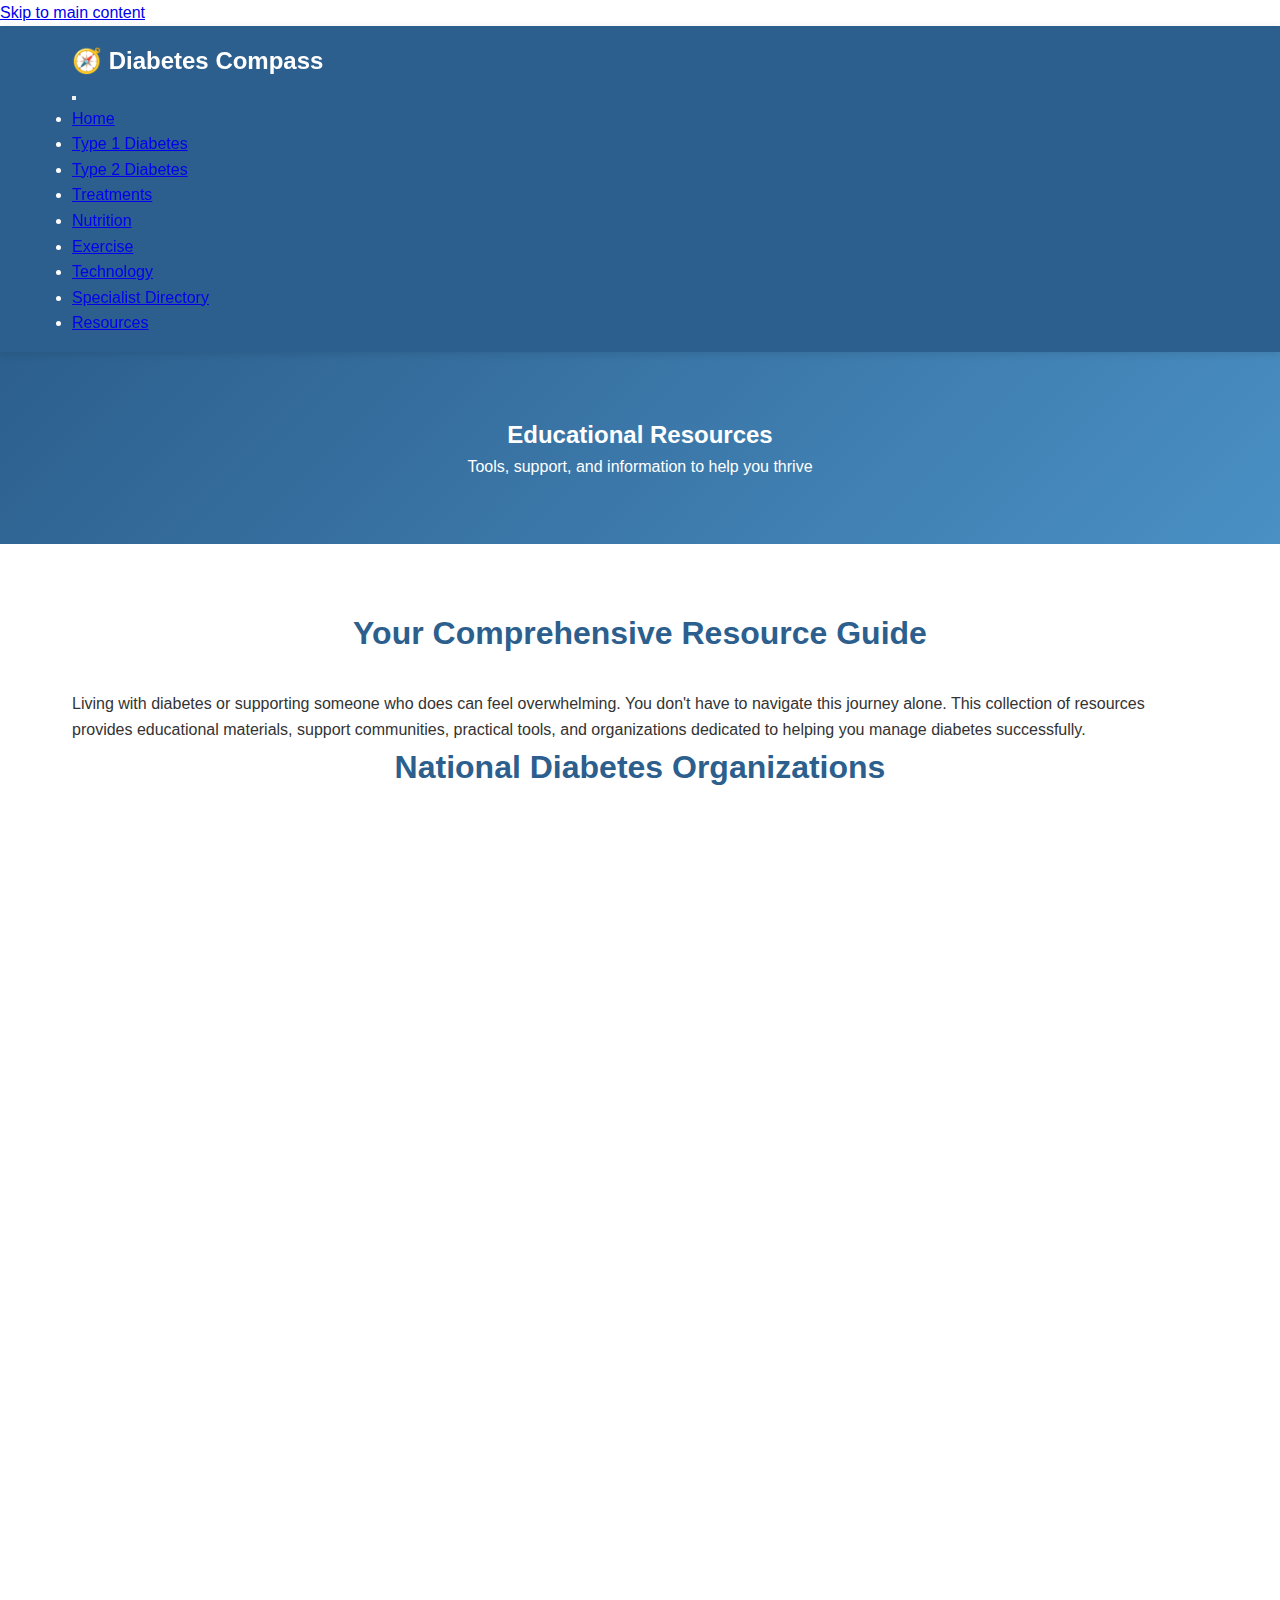
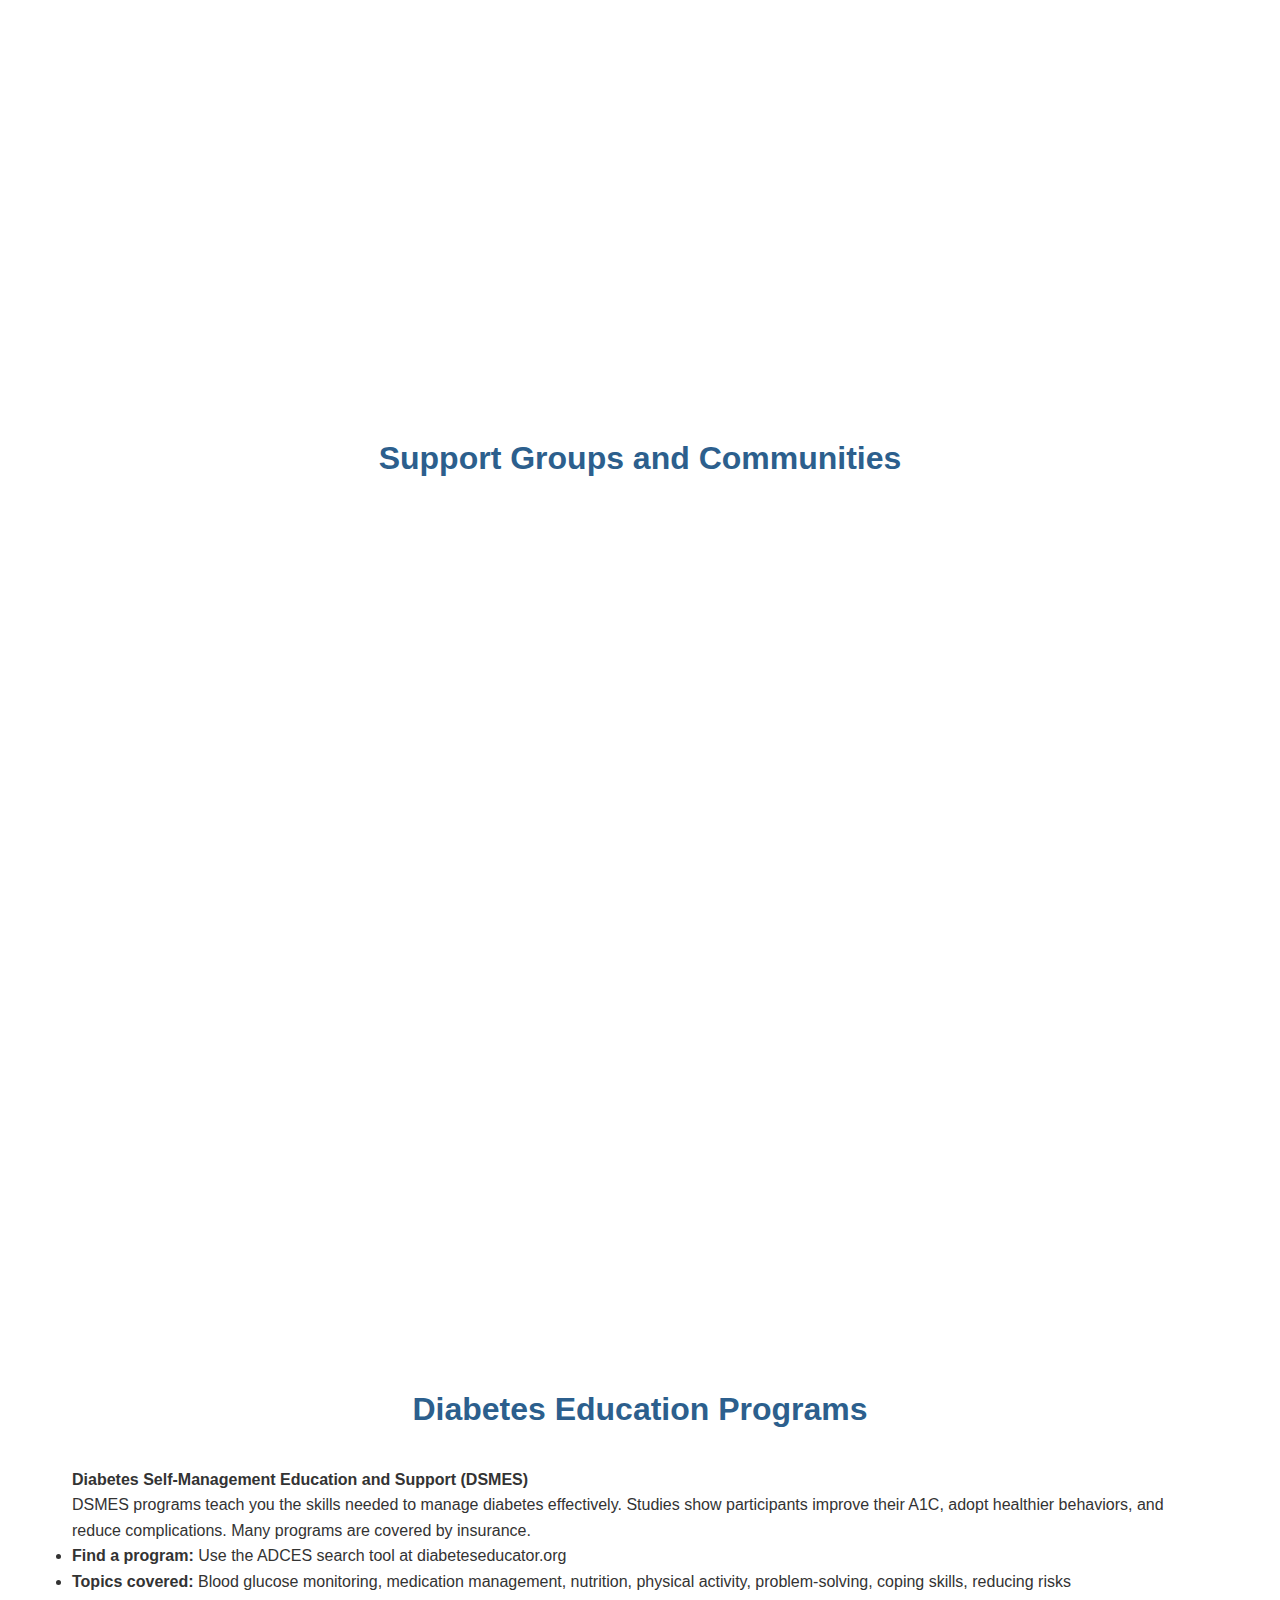
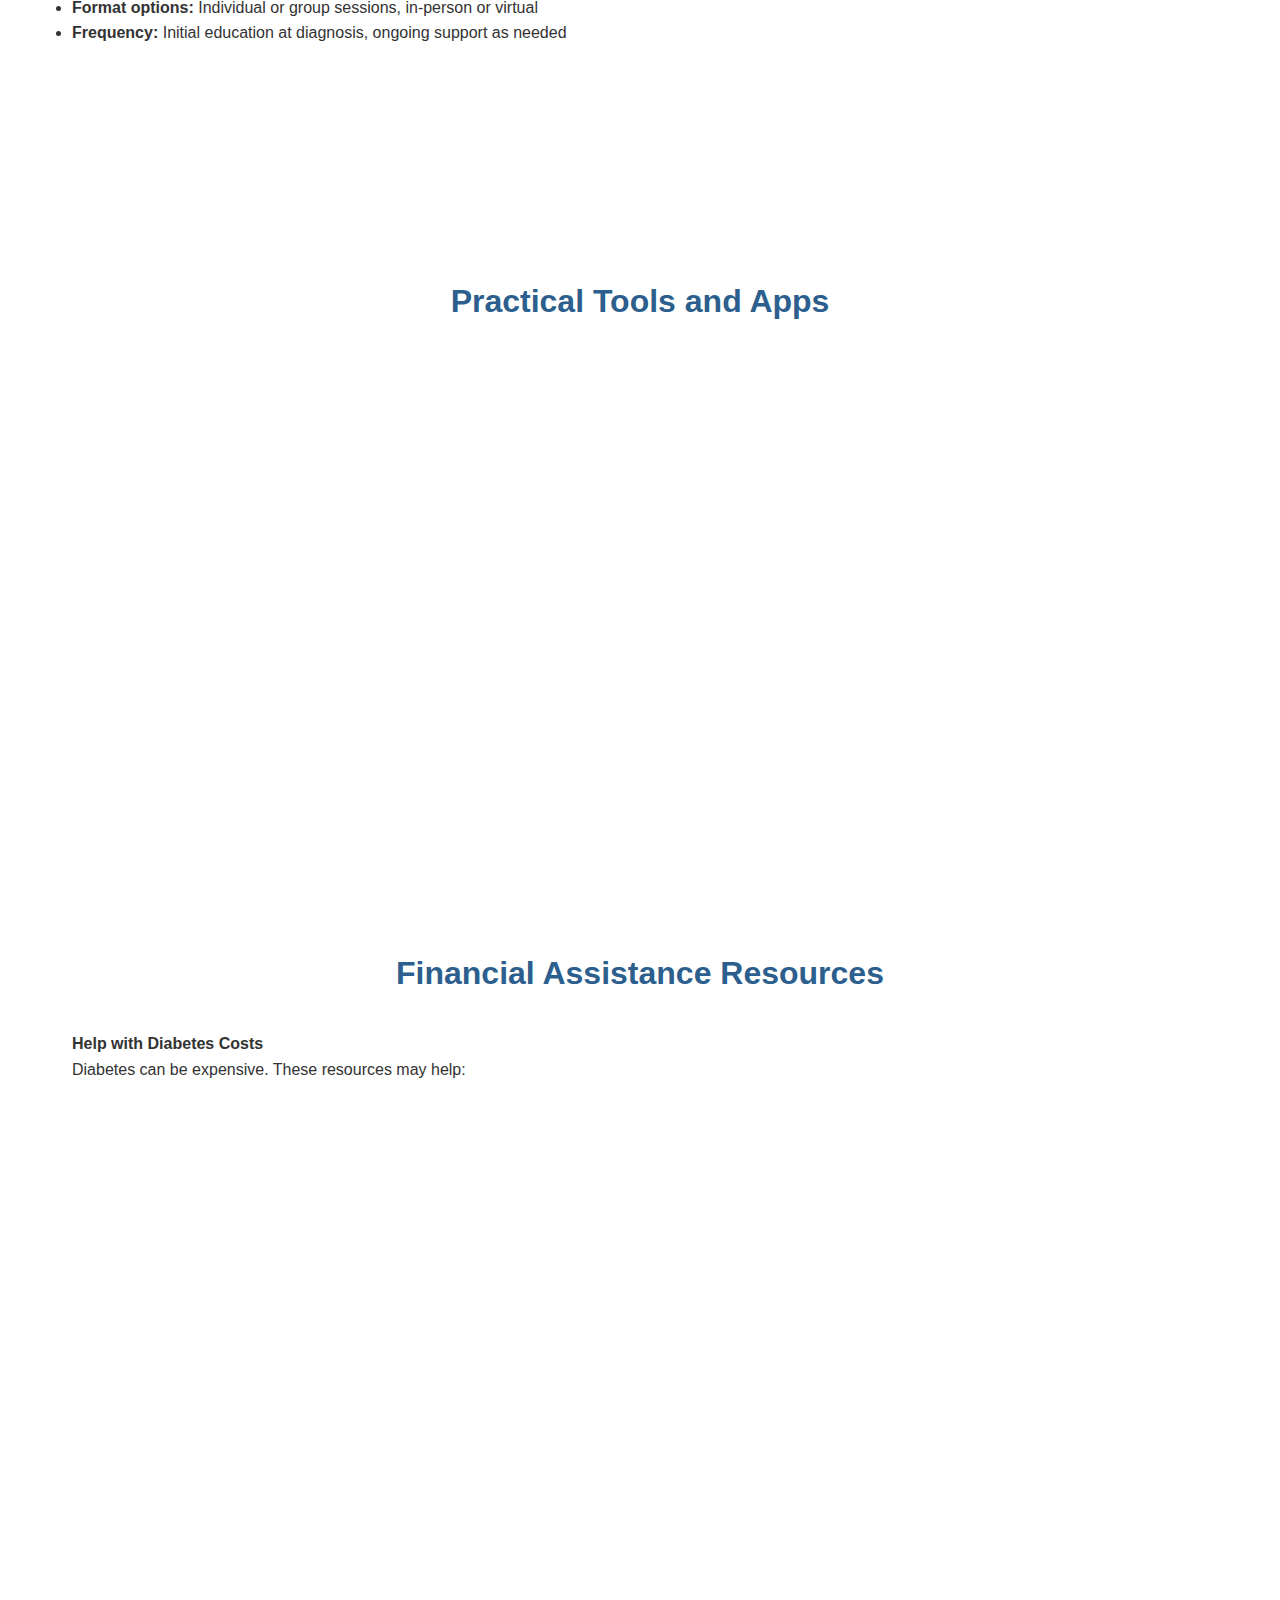
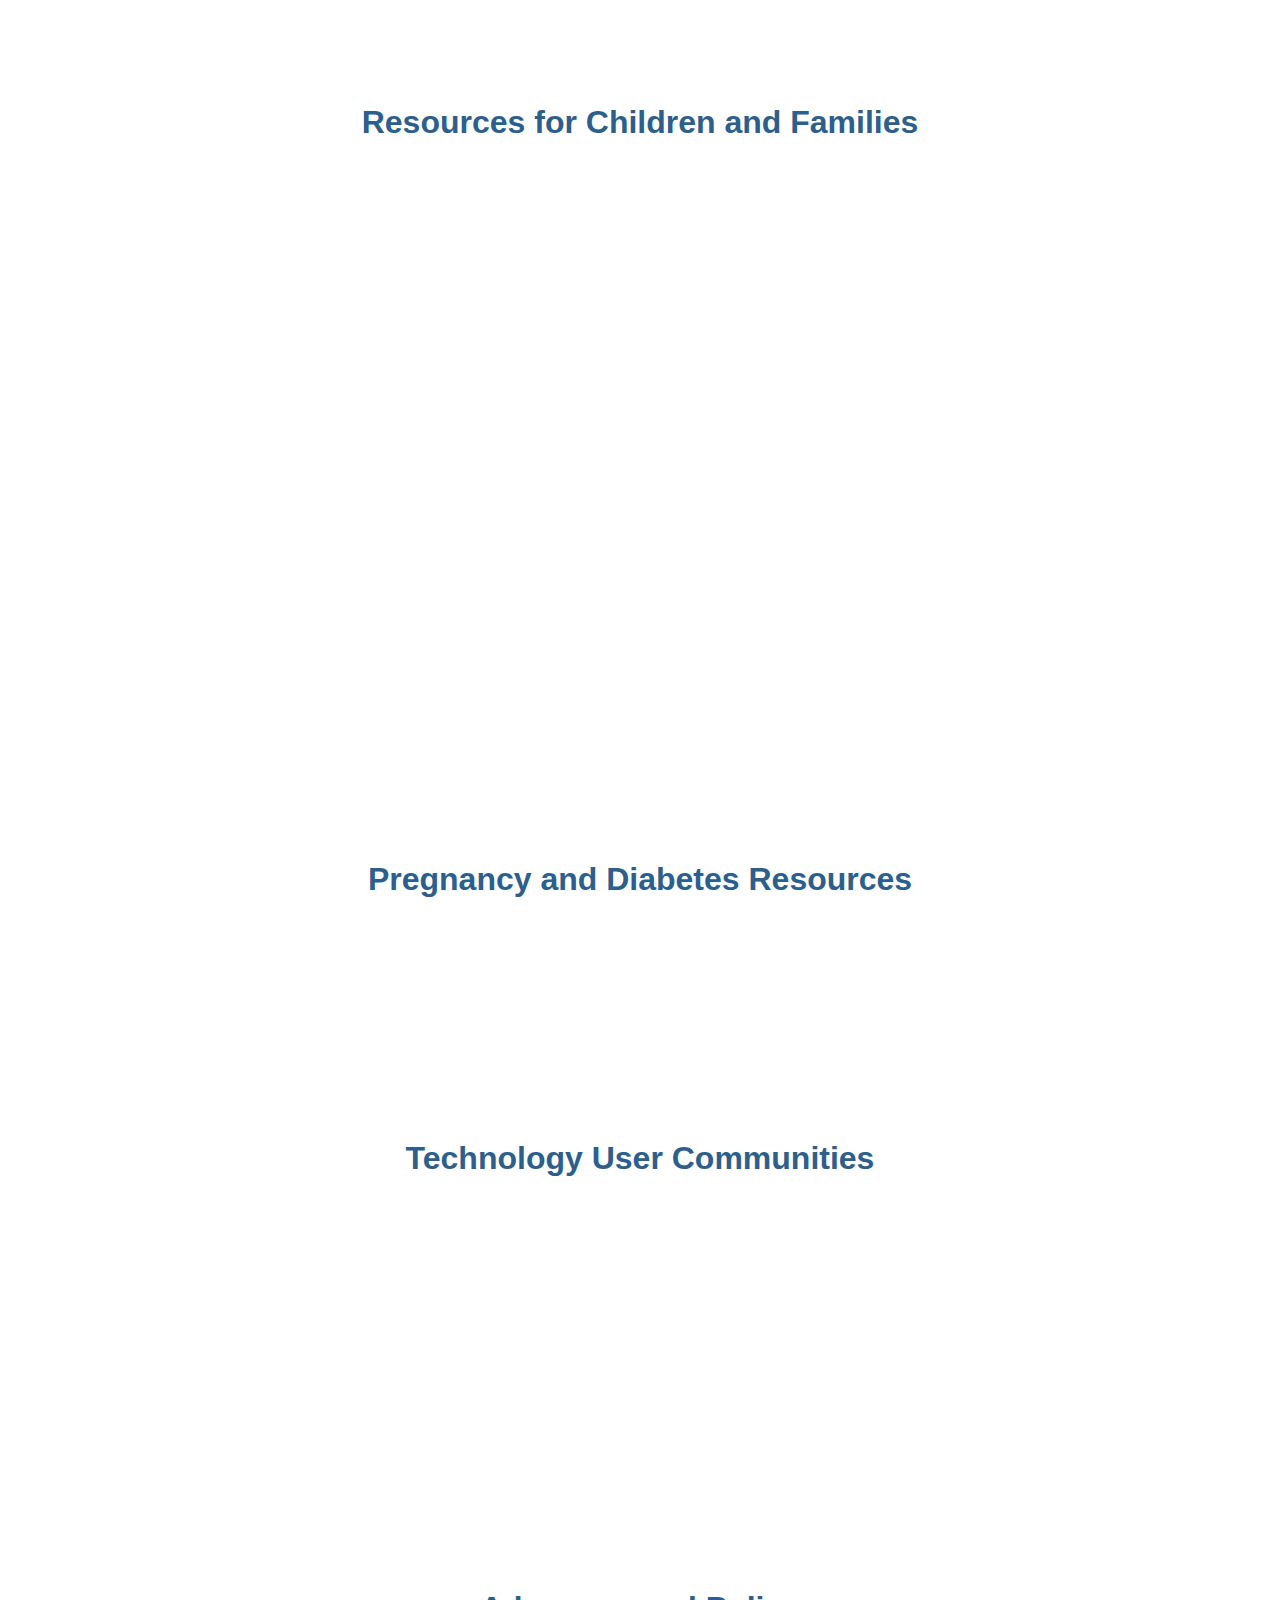
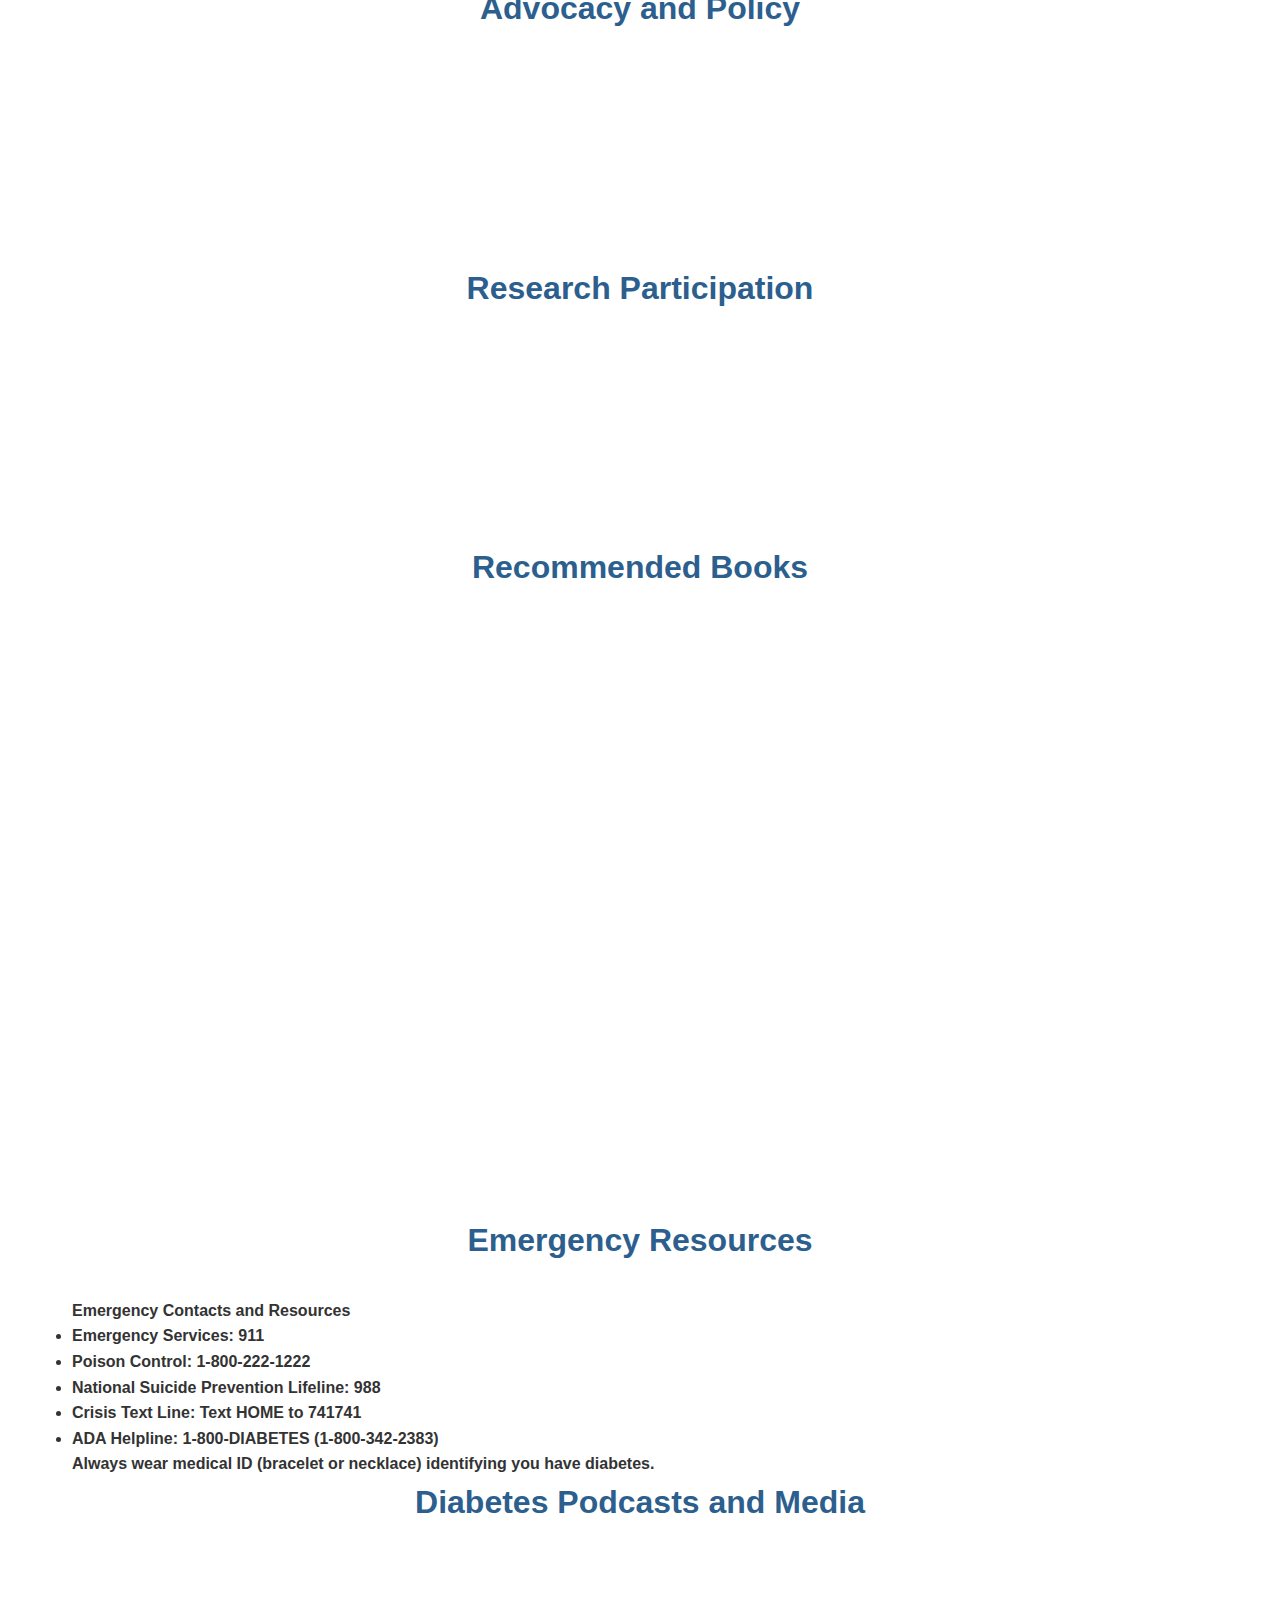
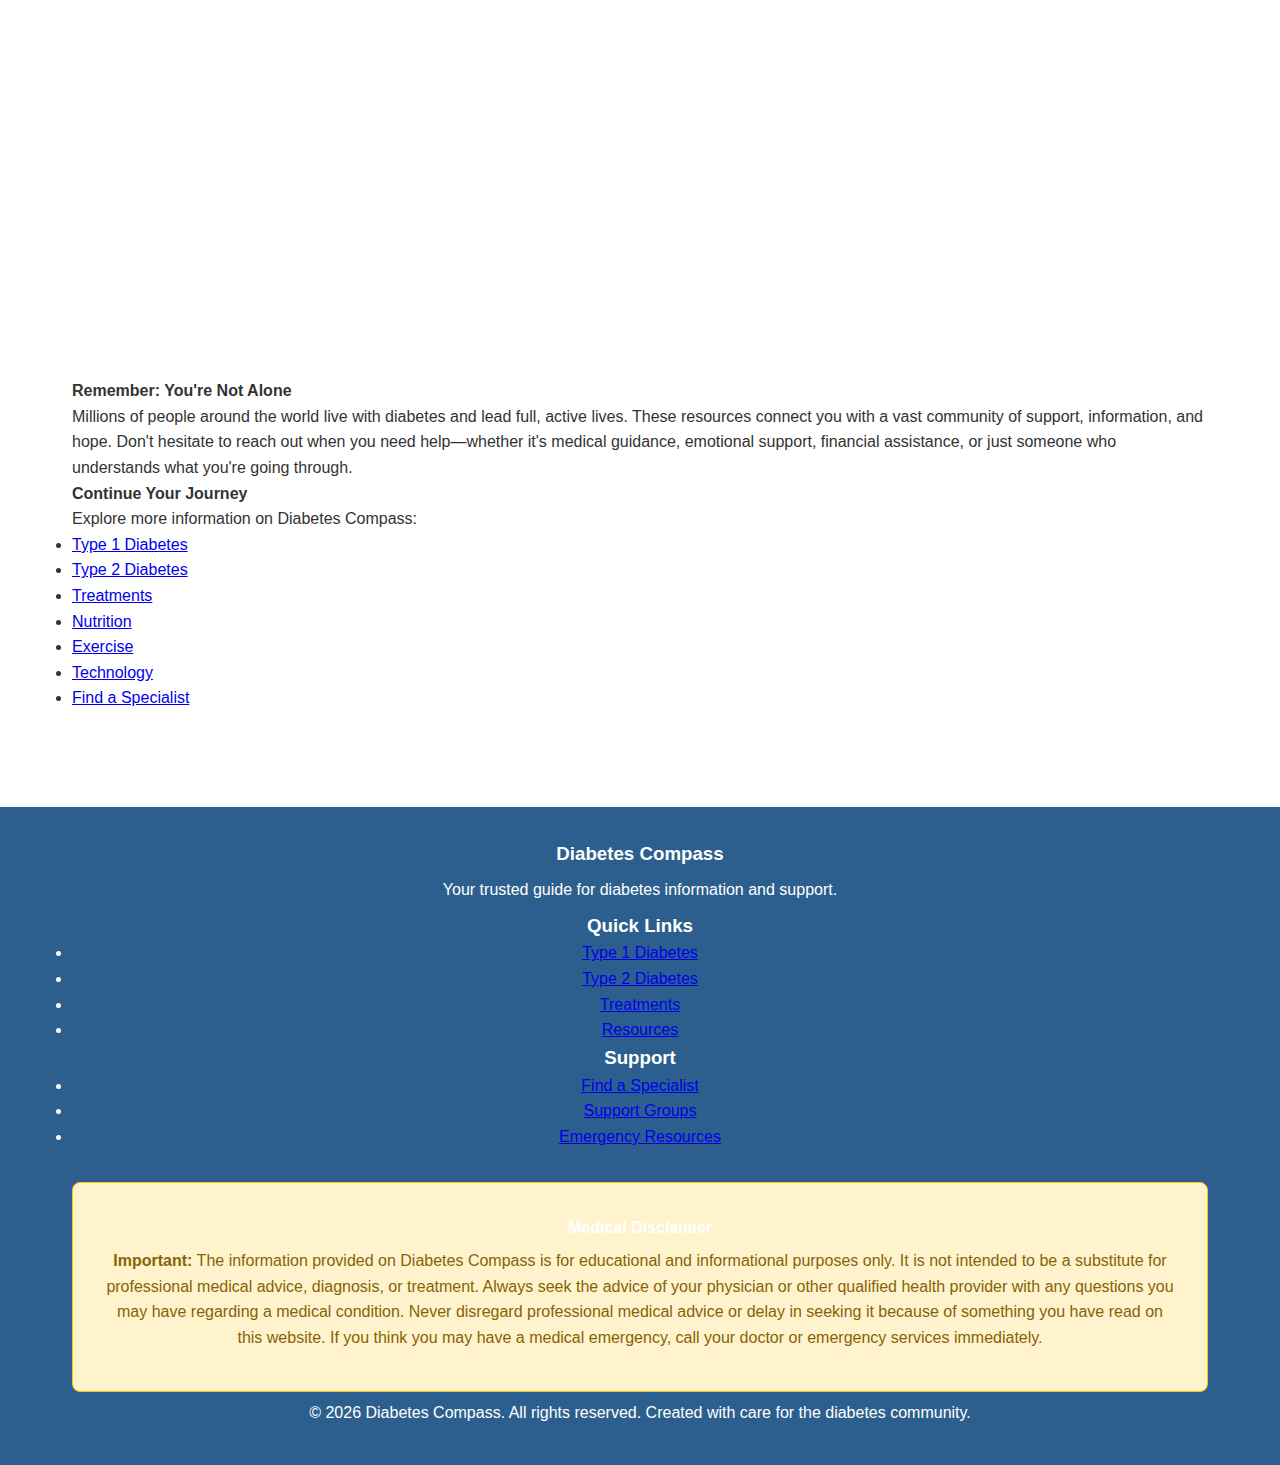
<file: resources.html>
<!DOCTYPE html>
<html lang="en">
<head>
    <meta charset="UTF-8">
    <meta name="viewport" content="width=device-width, initial-scale=1.0">
    <meta name="description" content="Educational resources, support groups, tools, and community resources for diabetes management and support.">
    <title>Educational Resources - Diabetes Compass</title>
    <link rel="stylesheet" href="styles.css">
</head>
<body>
    <a href="#main-content" class="skip-link">Skip to main content</a>
    
    <header role="banner">
        <nav role="navigation" aria-label="Main navigation">
            <div class="nav-container">
                <div class="logo">
                    <h1>🧭 Diabetes Compass</h1>
                </div>
                <button class="menu-toggle" aria-label="Toggle navigation menu" aria-expanded="false">
                    <span></span>
                    <span></span>
                    <span></span>
                </button>
                <ul class="nav-menu">
                    <li><a href="index.html">Home</a></li>
                    <li><a href="type1.html">Type 1 Diabetes</a></li>
                    <li><a href="type2.html">Type 2 Diabetes</a></li>
                    <li><a href="treatments.html">Treatments</a></li>
                    <li><a href="nutrition.html">Nutrition</a></li>
                    <li><a href="exercise.html">Exercise</a></li>
                    <li><a href="technology.html">Technology</a></li>
                    <li><a href="directory.html">Specialist Directory</a></li>
                    <li><a href="resources.html" aria-current="page">Resources</a></li>
                </ul>
            </div>
        </nav>
    </header>

    <main id="main-content" role="main">
        <section class="hero">
            <div class="container">
                <h2>Educational Resources</h2>
                <p class="hero-subtitle">Tools, support, and information to help you thrive</p>
            </div>
        </section>

        <section class="content-section">
            <div class="container">
                <h2>Your Comprehensive Resource Guide</h2>
                <p>
                    Living with diabetes or supporting someone who does can feel overwhelming. You don't have to navigate 
                    this journey alone. This collection of resources provides educational materials, support communities, 
                    practical tools, and organizations dedicated to helping you manage diabetes successfully.
                </p>

                <h2 id="organizations">National Diabetes Organizations</h2>

                <div class="resource-card">
                    <h3>American Diabetes Association (ADA)</h3>
                    <p><strong>Website:</strong> <a href="https://www.diabetes.org" target="_blank" rel="noopener">diabetes.org</a></p>
                    <p>
                        The nation's leading nonprofit organization for diabetes research, education, and advocacy. 
                        Provides comprehensive information, local programs, and community events.
                    </p>
                    <ul>
                        <li>Evidence-based diabetes information</li>
                        <li>Standards of care guidelines</li>
                        <li>Research updates</li>
                        <li>Local community chapters</li>
                        <li>Annual conference and expos</li>
                        <li>Advocacy and policy initiatives</li>
                    </ul>
                </div>

                <div class="resource-card">
                    <h3>JDRF (Juvenile Diabetes Research Foundation)</h3>
                    <p><strong>Website:</strong> <a href="https://www.jdrf.org" target="_blank" rel="noopener">jdrf.org</a></p>
                    <p>
                        Leading global organization funding Type 1 diabetes research. Focus on cure research, treatment 
                        improvements, and support for T1D community.
                    </p>
                    <ul>
                        <li>Type 1 diabetes research funding</li>
                        <li>Community events and walks</li>
                        <li>Youth programs and camps</li>
                        <li>Advocacy for research funding</li>
                        <li>Educational resources for families</li>
                    </ul>
                </div>

                <div class="resource-card">
                    <h3>Beyond Type 1</h3>
                    <p><strong>Website:</strong> <a href="https://beyondtype1.org" target="_blank" rel="noopener">beyondtype1.org</a></p>
                    <p>
                        Global nonprofit focused on education, advocacy, and community for people with Type 1 diabetes. 
                        Modern, inclusive approach with strong social media presence.
                    </p>
                    <ul>
                        <li>Educational content and videos</li>
                        <li>Online community and stories</li>
                        <li>Advocacy campaigns</li>
                        <li>Resource library</li>
                        <li>Ambassador program</li>
                    </ul>
                </div>

                <div class="resource-card">
                    <h3>Association of Diabetes Care & Education Specialists (ADCES)</h3>
                    <p><strong>Website:</strong> <a href="https://www.diabeteseducator.org" target="_blank" rel="noopener">diabeteseducator.org</a></p>
                    <p>
                        Professional organization for diabetes educators. Provides resources for finding education programs 
                        and learning diabetes self-management.
                    </p>
                    <ul>
                        <li>Find a diabetes education program</li>
                        <li>Living with Diabetes resources</li>
                        <li>Diabetes prevention information</li>
                        <li>Evidence-based educational materials</li>
                    </ul>
                </div>

                <h2 id="support">Support Groups and Communities</h2>

                <div class="resource-card">
                    <h3>Online Communities</h3>
                    <p><strong>TuDiabetes</strong></p>
                    <p>Online community where people with diabetes share experiences and support each other. Forum-style discussions on all aspects of diabetes management.</p>
                    
                    <p><strong>Reddit Communities</strong></p>
                    <ul>
                        <li>r/diabetes - General diabetes community</li>
                        <li>r/diabetes_t1 - Type 1 diabetes specific</li>
                        <li>r/diabetes_t2 - Type 2 diabetes specific</li>
                    </ul>

                    <p><strong>Facebook Groups</strong></p>
                    <p>Many active diabetes support groups exist on Facebook. Search for groups specific to your diabetes type, 
                    age group, or technology you use (CGM, insulin pump brands).</p>
                </div>

                <div class="resource-card">
                    <h3>Local Support Groups</h3>
                    <ul>
                        <li>Contact your local ADA chapter for in-person support groups</li>
                        <li>Ask your diabetes educator about local group meetings</li>
                        <li>Check hospital diabetes programs for support group offerings</li>
                        <li>JDRF chapters host events and support meetings</li>
                        <li>Some endocrinology practices host patient support groups</li>
                    </ul>
                </div>

                <div class="resource-card">
                    <h3>Peer Support Programs</h3>
                    <p>
                        Many organizations offer peer mentoring programs where experienced people with diabetes provide 
                        one-on-one support to those newly diagnosed or struggling with management.
                    </p>
                    <ul>
                        <li>ADA peer support programs</li>
                        <li>JDRF mentorship programs</li>
                        <li>Beyond Type 1 ambassador connections</li>
                        <li>Hospital-based peer support initiatives</li>
                    </ul>
                </div>

                <h2 id="education">Diabetes Education Programs</h2>

                <div class="success-box">
                    <h4>Diabetes Self-Management Education and Support (DSMES)</h4>
                    <p>
                        DSMES programs teach you the skills needed to manage diabetes effectively. Studies show participants 
                        improve their A1C, adopt healthier behaviors, and reduce complications. Many programs are covered by 
                        insurance.
                    </p>
                    <ul>
                        <li><strong>Find a program:</strong> Use the ADCES search tool at diabeteseducator.org</li>
                        <li><strong>Topics covered:</strong> Blood glucose monitoring, medication management, nutrition, physical 
                        activity, problem-solving, coping skills, reducing risks</li>
                        <li><strong>Format options:</strong> Individual or group sessions, in-person or virtual</li>
                        <li><strong>Frequency:</strong> Initial education at diagnosis, ongoing support as needed</li>
                    </ul>
                </div>

                <div class="resource-card">
                    <h3>Medical Nutrition Therapy (MNT)</h3>
                    <p>
                        Sessions with a registered dietitian nutritionist (RDN) to develop personalized nutrition plans. 
                        Often covered by Medicare and many insurance plans.
                    </p>
                    <ul>
                        <li>Individualized meal planning</li>
                        <li>Carbohydrate counting instruction</li>
                        <li>Weight management strategies</li>
                        <li>Addressing dietary challenges</li>
                    </ul>
                </div>

                <h2 id="tools">Practical Tools and Apps</h2>

                <div class="resource-card">
                    <h3>Meal Planning and Carb Counting Tools</h3>
                    <ul>
                        <li><strong>MyFitnessPal:</strong> Food diary with extensive database</li>
                        <li><strong>Calorie King:</strong> Carb counting app and book</li>
                        <li><strong>Carbs & Cals:</strong> Visual guide with photos</li>
                        <li><strong>USDA FoodData Central:</strong> Comprehensive nutrition database</li>
                    </ul>
                </div>

                <div class="resource-card">
                    <h3>Exercise and Activity Tracking</h3>
                    <ul>
                        <li><strong>Fitbit, Apple Watch, Garmin:</strong> Activity trackers with health metrics</li>
                        <li><strong>Strava, MapMyRun:</strong> Workout tracking and community</li>
                        <li><strong>Peloton, Apple Fitness+:</strong> Guided workouts at home</li>
                    </ul>
                </div>

                <div class="resource-card">
                    <h3>Blood Glucose and Diabetes Tracking Apps</h3>
                    <ul>
                        <li><strong>MySugr:</strong> Comprehensive diabetes logbook</li>
                        <li><strong>Glucose Buddy:</strong> Track glucose, food, medications</li>
                        <li><strong>One Drop:</strong> Logging with coaching options</li>
                        <li><strong>Glooko:</strong> Syncs with devices, shares with providers</li>
                        <li><strong>Manufacturer apps:</strong> Dexcom Clarity, LibreLink, Tandem t:connect</li>
                    </ul>
                </div>

                <h2 id="financial">Financial Assistance Resources</h2>

                <div class="warning-box">
                    <h4>Help with Diabetes Costs</h4>
                    <p>Diabetes can be expensive. These resources may help:</p>
                </div>

                <div class="resource-card">
                    <h3>Medication Assistance Programs</h3>
                    <ul>
                        <li><strong>RxAssist:</strong> Database of patient assistance programs (rxassist.org)</li>
                        <li><strong>NeedyMeds:</strong> Free information on assistance programs (needymeds.org)</li>
                        <li><strong>Manufacturer programs:</strong> Many insulin and diabetes medication manufacturers offer 
                        assistance; visit their websites</li>
                        <li><strong>GoodRx:</strong> Comparison tool for medication prices and coupons</li>
                    </ul>
                </div>

                <div class="resource-card">
                    <h3>Insulin Assistance Programs</h3>
                    <ul>
                        <li><strong>Novo Nordisk Patient Assistance Program</strong></li>
                        <li><strong>Sanofi Patient Connection</strong></li>
                        <li><strong>Lilly Cares</strong></li>
                        <li><strong>State pharmaceutical assistance programs</strong></li>
                        <li><strong>340B Drug Pricing Program pharmacies</strong></li>
                    </ul>
                </div>

                <div class="resource-card">
                    <h3>Device and Supply Assistance</h3>
                    <ul>
                        <li>CGM and pump manufacturer patient assistance programs</li>
                        <li>Meter and test strip manufacturer programs</li>
                        <li>Charitable organizations providing supplies</li>
                        <li>State Medicaid programs</li>
                    </ul>
                </div>

                <h2 id="children">Resources for Children and Families</h2>

                <div class="resource-card">
                    <h3>Diabetes Camps</h3>
                    <p>
                        Diabetes camps provide a safe, supportive environment where children with diabetes can experience 
                        camp activities while learning self-management skills.
                    </p>
                    <ul>
                        <li><strong>ADA Camps:</strong> Directory at diabetes.org/camp</li>
                        <li><strong>JDRF Camps:</strong> Local chapter camp information</li>
                        <li>Many are free or low-cost with scholarships available</li>
                        <li>Day camps and overnight camps for various ages</li>
                        <li>Family camp weekends available in some areas</li>
                    </ul>
                </div>

                <div class="resource-card">
                    <h3>School Resources</h3>
                    <ul>
                        <li><strong>Diabetes 504 Plans:</strong> ADA and JDRF provide templates and guidance</li>
                        <li><strong>School staff training materials:</strong> Available from diabetes organizations</li>
                        <li><strong>Safe at School campaign:</strong> ADA initiative for school diabetes management</li>
                        <li><strong>College diabetes resources:</strong> Information for students with diabetes</li>
                    </ul>
                </div>

                <div class="resource-card">
                    <h3>Books for Children</h3>
                    <ul>
                        <li>"Taking Diabetes to School" by Kim Gosselin</li>
                        <li>"Rufus Comes Home" by ADA</li>
                        <li>"The Ups and Downs of Diabetes" series</li>
                        <li>"Kids First, Diabetes Second" by Leighann Calentine</li>
                    </ul>
                </div>

                <h2 id="pregnancy">Pregnancy and Diabetes Resources</h2>

                <div class="resource-card">
                    <h3>Planning and Managing Pregnancy</h3>
                    <ul>
                        <li><strong>ADA Pregnancy Resources:</strong> Information for preconception planning and management</li>
                        <li><strong>JDRF Pregnancy Guide:</strong> Resources for Type 1 diabetes and pregnancy</li>
                        <li><strong>Gestational Diabetes Information:</strong> Management and postpartum care</li>
                        <li><strong>High-risk OB specialists:</strong> Maternal-fetal medicine (MFM) doctors</li>
                    </ul>
                </div>

                <h2 id="technology-communities">Technology User Communities</h2>

                <div class="resource-card">
                    <h3>CGM User Groups</h3>
                    <ul>
                        <li>Dexcom Warriors (Facebook)</li>
                        <li>FreeStyle Libre user groups</li>
                        <li>CGM in the Cloud (data sharing projects)</li>
                    </ul>
                </div>

                <div class="resource-card">
                    <h3>Insulin Pump Communities</h3>
                    <ul>
                        <li>Tandem Diabetes user groups</li>
                        <li>Omnipod user communities</li>
                        <li>Medtronic users groups</li>
                        <li>Looping communities (DIY closed-loop systems)</li>
                    </ul>
                </div>

                <h2 id="advocacy">Advocacy and Policy</h2>

                <div class="resource-card">
                    <h3>Getting Involved in Advocacy</h3>
                    <ul>
                        <li><strong>ADA Advocacy:</strong> Contact Congress, join campaigns for diabetes legislation</li>
                        <li><strong>JDRF Advocacy:</strong> Research funding and access to treatments</li>
                        <li><strong>Diabetes Patient Advocacy Coalition (DPAC):</strong> Patient-led advocacy organization</li>
                        <li><strong>T1D Exchange:</strong> Research registry and advocacy</li>
                    </ul>
                </div>

                <h2 id="research">Research Participation</h2>

                <div class="resource-card">
                    <h3>Clinical Trial Databases</h3>
                    <ul>
                        <li><strong>ClinicalTrials.gov:</strong> Federal database of clinical studies</li>
                        <li><strong>TrialNet:</strong> Type 1 diabetes prevention and early intervention studies</li>
                        <li><strong>T1D Exchange Registry:</strong> Research participation and surveys</li>
                        <li><strong>JDRF Clinical Trials Connection:</strong> Type 1 diabetes trial information</li>
                    </ul>
                </div>

                <h2 id="books">Recommended Books</h2>

                <div class="resource-card">
                    <h3>Books for Type 1 Diabetes</h3>
                    <ul>
                        <li>"Think Like a Pancreas" by Gary Scheiner</li>
                        <li>"The Type 1 Diabetes Self-Care Manual" by Jamie Wood and Anne Peters</li>
                        <li>"Bright Spots & Landmines" by Adam Brown</li>
                        <li>"Sugar Surfing" by Stephen Ponder</li>
                    </ul>
                </div>

                <div class="resource-card">
                    <h3>Books for Type 2 Diabetes</h3>
                    <ul>
                        <li>"The Diabetes Code" by Dr. Jason Fung</li>
                        <li>"Dr. Neal Barnard's Program for Reversing Diabetes"</li>
                        <li>"The End of Diabetes" by Dr. Joel Fuhrman</li>
                        <li>"Diabetes Prevention and Management" Cookbook by Various Authors</li>
                    </ul>
                </div>

                <div class="resource-card">
                    <h3>Cookbooks and Meal Planning</h3>
                    <ul>
                        <li>"The Complete Diabetes Cookbook" - America's Test Kitchen</li>
                        <li>"The Diabetes Cookbook" - ADA</li>
                        <li>"Simply Diabetes" by Jackie Mills</li>
                        <li>"Fix-It and Forget-It Diabetic Cookbook"</li>
                    </ul>
                </div>

                <h2 id="emergency">Emergency Resources</h2>

                <div class="warning-box">
                    <h4>Emergency Contacts and Resources</h4>
                    <ul>
                        <li><strong>Emergency Services: 911</strong></li>
                        <li><strong>Poison Control: 1-800-222-1222</strong></li>
                        <li><strong>National Suicide Prevention Lifeline: 988</strong></li>
                        <li><strong>Crisis Text Line: Text HOME to 741741</strong></li>
                        <li><strong>ADA Helpline: 1-800-DIABETES (1-800-342-2383)</strong></li>
                    </ul>
                    <p><strong>Always wear medical ID (bracelet or necklace) identifying you have diabetes.</strong></p>
                </div>

                <h2 id="podcasts">Diabetes Podcasts and Media</h2>

                <div class="resource-card">
                    <h3>Popular Diabetes Podcasts</h3>
                    <ul>
                        <li><strong>Juicebox Podcast:</strong> Type 1 diabetes management and stories</li>
                        <li><strong>The Diabetes Diary:</strong> Personal stories and interviews</li>
                        <li><strong>JDRF Podcast:</strong> Research updates and community stories</li>
                        <li><strong>The DiabeticPodcast:</strong> Technology and management tips</li>
                        <li><strong>Diabetes Connections:</strong> News, technology, and community</li>
                    </ul>
                </div>

                <div class="resource-card">
                    <h3>YouTube Channels</h3>
                    <ul>
                        <li>Beyond Type 1</li>
                        <li>JDRF</li>
                        <li>American Diabetes Association</li>
                        <li>Individual diabetes advocates and educators (many diabetes influencers share helpful content)</li>
                    </ul>
                </div>

                <div class="success-box">
                    <h4>Remember: You're Not Alone</h4>
                    <p>
                        Millions of people around the world live with diabetes and lead full, active lives. These resources 
                        connect you with a vast community of support, information, and hope. Don't hesitate to reach out 
                        when you need help—whether it's medical guidance, emotional support, financial assistance, or just 
                        someone who understands what you're going through.
                    </p>
                </div>

                <div class="info-box">
                    <h4>Continue Your Journey</h4>
                    <p>Explore more information on Diabetes Compass:</p>
                    <ul>
                        <li><a href="type1.html">Type 1 Diabetes</a></li>
                        <li><a href="type2.html">Type 2 Diabetes</a></li>
                        <li><a href="treatments.html">Treatments</a></li>
                        <li><a href="nutrition.html">Nutrition</a></li>
                        <li><a href="exercise.html">Exercise</a></li>
                        <li><a href="technology.html">Technology</a></li>
                        <li><a href="directory.html">Find a Specialist</a></li>
                    </ul>
                </div>
            </div>
        </section>
    </main>

    <footer role="contentinfo">
        <div class="container">
            <div class="footer-content">
                <div class="footer-section">
                    <h3>Diabetes Compass</h3>
                    <p>Your trusted guide for diabetes information and support.</p>
                </div>
                <div class="footer-section">
                    <h3>Quick Links</h3>
                    <ul>
                        <li><a href="type1.html">Type 1 Diabetes</a></li>
                        <li><a href="type2.html">Type 2 Diabetes</a></li>
                        <li><a href="treatments.html">Treatments</a></li>
                        <li><a href="resources.html">Resources</a></li>
                    </ul>
                </div>
                <div class="footer-section">
                    <h3>Support</h3>
                    <ul>
                        <li><a href="directory.html">Find a Specialist</a></li>
                        <li><a href="resources.html#support">Support Groups</a></li>
                        <li><a href="resources.html#emergency">Emergency Resources</a></li>
                    </ul>
                </div>
            </div>
            <div class="disclaimer">
                <h4>Medical Disclaimer</h4>
                <p>
                    <strong>Important:</strong> The information provided on Diabetes Compass is for educational and informational 
                    purposes only. It is not intended to be a substitute for professional medical advice, diagnosis, or treatment. 
                    Always seek the advice of your physician or other qualified health provider with any questions you may have 
                    regarding a medical condition. Never disregard professional medical advice or delay in seeking it because of 
                    something you have read on this website. If you think you may have a medical emergency, call your doctor or 
                    emergency services immediately.
                </p>
            </div>
            <div class="copyright">
                <p>&copy; 2026 Diabetes Compass. All rights reserved. Created with care for the diabetes community.</p>
            </div>
        </div>
    </footer>

    <script src="script.js"></script>
</body>
</html>
</file>
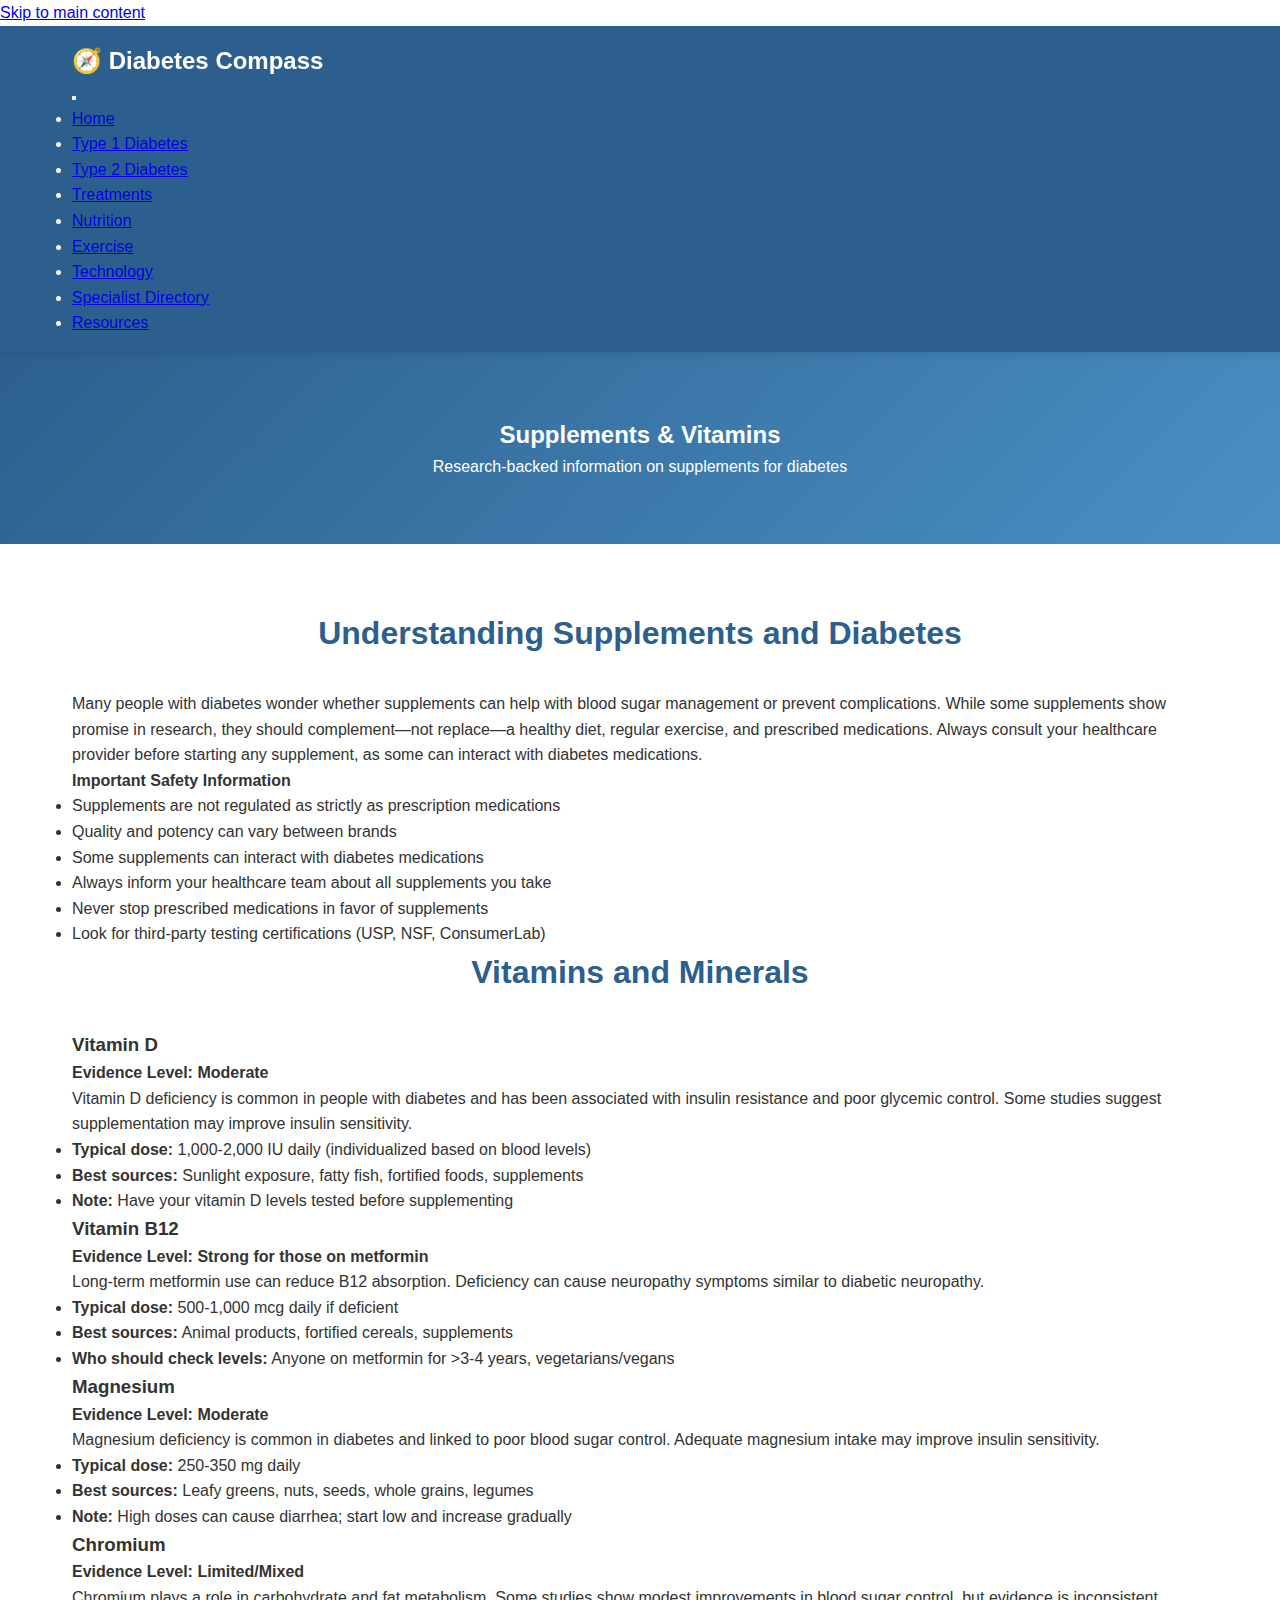
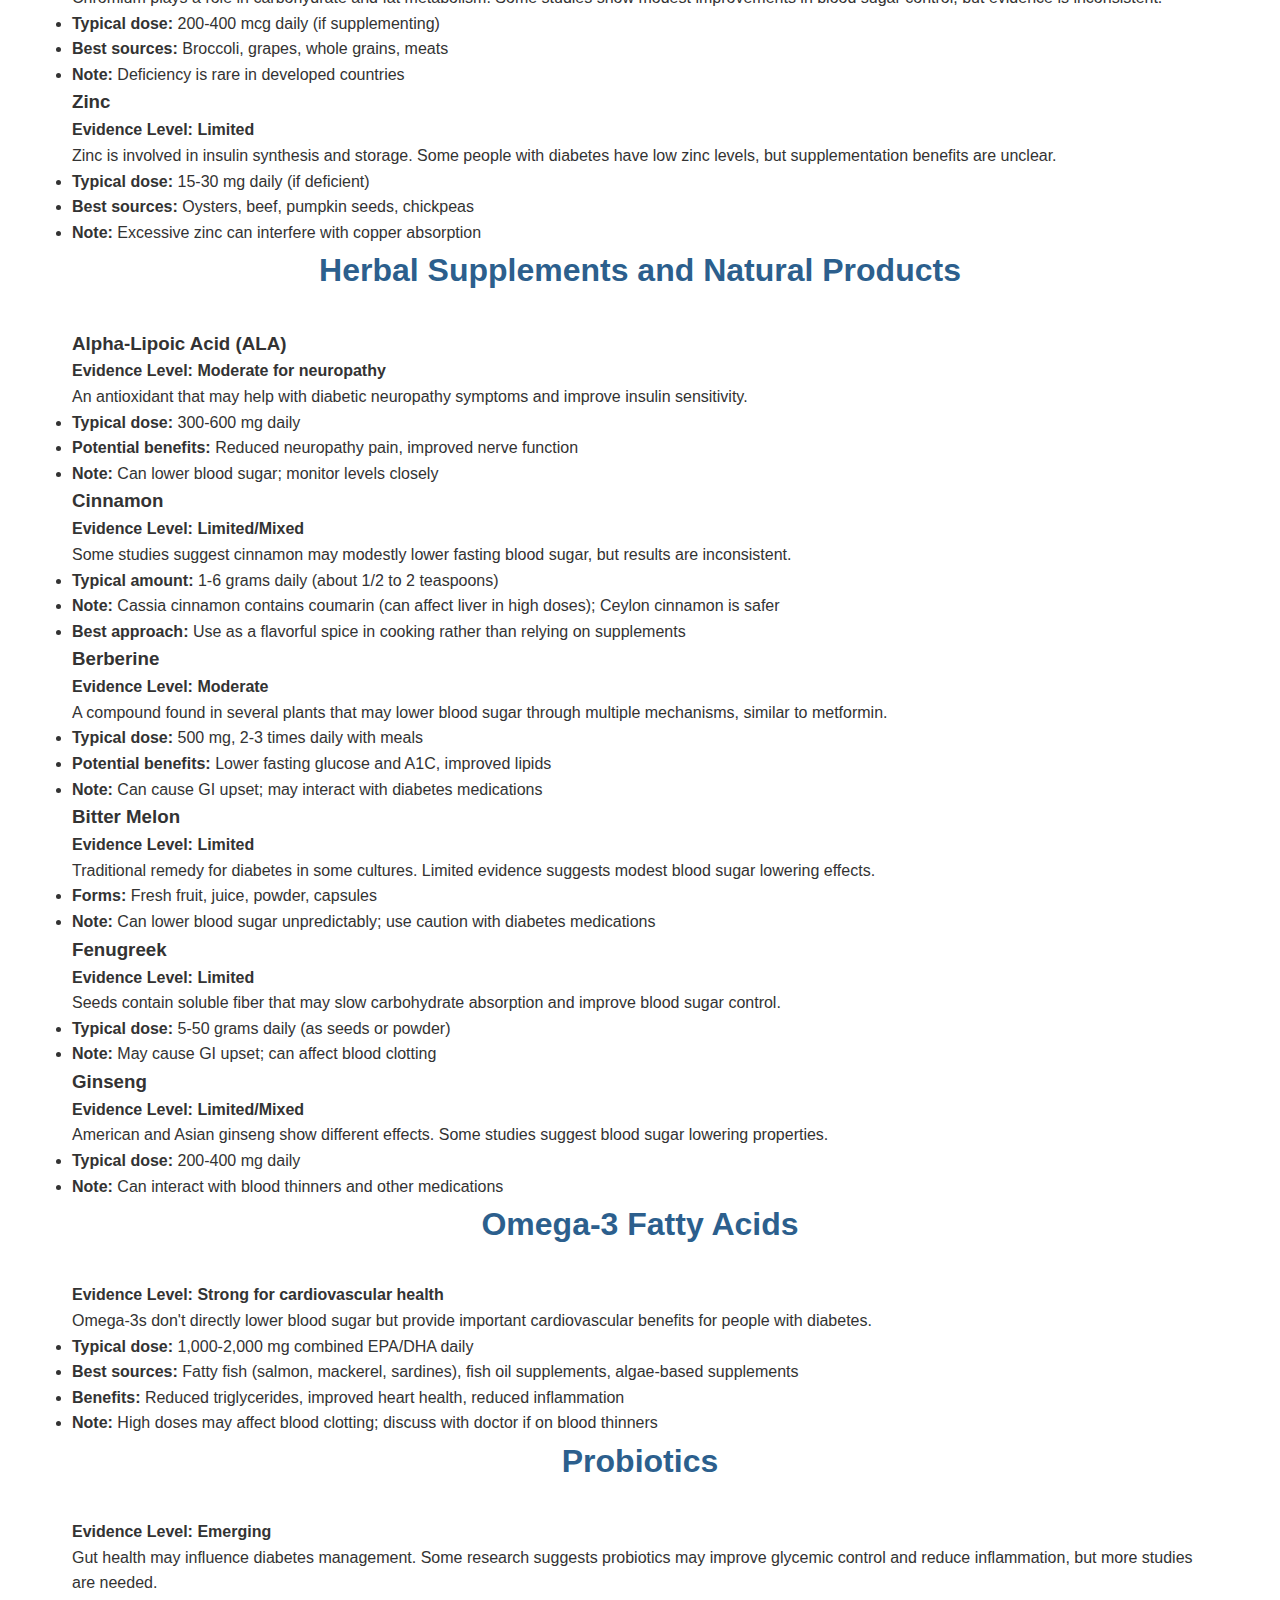
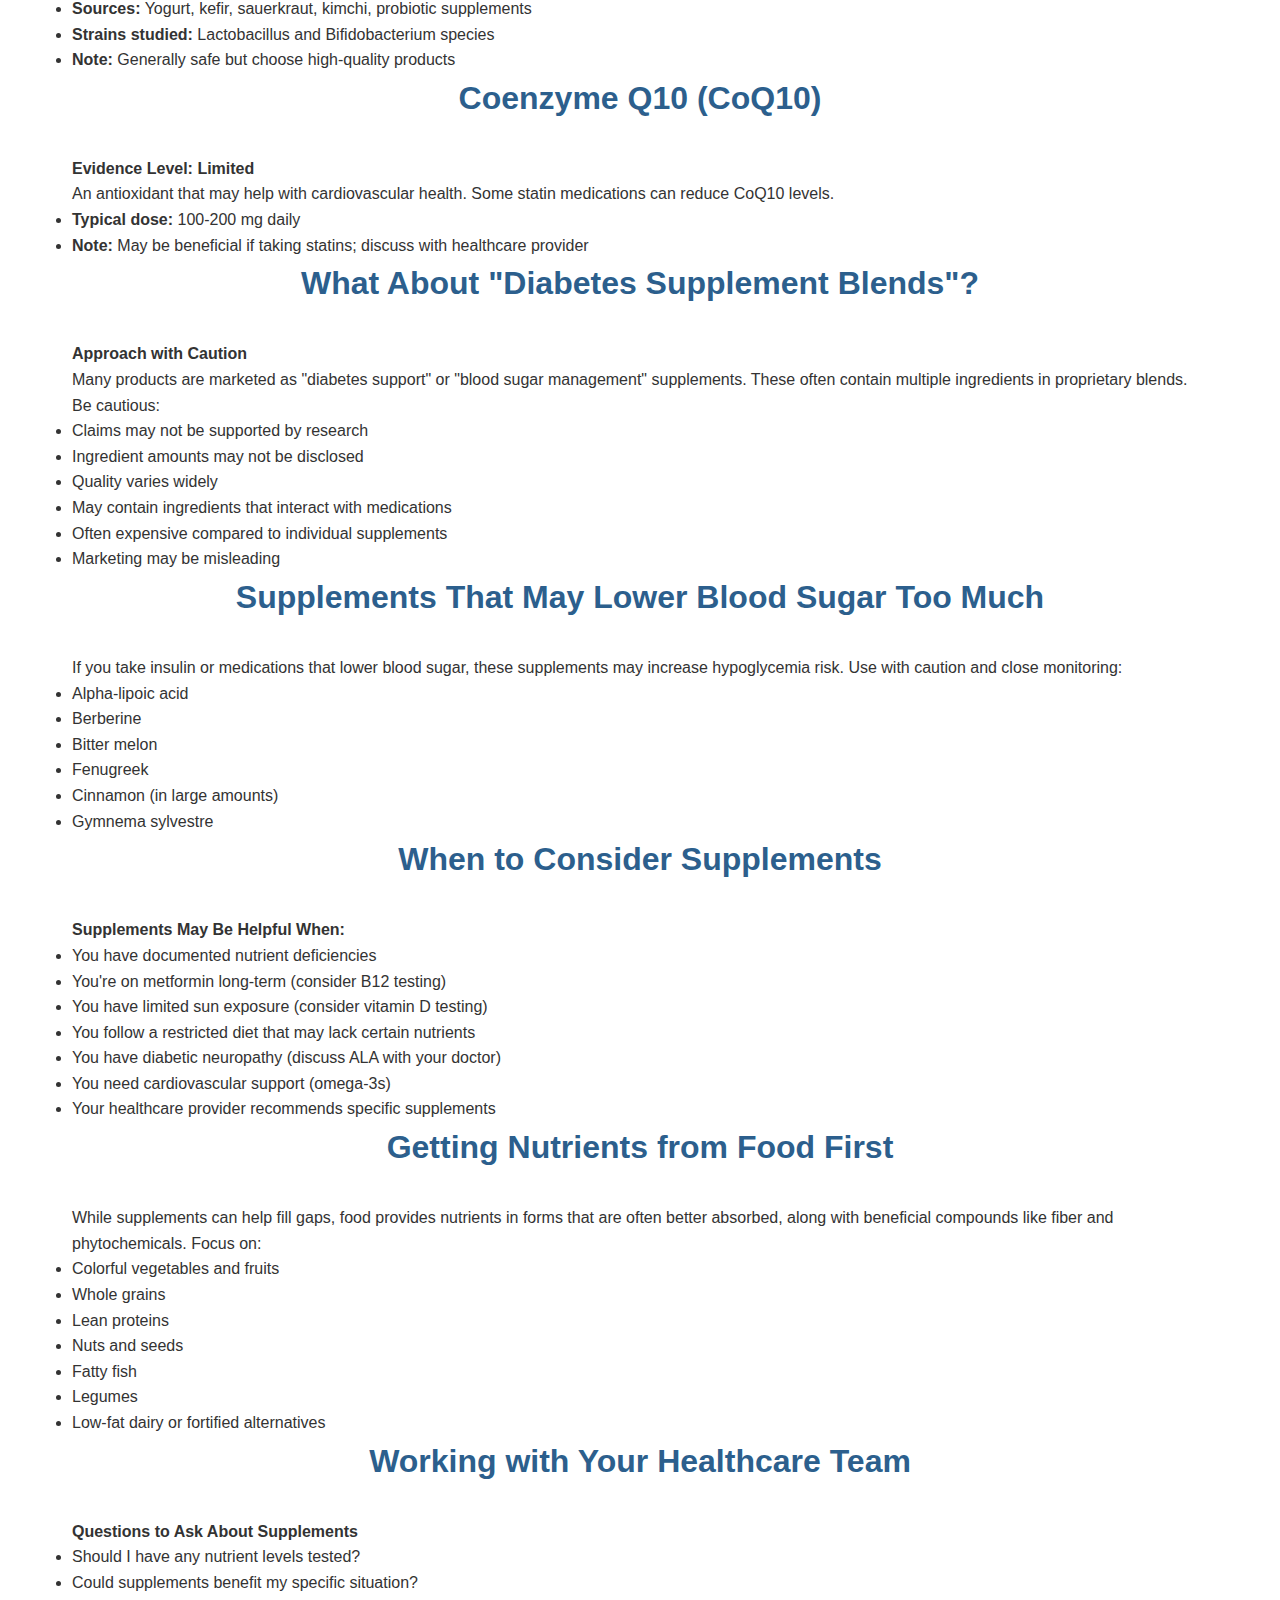
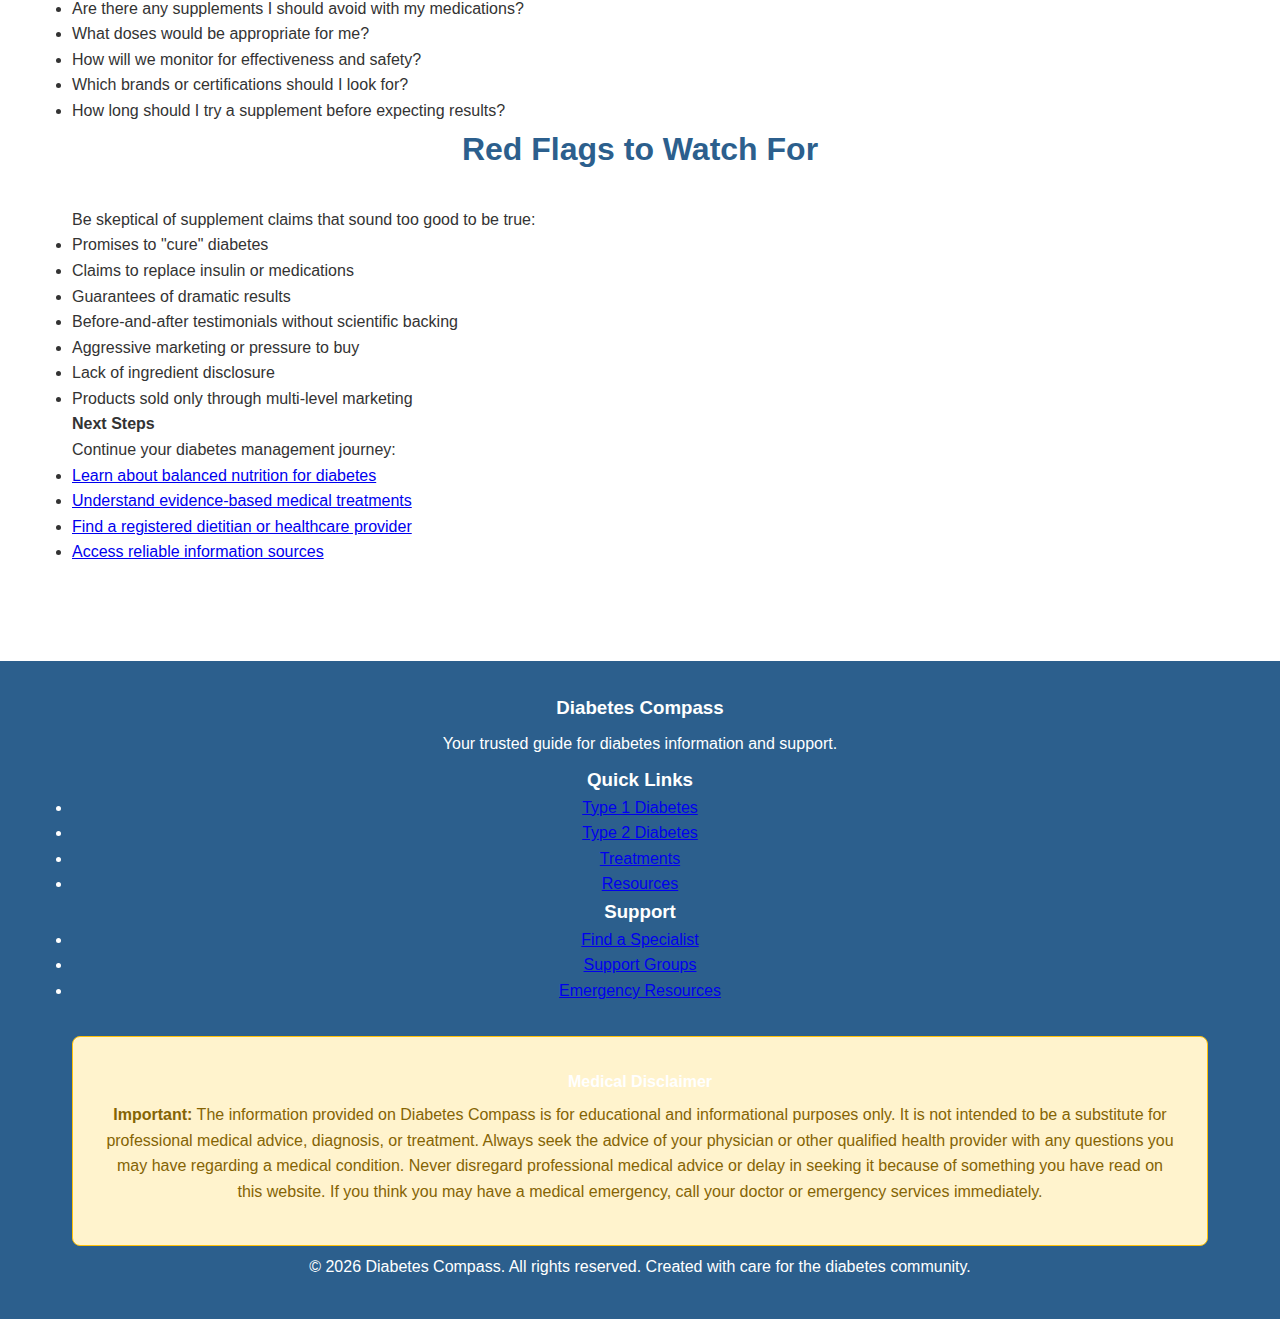
<file: supplements.html>
<!DOCTYPE html>
<html lang="en">
<head>
    <meta charset="UTF-8">
    <meta name="viewport" content="width=device-width, initial-scale=1.0">
    <meta name="description" content="Evidence-based information about supplements, vitamins, and minerals for diabetes management.">
    <title>Supplements - Diabetes Compass</title>
    <link rel="stylesheet" href="styles.css">
</head>
<body>
    <a href="#main-content" class="skip-link">Skip to main content</a>
    
    <header role="banner">
        <nav role="navigation" aria-label="Main navigation">
            <div class="nav-container">
                <div class="logo">
                    <h1>🧭 Diabetes Compass</h1>
                </div>
                <button class="menu-toggle" aria-label="Toggle navigation menu" aria-expanded="false">
                    <span></span>
                    <span></span>
                    <span></span>
                </button>
                <ul class="nav-menu">
                    <li><a href="index.html">Home</a></li>
                    <li><a href="type1.html">Type 1 Diabetes</a></li>
                    <li><a href="type2.html">Type 2 Diabetes</a></li>
                    <li><a href="treatments.html">Treatments</a></li>
                    <li><a href="nutrition.html">Nutrition</a></li>
                    <li><a href="exercise.html">Exercise</a></li>
                    <li><a href="technology.html">Technology</a></li>
                    <li><a href="directory.html">Specialist Directory</a></li>
                    <li><a href="resources.html">Resources</a></li>
                </ul>
            </div>
        </nav>
    </header>

    <main id="main-content" role="main">
        <section class="hero">
            <div class="container">
                <h2>Supplements & Vitamins</h2>
                <p class="hero-subtitle">Research-backed information on supplements for diabetes</p>
            </div>
        </section>

        <section class="content-section">
            <div class="container">
                <h2>Understanding Supplements and Diabetes</h2>
                <p>
                    Many people with diabetes wonder whether supplements can help with blood sugar management or 
                    prevent complications. While some supplements show promise in research, they should complement—not 
                    replace—a healthy diet, regular exercise, and prescribed medications. Always consult your healthcare 
                    provider before starting any supplement, as some can interact with diabetes medications.
                </p>

                <div class="warning-box">
                    <h4>Important Safety Information</h4>
                    <ul>
                        <li>Supplements are not regulated as strictly as prescription medications</li>
                        <li>Quality and potency can vary between brands</li>
                        <li>Some supplements can interact with diabetes medications</li>
                        <li>Always inform your healthcare team about all supplements you take</li>
                        <li>Never stop prescribed medications in favor of supplements</li>
                        <li>Look for third-party testing certifications (USP, NSF, ConsumerLab)</li>
                    </ul>
                </div>

                <h2>Vitamins and Minerals</h2>

                <h3>Vitamin D</h3>
                <p><strong>Evidence Level: Moderate</strong></p>
                <p>
                    Vitamin D deficiency is common in people with diabetes and has been associated with insulin resistance 
                    and poor glycemic control. Some studies suggest supplementation may improve insulin sensitivity.
                </p>
                <ul>
                    <li><strong>Typical dose:</strong> 1,000-2,000 IU daily (individualized based on blood levels)</li>
                    <li><strong>Best sources:</strong> Sunlight exposure, fatty fish, fortified foods, supplements</li>
                    <li><strong>Note:</strong> Have your vitamin D levels tested before supplementing</li>
                </ul>

                <h3>Vitamin B12</h3>
                <p><strong>Evidence Level: Strong for those on metformin</strong></p>
                <p>
                    Long-term metformin use can reduce B12 absorption. Deficiency can cause neuropathy symptoms similar 
                    to diabetic neuropathy.
                </p>
                <ul>
                    <li><strong>Typical dose:</strong> 500-1,000 mcg daily if deficient</li>
                    <li><strong>Best sources:</strong> Animal products, fortified cereals, supplements</li>
                    <li><strong>Who should check levels:</strong> Anyone on metformin for >3-4 years, vegetarians/vegans</li>
                </ul>

                <h3>Magnesium</h3>
                <p><strong>Evidence Level: Moderate</strong></p>
                <p>
                    Magnesium deficiency is common in diabetes and linked to poor blood sugar control. Adequate magnesium 
                    intake may improve insulin sensitivity.
                </p>
                <ul>
                    <li><strong>Typical dose:</strong> 250-350 mg daily</li>
                    <li><strong>Best sources:</strong> Leafy greens, nuts, seeds, whole grains, legumes</li>
                    <li><strong>Note:</strong> High doses can cause diarrhea; start low and increase gradually</li>
                </ul>

                <h3>Chromium</h3>
                <p><strong>Evidence Level: Limited/Mixed</strong></p>
                <p>
                    Chromium plays a role in carbohydrate and fat metabolism. Some studies show modest improvements in 
                    blood sugar control, but evidence is inconsistent.
                </p>
                <ul>
                    <li><strong>Typical dose:</strong> 200-400 mcg daily (if supplementing)</li>
                    <li><strong>Best sources:</strong> Broccoli, grapes, whole grains, meats</li>
                    <li><strong>Note:</strong> Deficiency is rare in developed countries</li>
                </ul>

                <h3>Zinc</h3>
                <p><strong>Evidence Level: Limited</strong></p>
                <p>
                    Zinc is involved in insulin synthesis and storage. Some people with diabetes have low zinc levels, 
                    but supplementation benefits are unclear.
                </p>
                <ul>
                    <li><strong>Typical dose:</strong> 15-30 mg daily (if deficient)</li>
                    <li><strong>Best sources:</strong> Oysters, beef, pumpkin seeds, chickpeas</li>
                    <li><strong>Note:</strong> Excessive zinc can interfere with copper absorption</li>
                </ul>

                <h2>Herbal Supplements and Natural Products</h2>

                <h3>Alpha-Lipoic Acid (ALA)</h3>
                <p><strong>Evidence Level: Moderate for neuropathy</strong></p>
                <p>
                    An antioxidant that may help with diabetic neuropathy symptoms and improve insulin sensitivity.
                </p>
                <ul>
                    <li><strong>Typical dose:</strong> 300-600 mg daily</li>
                    <li><strong>Potential benefits:</strong> Reduced neuropathy pain, improved nerve function</li>
                    <li><strong>Note:</strong> Can lower blood sugar; monitor levels closely</li>
                </ul>

                <h3>Cinnamon</h3>
                <p><strong>Evidence Level: Limited/Mixed</strong></p>
                <p>
                    Some studies suggest cinnamon may modestly lower fasting blood sugar, but results are inconsistent.
                </p>
                <ul>
                    <li><strong>Typical amount:</strong> 1-6 grams daily (about 1/2 to 2 teaspoons)</li>
                    <li><strong>Note:</strong> Cassia cinnamon contains coumarin (can affect liver in high doses); Ceylon cinnamon is safer</li>
                    <li><strong>Best approach:</strong> Use as a flavorful spice in cooking rather than relying on supplements</li>
                </ul>

                <h3>Berberine</h3>
                <p><strong>Evidence Level: Moderate</strong></p>
                <p>
                    A compound found in several plants that may lower blood sugar through multiple mechanisms, similar to metformin.
                </p>
                <ul>
                    <li><strong>Typical dose:</strong> 500 mg, 2-3 times daily with meals</li>
                    <li><strong>Potential benefits:</strong> Lower fasting glucose and A1C, improved lipids</li>
                    <li><strong>Note:</strong> Can cause GI upset; may interact with diabetes medications</li>
                </ul>

                <h3>Bitter Melon</h3>
                <p><strong>Evidence Level: Limited</strong></p>
                <p>
                    Traditional remedy for diabetes in some cultures. Limited evidence suggests modest blood sugar lowering effects.
                </p>
                <ul>
                    <li><strong>Forms:</strong> Fresh fruit, juice, powder, capsules</li>
                    <li><strong>Note:</strong> Can lower blood sugar unpredictably; use caution with diabetes medications</li>
                </ul>

                <h3>Fenugreek</h3>
                <p><strong>Evidence Level: Limited</strong></p>
                <p>
                    Seeds contain soluble fiber that may slow carbohydrate absorption and improve blood sugar control.
                </p>
                <ul>
                    <li><strong>Typical dose:</strong> 5-50 grams daily (as seeds or powder)</li>
                    <li><strong>Note:</strong> May cause GI upset; can affect blood clotting</li>
                </ul>

                <h3>Ginseng</h3>
                <p><strong>Evidence Level: Limited/Mixed</strong></p>
                <p>
                    American and Asian ginseng show different effects. Some studies suggest blood sugar lowering properties.
                </p>
                <ul>
                    <li><strong>Typical dose:</strong> 200-400 mg daily</li>
                    <li><strong>Note:</strong> Can interact with blood thinners and other medications</li>
                </ul>

                <h2>Omega-3 Fatty Acids</h2>
                <p><strong>Evidence Level: Strong for cardiovascular health</strong></p>
                <p>
                    Omega-3s don't directly lower blood sugar but provide important cardiovascular benefits for people with diabetes.
                </p>
                <ul>
                    <li><strong>Typical dose:</strong> 1,000-2,000 mg combined EPA/DHA daily</li>
                    <li><strong>Best sources:</strong> Fatty fish (salmon, mackerel, sardines), fish oil supplements, algae-based supplements</li>
                    <li><strong>Benefits:</strong> Reduced triglycerides, improved heart health, reduced inflammation</li>
                    <li><strong>Note:</strong> High doses may affect blood clotting; discuss with doctor if on blood thinners</li>
                </ul>

                <h2>Probiotics</h2>
                <p><strong>Evidence Level: Emerging</strong></p>
                <p>
                    Gut health may influence diabetes management. Some research suggests probiotics may improve glycemic control 
                    and reduce inflammation, but more studies are needed.
                </p>
                <ul>
                    <li><strong>Sources:</strong> Yogurt, kefir, sauerkraut, kimchi, probiotic supplements</li>
                    <li><strong>Strains studied:</strong> Lactobacillus and Bifidobacterium species</li>
                    <li><strong>Note:</strong> Generally safe but choose high-quality products</li>
                </ul>

                <h2>Coenzyme Q10 (CoQ10)</h2>
                <p><strong>Evidence Level: Limited</strong></p>
                <p>
                    An antioxidant that may help with cardiovascular health. Some statin medications can reduce CoQ10 levels.
                </p>
                <ul>
                    <li><strong>Typical dose:</strong> 100-200 mg daily</li>
                    <li><strong>Note:</strong> May be beneficial if taking statins; discuss with healthcare provider</li>
                </ul>

                <h2>What About "Diabetes Supplement Blends"?</h2>
                <div class="warning-box">
                    <h4>Approach with Caution</h4>
                    <p>
                        Many products are marketed as "diabetes support" or "blood sugar management" supplements. These often 
                        contain multiple ingredients in proprietary blends. Be cautious:
                    </p>
                    <ul>
                        <li>Claims may not be supported by research</li>
                        <li>Ingredient amounts may not be disclosed</li>
                        <li>Quality varies widely</li>
                        <li>May contain ingredients that interact with medications</li>
                        <li>Often expensive compared to individual supplements</li>
                        <li>Marketing may be misleading</li>
                    </ul>
                </div>

                <h2>Supplements That May Lower Blood Sugar Too Much</h2>
                <p>
                    If you take insulin or medications that lower blood sugar, these supplements may increase hypoglycemia risk. 
                    Use with caution and close monitoring:
                </p>
                <ul>
                    <li>Alpha-lipoic acid</li>
                    <li>Berberine</li>
                    <li>Bitter melon</li>
                    <li>Fenugreek</li>
                    <li>Cinnamon (in large amounts)</li>
                    <li>Gymnema sylvestre</li>
                </ul>

                <h2>When to Consider Supplements</h2>
                <div class="info-box">
                    <h4>Supplements May Be Helpful When:</h4>
                    <ul>
                        <li>You have documented nutrient deficiencies</li>
                        <li>You're on metformin long-term (consider B12 testing)</li>
                        <li>You have limited sun exposure (consider vitamin D testing)</li>
                        <li>You follow a restricted diet that may lack certain nutrients</li>
                        <li>You have diabetic neuropathy (discuss ALA with your doctor)</li>
                        <li>You need cardiovascular support (omega-3s)</li>
                        <li>Your healthcare provider recommends specific supplements</li>
                    </ul>
                </div>

                <h2>Getting Nutrients from Food First</h2>
                <p>
                    While supplements can help fill gaps, food provides nutrients in forms that are often better absorbed, 
                    along with beneficial compounds like fiber and phytochemicals. Focus on:
                </p>
                <ul>
                    <li>Colorful vegetables and fruits</li>
                    <li>Whole grains</li>
                    <li>Lean proteins</li>
                    <li>Nuts and seeds</li>
                    <li>Fatty fish</li>
                    <li>Legumes</li>
                    <li>Low-fat dairy or fortified alternatives</li>
                </ul>

                <h2>Working with Your Healthcare Team</h2>
                <div class="success-box">
                    <h4>Questions to Ask About Supplements</h4>
                    <ul>
                        <li>Should I have any nutrient levels tested?</li>
                        <li>Could supplements benefit my specific situation?</li>
                        <li>Are there any supplements I should avoid with my medications?</li>
                        <li>What doses would be appropriate for me?</li>
                        <li>How will we monitor for effectiveness and safety?</li>
                        <li>Which brands or certifications should I look for?</li>
                        <li>How long should I try a supplement before expecting results?</li>
                    </ul>
                </div>

                <h2>Red Flags to Watch For</h2>
                <p>Be skeptical of supplement claims that sound too good to be true:</p>
                <ul>
                    <li>Promises to "cure" diabetes</li>
                    <li>Claims to replace insulin or medications</li>
                    <li>Guarantees of dramatic results</li>
                    <li>Before-and-after testimonials without scientific backing</li>
                    <li>Aggressive marketing or pressure to buy</li>
                    <li>Lack of ingredient disclosure</li>
                    <li>Products sold only through multi-level marketing</li>
                </ul>

                <div class="info-box">
                    <h4>Next Steps</h4>
                    <p>Continue your diabetes management journey:</p>
                    <ul>
                        <li><a href="nutrition.html">Learn about balanced nutrition for diabetes</a></li>
                        <li><a href="treatments.html">Understand evidence-based medical treatments</a></li>
                        <li><a href="directory.html">Find a registered dietitian or healthcare provider</a></li>
                        <li><a href="resources.html">Access reliable information sources</a></li>
                    </ul>
                </div>
            </div>
        </section>
    </main>

    <footer role="contentinfo">
        <div class="container">
            <div class="footer-content">
                <div class="footer-section">
                    <h3>Diabetes Compass</h3>
                    <p>Your trusted guide for diabetes information and support.</p>
                </div>
                <div class="footer-section">
                    <h3>Quick Links</h3>
                    <ul>
                        <li><a href="type1.html">Type 1 Diabetes</a></li>
                        <li><a href="type2.html">Type 2 Diabetes</a></li>
                        <li><a href="treatments.html">Treatments</a></li>
                        <li><a href="resources.html">Resources</a></li>
                    </ul>
                </div>
                <div class="footer-section">
                    <h3>Support</h3>
                    <ul>
                        <li><a href="directory.html">Find a Specialist</a></li>
                        <li><a href="resources.html#support">Support Groups</a></li>
                        <li><a href="resources.html#emergency">Emergency Resources</a></li>
                    </ul>
                </div>
            </div>
            <div class="disclaimer">
                <h4>Medical Disclaimer</h4>
                <p>
                    <strong>Important:</strong> The information provided on Diabetes Compass is for educational and informational 
                    purposes only. It is not intended to be a substitute for professional medical advice, diagnosis, or treatment. 
                    Always seek the advice of your physician or other qualified health provider with any questions you may have 
                    regarding a medical condition. Never disregard professional medical advice or delay in seeking it because of 
                    something you have read on this website. If you think you may have a medical emergency, call your doctor or 
                    emergency services immediately.
                </p>
            </div>
            <div class="copyright">
                <p>&copy; 2026 Diabetes Compass. All rights reserved. Created with care for the diabetes community.</p>
            </div>
        </div>
    </footer>

    <script src="script.js"></script>
</body>
</html>
</file>
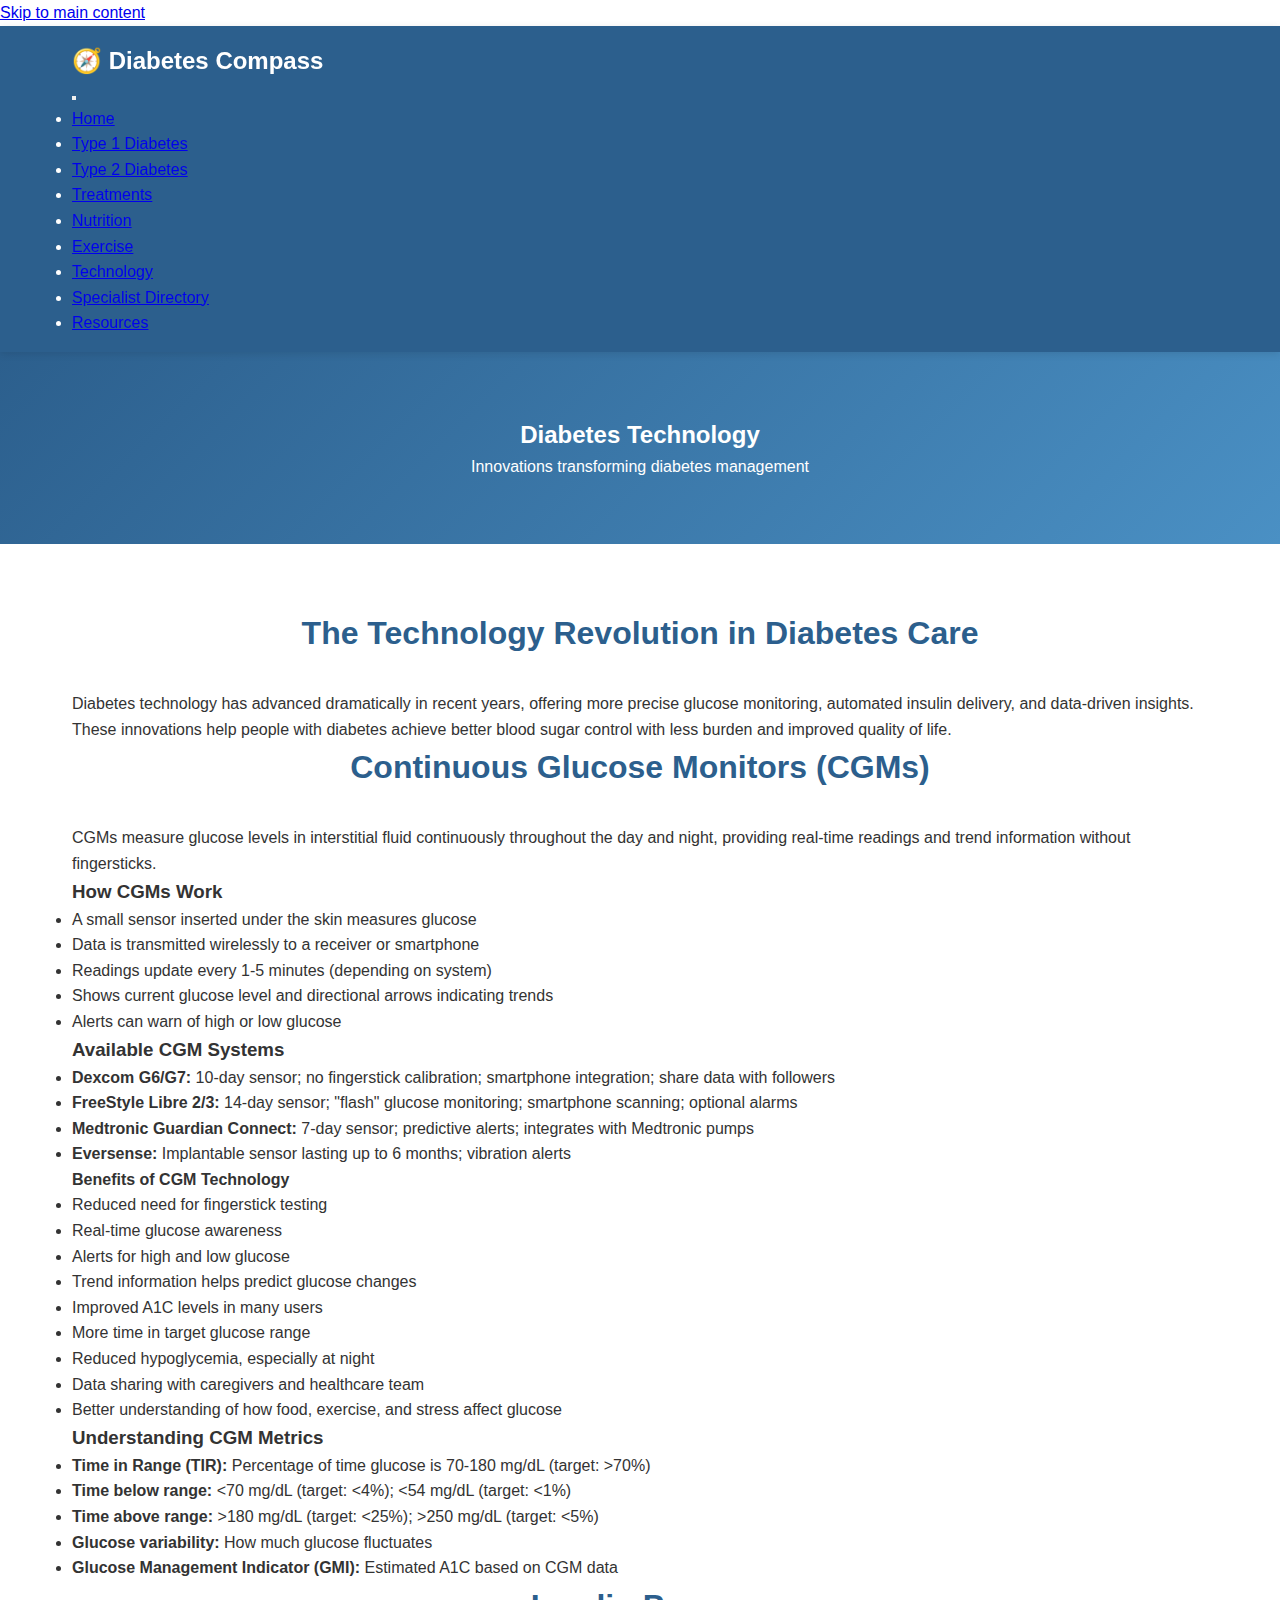
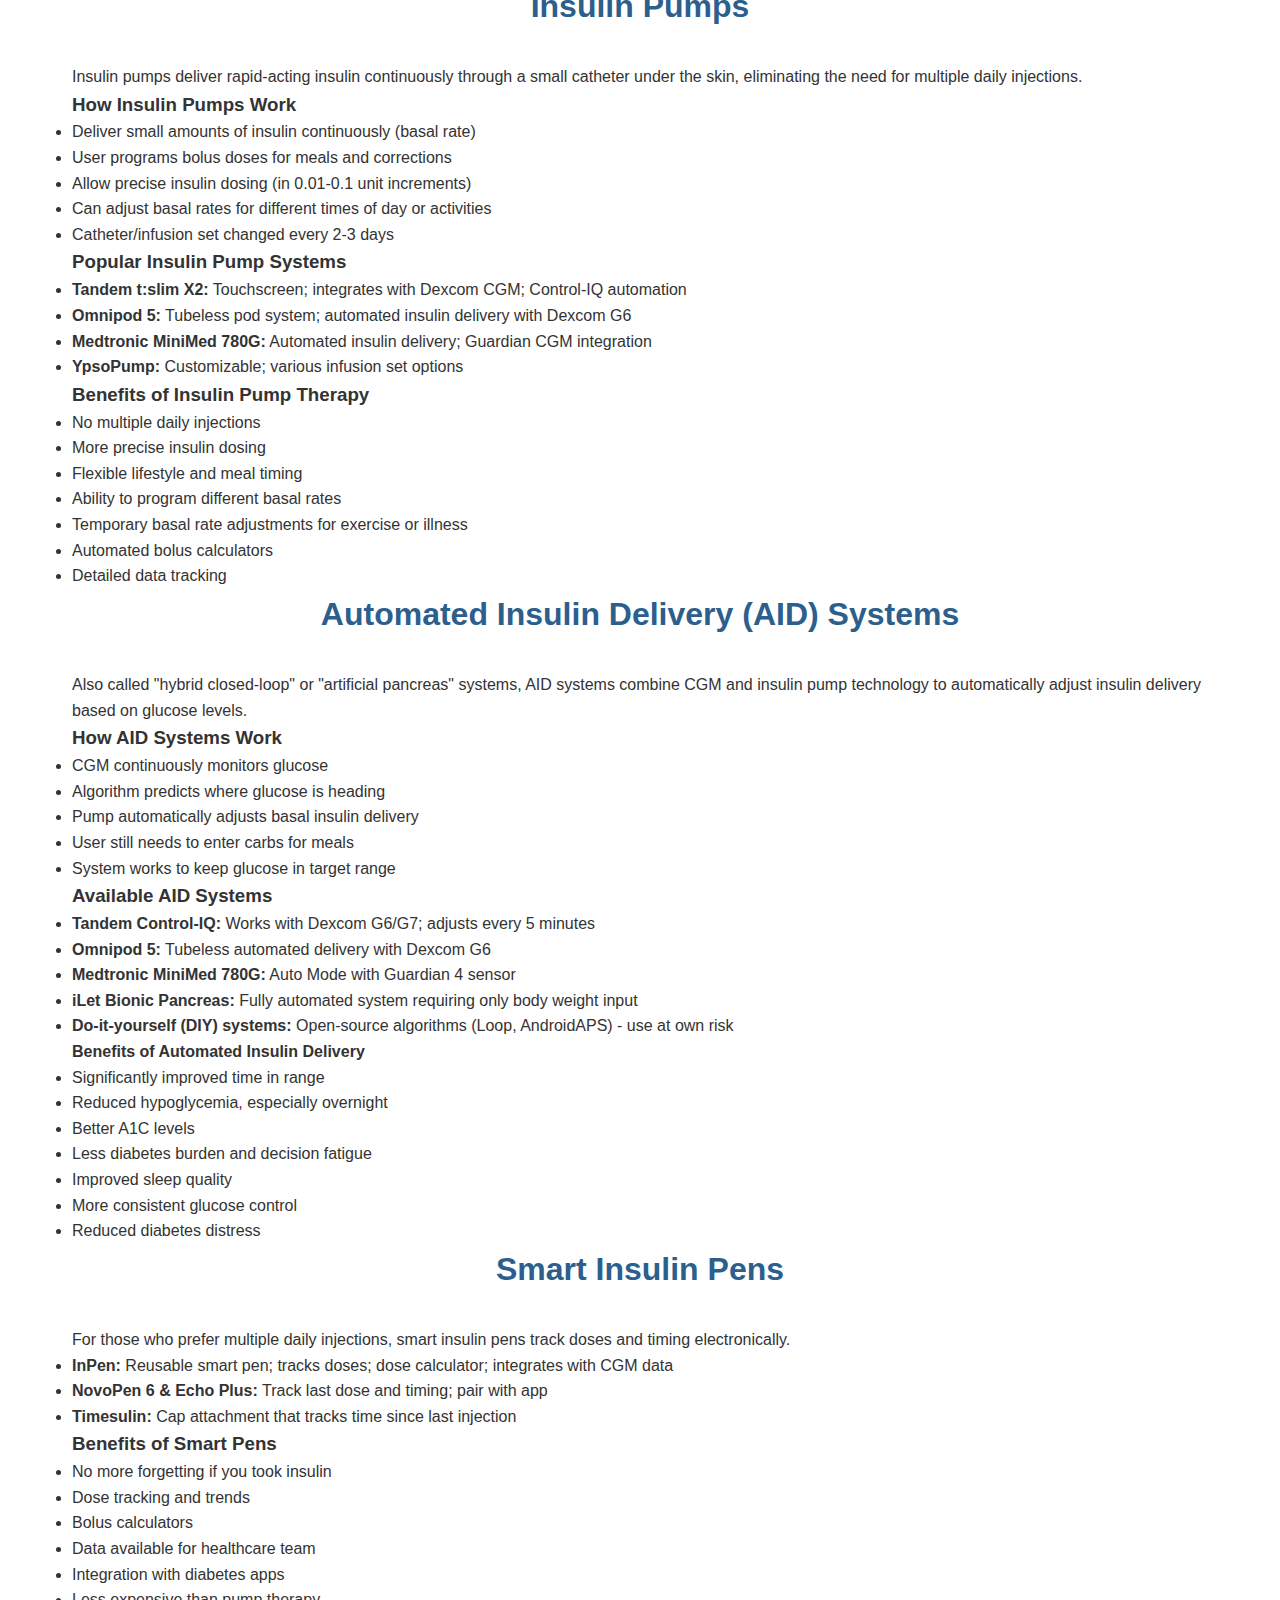
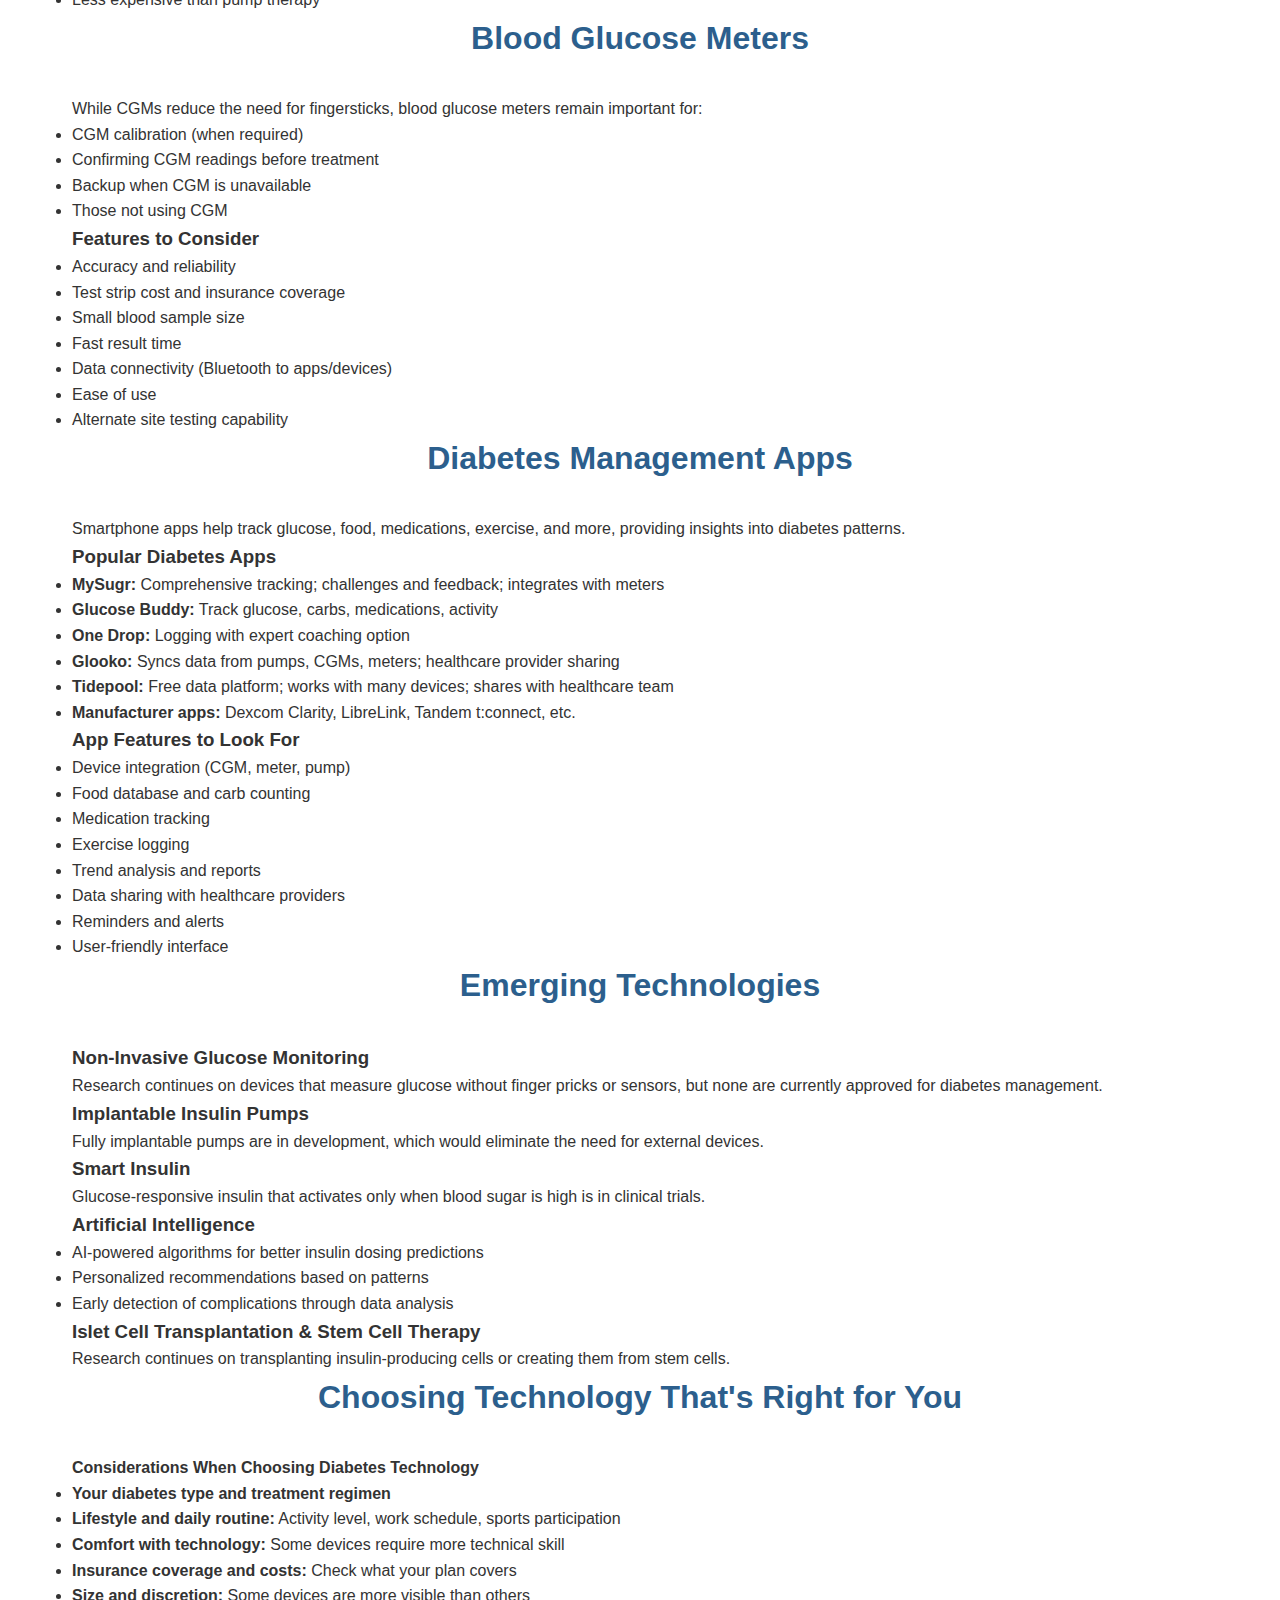
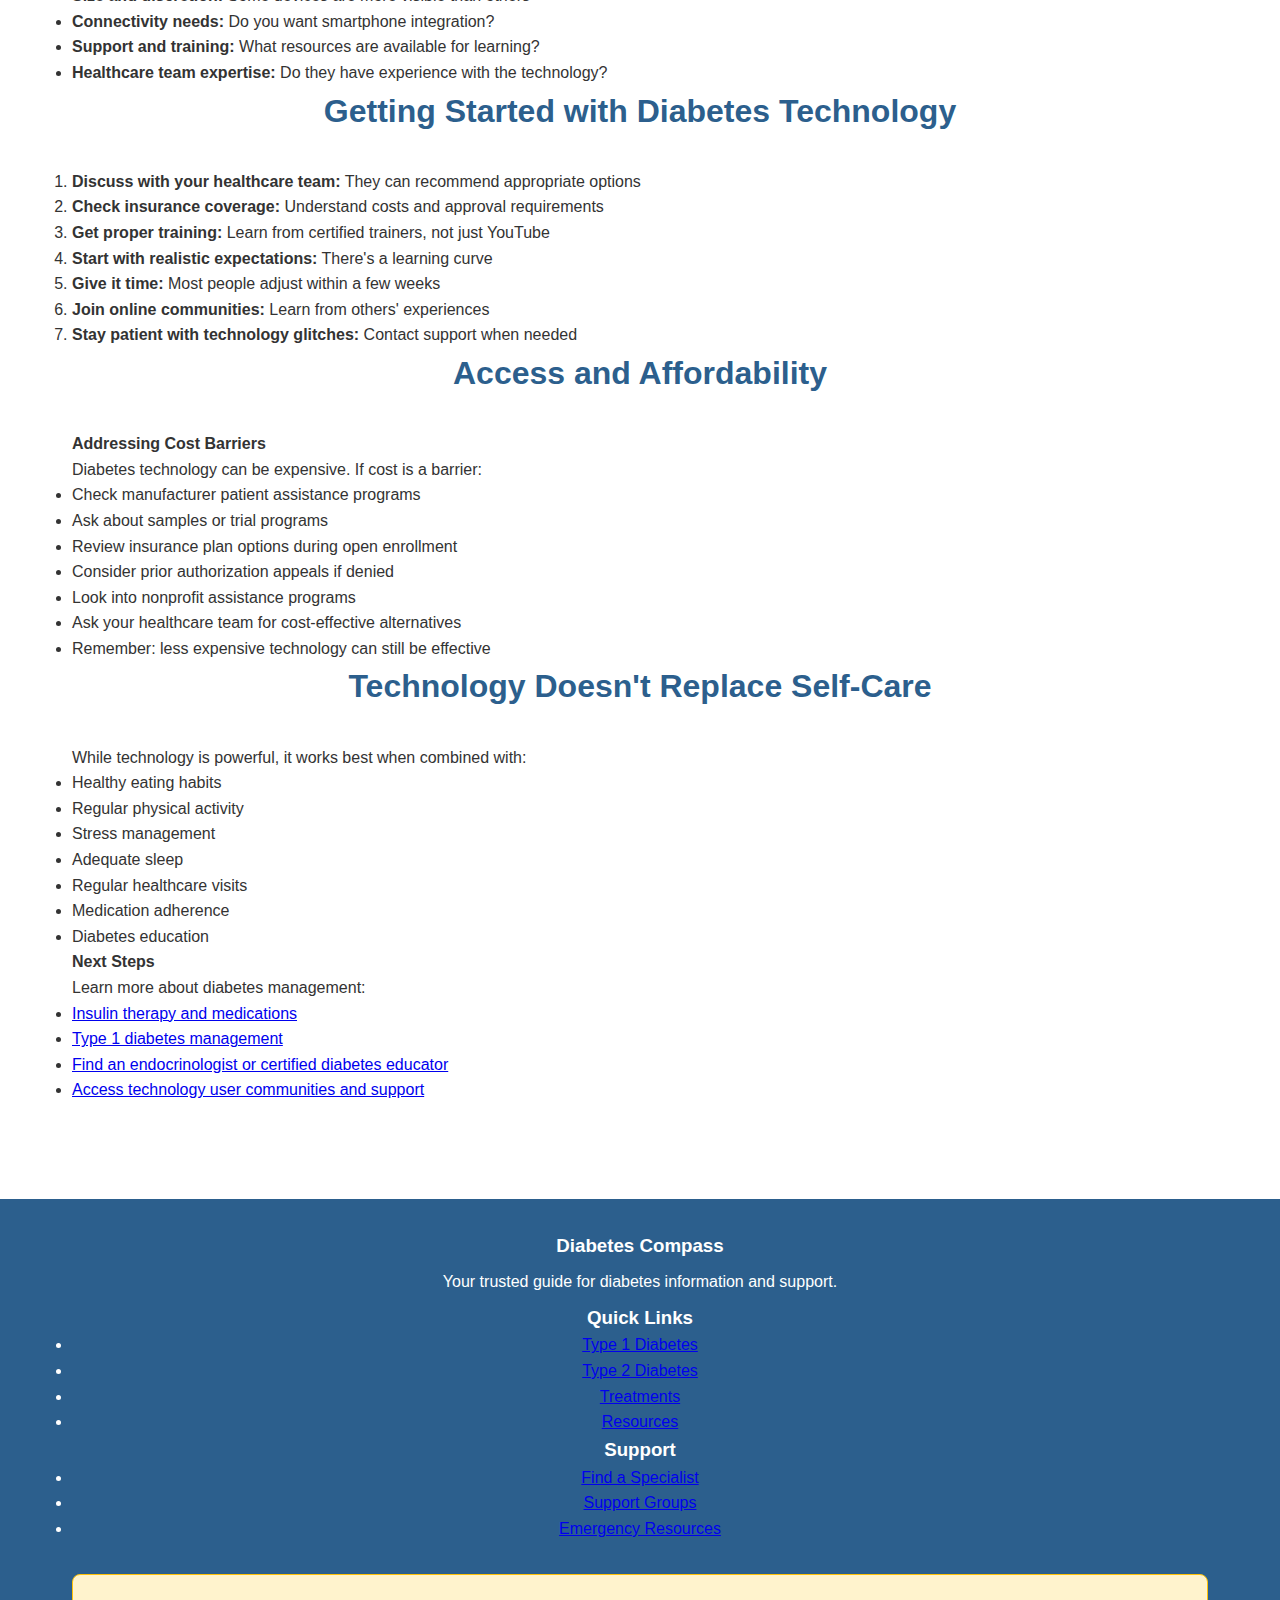
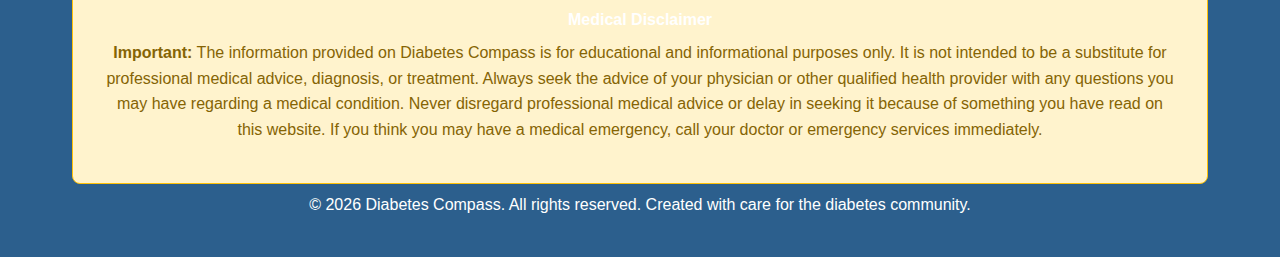
<file: technology.html>
<!DOCTYPE html>
<html lang="en">
<head>
    <meta charset="UTF-8">
    <meta name="viewport" content="width=device-width, initial-scale=1.0">
    <meta name="description" content="Information about diabetes technology including CGMs, insulin pumps, apps, and the latest innovations in diabetes management.">
    <title>Diabetes Technology - Diabetes Compass</title>
    <link rel="stylesheet" href="styles.css">
</head>
<body>
    <a href="#main-content" class="skip-link">Skip to main content</a>
    
    <header role="banner">
        <nav role="navigation" aria-label="Main navigation">
            <div class="nav-container">
                <div class="logo">
                    <h1>🧭 Diabetes Compass</h1>
                </div>
                <button class="menu-toggle" aria-label="Toggle navigation menu" aria-expanded="false">
                    <span></span>
                    <span></span>
                    <span></span>
                </button>
                <ul class="nav-menu">
                    <li><a href="index.html">Home</a></li>
                    <li><a href="type1.html">Type 1 Diabetes</a></li>
                    <li><a href="type2.html">Type 2 Diabetes</a></li>
                    <li><a href="treatments.html">Treatments</a></li>
                    <li><a href="nutrition.html">Nutrition</a></li>
                    <li><a href="exercise.html">Exercise</a></li>
                    <li><a href="technology.html" aria-current="page">Technology</a></li>
                    <li><a href="directory.html">Specialist Directory</a></li>
                    <li><a href="resources.html">Resources</a></li>
                </ul>
            </div>
        </nav>
    </header>

    <main id="main-content" role="main">
        <section class="hero">
            <div class="container">
                <h2>Diabetes Technology</h2>
                <p class="hero-subtitle">Innovations transforming diabetes management</p>
            </div>
        </section>

        <section class="content-section">
            <div class="container">
                <h2>The Technology Revolution in Diabetes Care</h2>
                <p>
                    Diabetes technology has advanced dramatically in recent years, offering more precise glucose monitoring, 
                    automated insulin delivery, and data-driven insights. These innovations help people with diabetes achieve 
                    better blood sugar control with less burden and improved quality of life.
                </p>

                <h2>Continuous Glucose Monitors (CGMs)</h2>
                <p>
                    CGMs measure glucose levels in interstitial fluid continuously throughout the day and night, providing 
                    real-time readings and trend information without fingersticks.
                </p>

                <h3>How CGMs Work</h3>
                <ul>
                    <li>A small sensor inserted under the skin measures glucose</li>
                    <li>Data is transmitted wirelessly to a receiver or smartphone</li>
                    <li>Readings update every 1-5 minutes (depending on system)</li>
                    <li>Shows current glucose level and directional arrows indicating trends</li>
                    <li>Alerts can warn of high or low glucose</li>
                </ul>

                <h3>Available CGM Systems</h3>
                <ul>
                    <li><strong>Dexcom G6/G7:</strong> 10-day sensor; no fingerstick calibration; smartphone integration; share data with followers</li>
                    <li><strong>FreeStyle Libre 2/3:</strong> 14-day sensor; "flash" glucose monitoring; smartphone scanning; optional alarms</li>
                    <li><strong>Medtronic Guardian Connect:</strong> 7-day sensor; predictive alerts; integrates with Medtronic pumps</li>
                    <li><strong>Eversense:</strong> Implantable sensor lasting up to 6 months; vibration alerts</li>
                </ul>

                <div class="success-box">
                    <h4>Benefits of CGM Technology</h4>
                    <ul>
                        <li>Reduced need for fingerstick testing</li>
                        <li>Real-time glucose awareness</li>
                        <li>Alerts for high and low glucose</li>
                        <li>Trend information helps predict glucose changes</li>
                        <li>Improved A1C levels in many users</li>
                        <li>More time in target glucose range</li>
                        <li>Reduced hypoglycemia, especially at night</li>
                        <li>Data sharing with caregivers and healthcare team</li>
                        <li>Better understanding of how food, exercise, and stress affect glucose</li>
                    </ul>
                </div>

                <h3>Understanding CGM Metrics</h3>
                <ul>
                    <li><strong>Time in Range (TIR):</strong> Percentage of time glucose is 70-180 mg/dL (target: >70%)</li>
                    <li><strong>Time below range:</strong> <70 mg/dL (target: <4%); <54 mg/dL (target: <1%)</li>
                    <li><strong>Time above range:</strong> >180 mg/dL (target: <25%); >250 mg/dL (target: <5%)</li>
                    <li><strong>Glucose variability:</strong> How much glucose fluctuates</li>
                    <li><strong>Glucose Management Indicator (GMI):</strong> Estimated A1C based on CGM data</li>
                </ul>

                <h2>Insulin Pumps</h2>
                <p>
                    Insulin pumps deliver rapid-acting insulin continuously through a small catheter under the skin, 
                    eliminating the need for multiple daily injections.
                </p>

                <h3>How Insulin Pumps Work</h3>
                <ul>
                    <li>Deliver small amounts of insulin continuously (basal rate)</li>
                    <li>User programs bolus doses for meals and corrections</li>
                    <li>Allow precise insulin dosing (in 0.01-0.1 unit increments)</li>
                    <li>Can adjust basal rates for different times of day or activities</li>
                    <li>Catheter/infusion set changed every 2-3 days</li>
                </ul>

                <h3>Popular Insulin Pump Systems</h3>
                <ul>
                    <li><strong>Tandem t:slim X2:</strong> Touchscreen; integrates with Dexcom CGM; Control-IQ automation</li>
                    <li><strong>Omnipod 5:</strong> Tubeless pod system; automated insulin delivery with Dexcom G6</li>
                    <li><strong>Medtronic MiniMed 780G:</strong> Automated insulin delivery; Guardian CGM integration</li>
                    <li><strong>YpsoPump:</strong> Customizable; various infusion set options</li>
                </ul>

                <h3>Benefits of Insulin Pump Therapy</h3>
                <ul>
                    <li>No multiple daily injections</li>
                    <li>More precise insulin dosing</li>
                    <li>Flexible lifestyle and meal timing</li>
                    <li>Ability to program different basal rates</li>
                    <li>Temporary basal rate adjustments for exercise or illness</li>
                    <li>Automated bolus calculators</li>
                    <li>Detailed data tracking</li>
                </ul>

                <h2>Automated Insulin Delivery (AID) Systems</h2>
                <p>
                    Also called "hybrid closed-loop" or "artificial pancreas" systems, AID systems combine CGM and 
                    insulin pump technology to automatically adjust insulin delivery based on glucose levels.
                </p>

                <h3>How AID Systems Work</h3>
                <ul>
                    <li>CGM continuously monitors glucose</li>
                    <li>Algorithm predicts where glucose is heading</li>
                    <li>Pump automatically adjusts basal insulin delivery</li>
                    <li>User still needs to enter carbs for meals</li>
                    <li>System works to keep glucose in target range</li>
                </ul>

                <h3>Available AID Systems</h3>
                <ul>
                    <li><strong>Tandem Control-IQ:</strong> Works with Dexcom G6/G7; adjusts every 5 minutes</li>
                    <li><strong>Omnipod 5:</strong> Tubeless automated delivery with Dexcom G6</li>
                    <li><strong>Medtronic MiniMed 780G:</strong> Auto Mode with Guardian 4 sensor</li>
                    <li><strong>iLet Bionic Pancreas:</strong> Fully automated system requiring only body weight input</li>
                    <li><strong>Do-it-yourself (DIY) systems:</strong> Open-source algorithms (Loop, AndroidAPS) - use at own risk</li>
                </ul>

                <div class="info-box">
                    <h4>Benefits of Automated Insulin Delivery</h4>
                    <ul>
                        <li>Significantly improved time in range</li>
                        <li>Reduced hypoglycemia, especially overnight</li>
                        <li>Better A1C levels</li>
                        <li>Less diabetes burden and decision fatigue</li>
                        <li>Improved sleep quality</li>
                        <li>More consistent glucose control</li>
                        <li>Reduced diabetes distress</li>
                    </ul>
                </div>

                <h2>Smart Insulin Pens</h2>
                <p>
                    For those who prefer multiple daily injections, smart insulin pens track doses and timing electronically.
                </p>
                <ul>
                    <li><strong>InPen:</strong> Reusable smart pen; tracks doses; dose calculator; integrates with CGM data</li>
                    <li><strong>NovoPen 6 & Echo Plus:</strong> Track last dose and timing; pair with app</li>
                    <li><strong>Timesulin:</strong> Cap attachment that tracks time since last injection</li>
                </ul>

                <h3>Benefits of Smart Pens</h3>
                <ul>
                    <li>No more forgetting if you took insulin</li>
                    <li>Dose tracking and trends</li>
                    <li>Bolus calculators</li>
                    <li>Data available for healthcare team</li>
                    <li>Integration with diabetes apps</li>
                    <li>Less expensive than pump therapy</li>
                </ul>

                <h2>Blood Glucose Meters</h2>
                <p>
                    While CGMs reduce the need for fingersticks, blood glucose meters remain important for:
                </p>
                <ul>
                    <li>CGM calibration (when required)</li>
                    <li>Confirming CGM readings before treatment</li>
                    <li>Backup when CGM is unavailable</li>
                    <li>Those not using CGM</li>
                </ul>

                <h3>Features to Consider</h3>
                <ul>
                    <li>Accuracy and reliability</li>
                    <li>Test strip cost and insurance coverage</li>
                    <li>Small blood sample size</li>
                    <li>Fast result time</li>
                    <li>Data connectivity (Bluetooth to apps/devices)</li>
                    <li>Ease of use</li>
                    <li>Alternate site testing capability</li>
                </ul>

                <h2>Diabetes Management Apps</h2>
                <p>
                    Smartphone apps help track glucose, food, medications, exercise, and more, providing insights into 
                    diabetes patterns.
                </p>

                <h3>Popular Diabetes Apps</h3>
                <ul>
                    <li><strong>MySugr:</strong> Comprehensive tracking; challenges and feedback; integrates with meters</li>
                    <li><strong>Glucose Buddy:</strong> Track glucose, carbs, medications, activity</li>
                    <li><strong>One Drop:</strong> Logging with expert coaching option</li>
                    <li><strong>Glooko:</strong> Syncs data from pumps, CGMs, meters; healthcare provider sharing</li>
                    <li><strong>Tidepool:</strong> Free data platform; works with many devices; shares with healthcare team</li>
                    <li><strong>Manufacturer apps:</strong> Dexcom Clarity, LibreLink, Tandem t:connect, etc.</li>
                </ul>

                <h3>App Features to Look For</h3>
                <ul>
                    <li>Device integration (CGM, meter, pump)</li>
                    <li>Food database and carb counting</li>
                    <li>Medication tracking</li>
                    <li>Exercise logging</li>
                    <li>Trend analysis and reports</li>
                    <li>Data sharing with healthcare providers</li>
                    <li>Reminders and alerts</li>
                    <li>User-friendly interface</li>
                </ul>

                <h2>Emerging Technologies</h2>

                <h3>Non-Invasive Glucose Monitoring</h3>
                <p>
                    Research continues on devices that measure glucose without finger pricks or sensors, but none are 
                    currently approved for diabetes management.
                </p>

                <h3>Implantable Insulin Pumps</h3>
                <p>
                    Fully implantable pumps are in development, which would eliminate the need for external devices.
                </p>

                <h3>Smart Insulin</h3>
                <p>
                    Glucose-responsive insulin that activates only when blood sugar is high is in clinical trials.
                </p>

                <h3>Artificial Intelligence</h3>
                <ul>
                    <li>AI-powered algorithms for better insulin dosing predictions</li>
                    <li>Personalized recommendations based on patterns</li>
                    <li>Early detection of complications through data analysis</li>
                </ul>

                <h3>Islet Cell Transplantation & Stem Cell Therapy</h3>
                <p>
                    Research continues on transplanting insulin-producing cells or creating them from stem cells.
                </p>

                <h2>Choosing Technology That's Right for You</h2>
                <div class="success-box">
                    <h4>Considerations When Choosing Diabetes Technology</h4>
                    <ul>
                        <li><strong>Your diabetes type and treatment regimen</strong></li>
                        <li><strong>Lifestyle and daily routine:</strong> Activity level, work schedule, sports participation</li>
                        <li><strong>Comfort with technology:</strong> Some devices require more technical skill</li>
                        <li><strong>Insurance coverage and costs:</strong> Check what your plan covers</li>
                        <li><strong>Size and discretion:</strong> Some devices are more visible than others</li>
                        <li><strong>Connectivity needs:</strong> Do you want smartphone integration?</li>
                        <li><strong>Support and training:</strong> What resources are available for learning?</li>
                        <li><strong>Healthcare team expertise:</strong> Do they have experience with the technology?</li>
                    </ul>
                </div>

                <h2>Getting Started with Diabetes Technology</h2>
                <ol>
                    <li><strong>Discuss with your healthcare team:</strong> They can recommend appropriate options</li>
                    <li><strong>Check insurance coverage:</strong> Understand costs and approval requirements</li>
                    <li><strong>Get proper training:</strong> Learn from certified trainers, not just YouTube</li>
                    <li><strong>Start with realistic expectations:</strong> There's a learning curve</li>
                    <li><strong>Give it time:</strong> Most people adjust within a few weeks</li>
                    <li><strong>Join online communities:</strong> Learn from others' experiences</li>
                    <li><strong>Stay patient with technology glitches:</strong> Contact support when needed</li>
                </ol>

                <h2>Access and Affordability</h2>
                <div class="warning-box">
                    <h4>Addressing Cost Barriers</h4>
                    <p>Diabetes technology can be expensive. If cost is a barrier:</p>
                    <ul>
                        <li>Check manufacturer patient assistance programs</li>
                        <li>Ask about samples or trial programs</li>
                        <li>Review insurance plan options during open enrollment</li>
                        <li>Consider prior authorization appeals if denied</li>
                        <li>Look into nonprofit assistance programs</li>
                        <li>Ask your healthcare team for cost-effective alternatives</li>
                        <li>Remember: less expensive technology can still be effective</li>
                    </ul>
                </div>

                <h2>Technology Doesn't Replace Self-Care</h2>
                <p>
                    While technology is powerful, it works best when combined with:
                </p>
                <ul>
                    <li>Healthy eating habits</li>
                    <li>Regular physical activity</li>
                    <li>Stress management</li>
                    <li>Adequate sleep</li>
                    <li>Regular healthcare visits</li>
                    <li>Medication adherence</li>
                    <li>Diabetes education</li>
                </ul>

                <div class="info-box">
                    <h4>Next Steps</h4>
                    <p>Learn more about diabetes management:</p>
                    <ul>
                        <li><a href="treatments.html">Insulin therapy and medications</a></li>
                        <li><a href="type1.html">Type 1 diabetes management</a></li>
                        <li><a href="directory.html">Find an endocrinologist or certified diabetes educator</a></li>
                        <li><a href="resources.html">Access technology user communities and support</a></li>
                    </ul>
                </div>
            </div>
        </section>
    </main>

    <footer role="contentinfo">
        <div class="container">
            <div class="footer-content">
                <div class="footer-section">
                    <h3>Diabetes Compass</h3>
                    <p>Your trusted guide for diabetes information and support.</p>
                </div>
                <div class="footer-section">
                    <h3>Quick Links</h3>
                    <ul>
                        <li><a href="type1.html">Type 1 Diabetes</a></li>
                        <li><a href="type2.html">Type 2 Diabetes</a></li>
                        <li><a href="treatments.html">Treatments</a></li>
                        <li><a href="resources.html">Resources</a></li>
                    </ul>
                </div>
                <div class="footer-section">
                    <h3>Support</h3>
                    <ul>
                        <li><a href="directory.html">Find a Specialist</a></li>
                        <li><a href="resources.html#support">Support Groups</a></li>
                        <li><a href="resources.html#emergency">Emergency Resources</a></li>
                    </ul>
                </div>
            </div>
            <div class="disclaimer">
                <h4>Medical Disclaimer</h4>
                <p>
                    <strong>Important:</strong> The information provided on Diabetes Compass is for educational and informational 
                    purposes only. It is not intended to be a substitute for professional medical advice, diagnosis, or treatment. 
                    Always seek the advice of your physician or other qualified health provider with any questions you may have 
                    regarding a medical condition. Never disregard professional medical advice or delay in seeking it because of 
                    something you have read on this website. If you think you may have a medical emergency, call your doctor or 
                    emergency services immediately.
                </p>
            </div>
            <div class="copyright">
                <p>&copy; 2026 Diabetes Compass. All rights reserved. Created with care for the diabetes community.</p>
            </div>
        </div>
    </footer>

    <script src="script.js"></script>
</body>
</html>
</file>
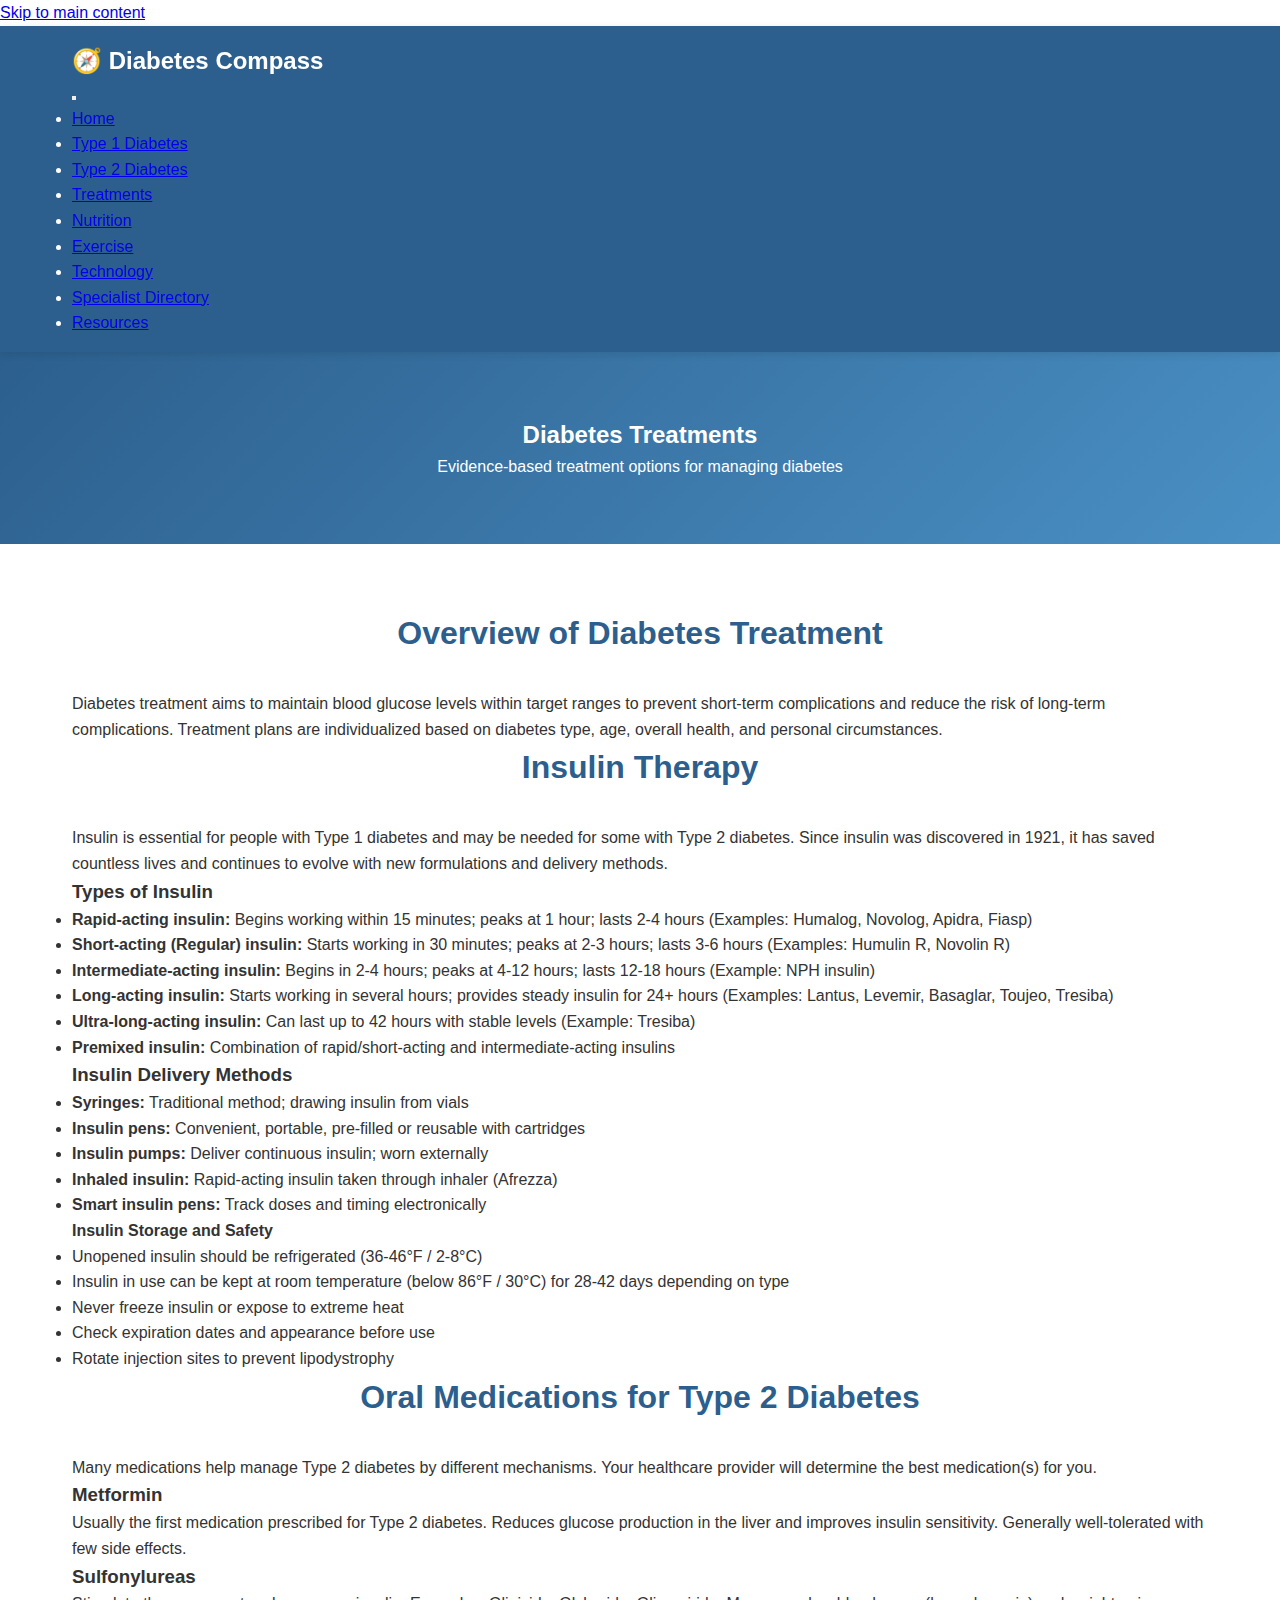
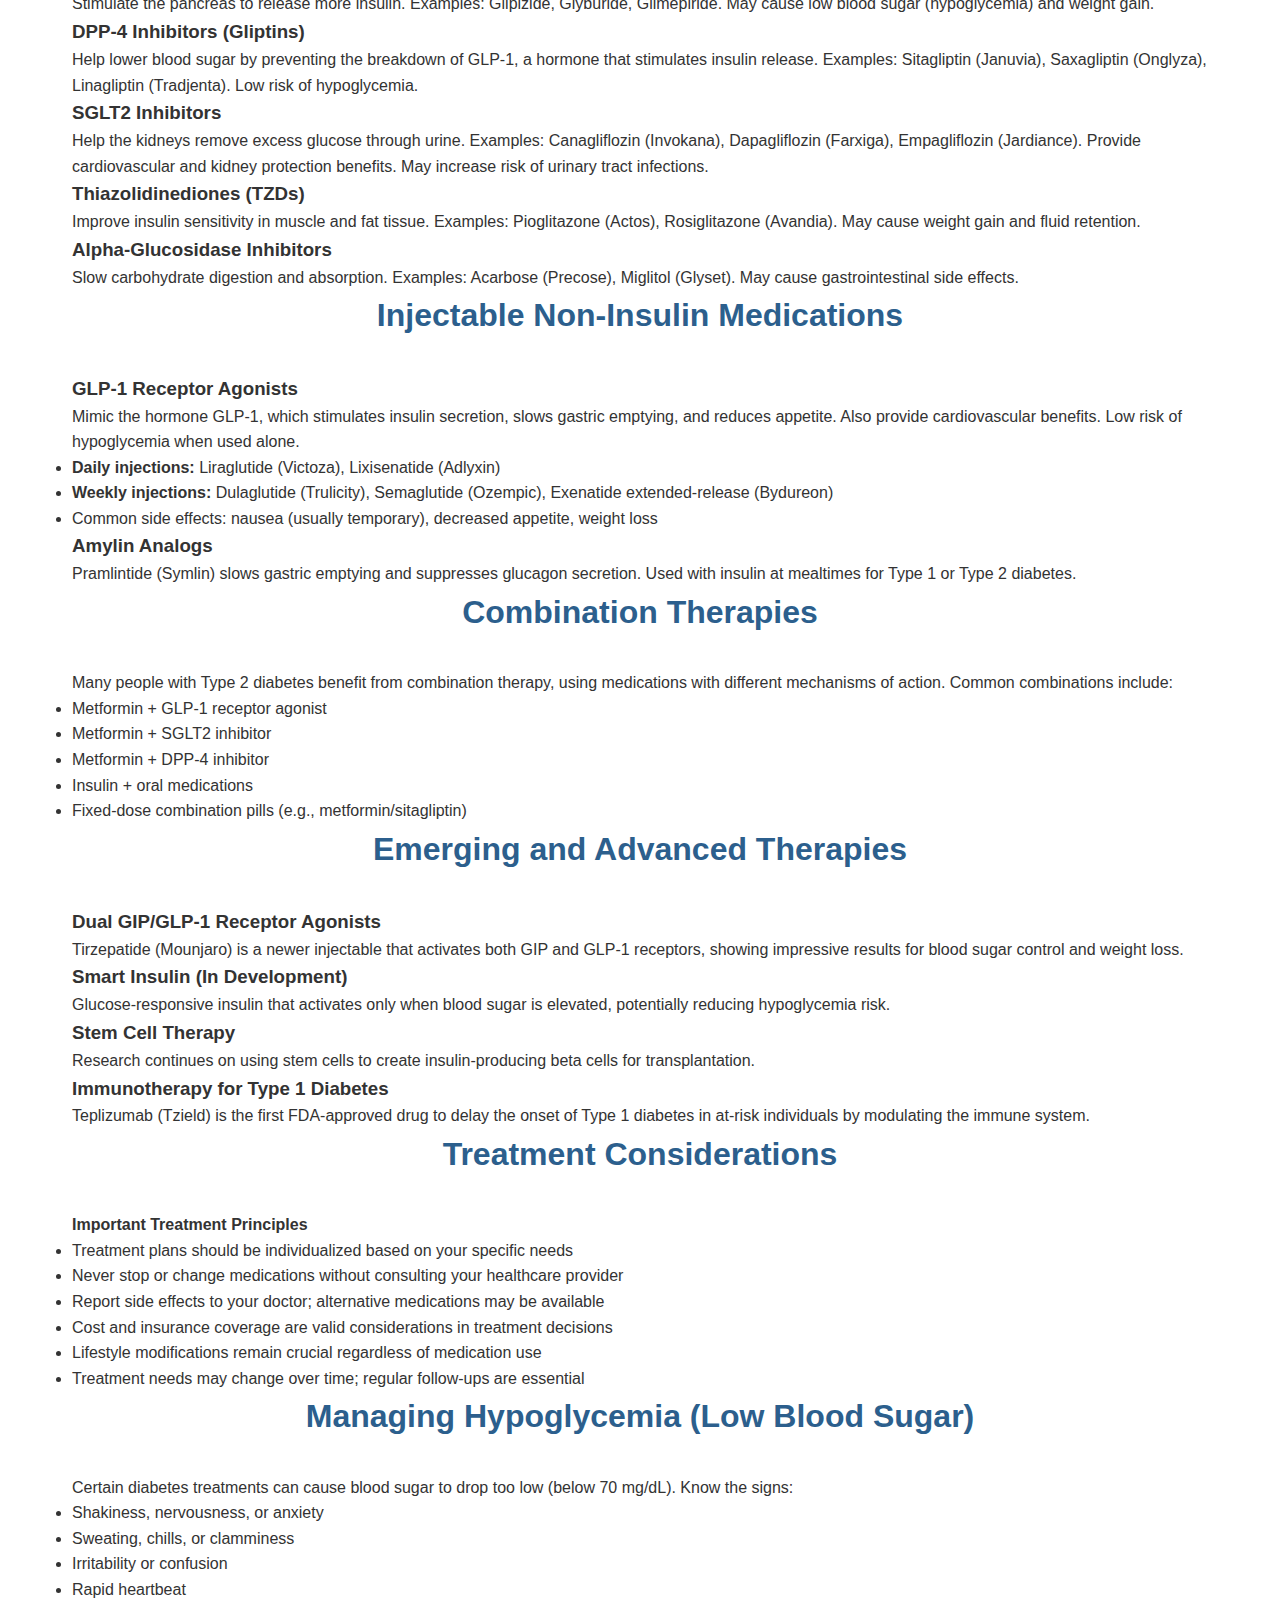
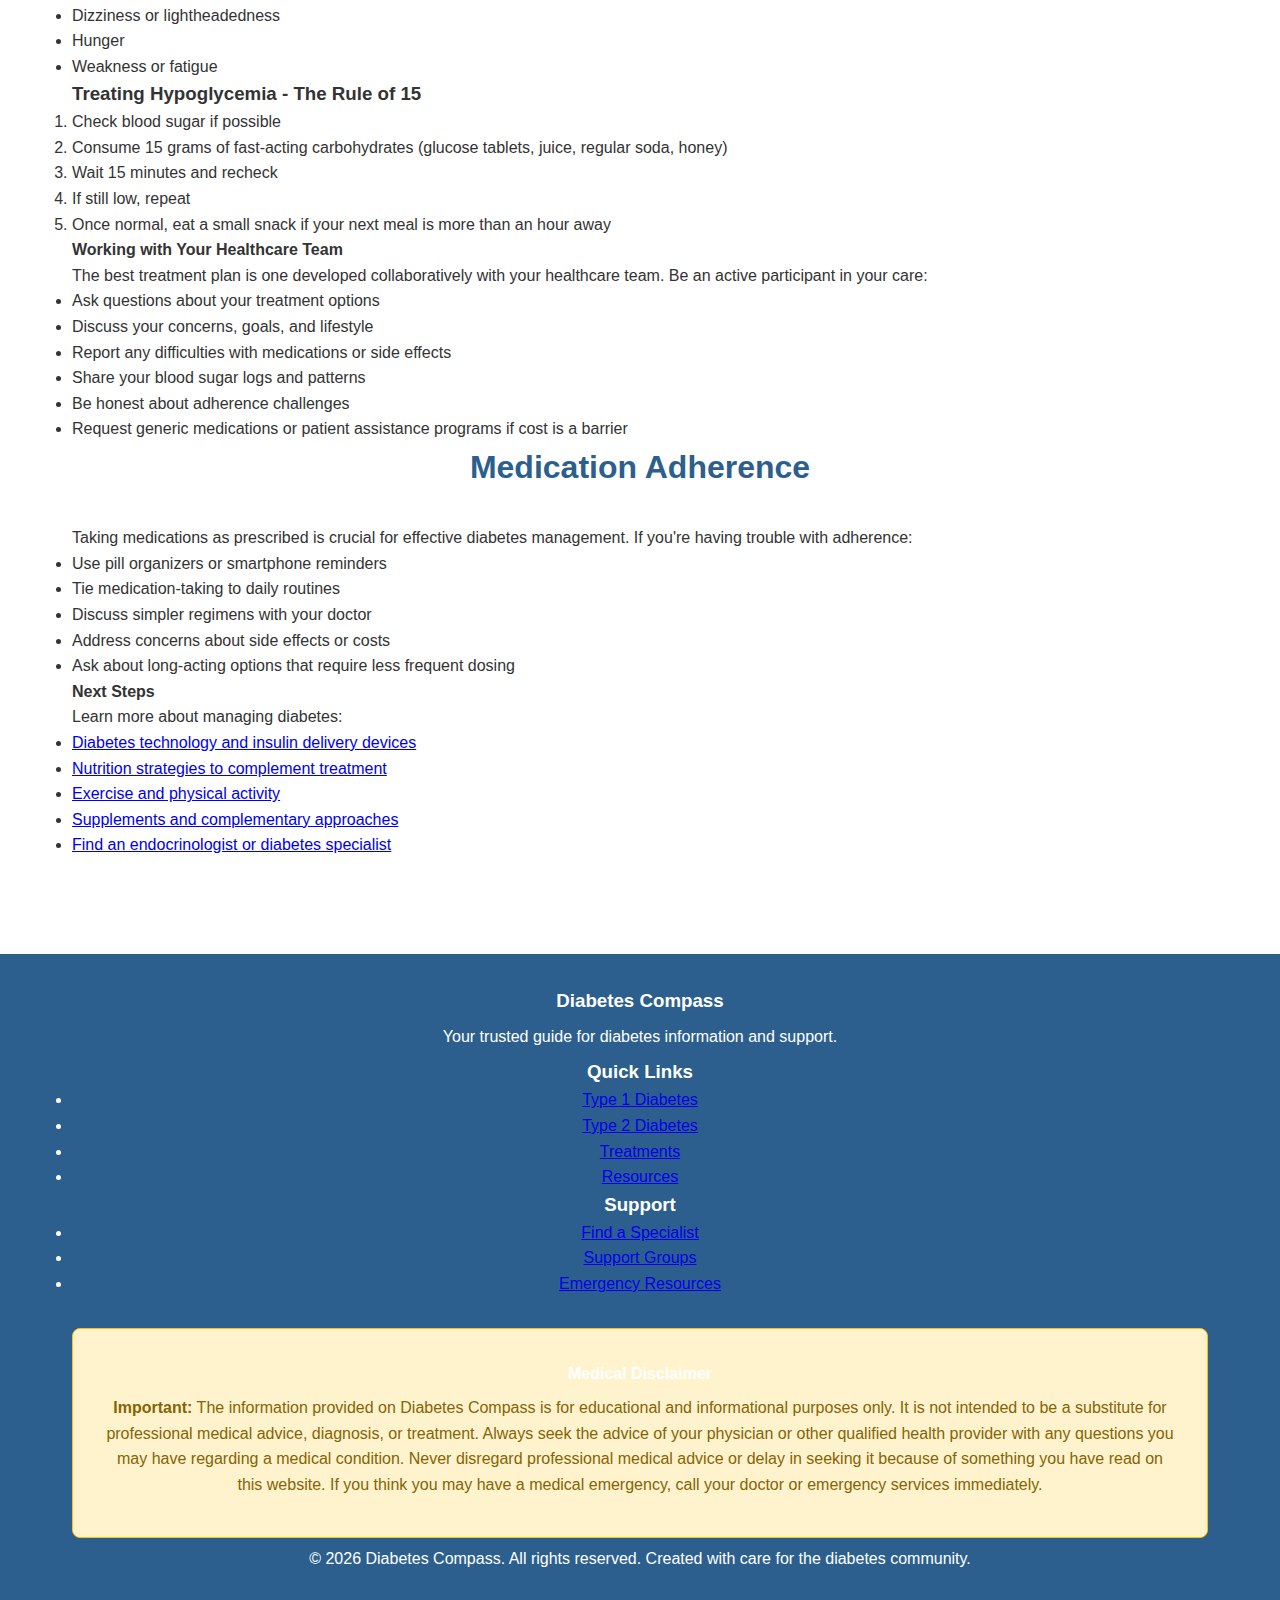
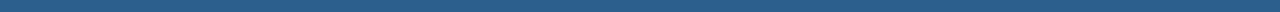
<file: treatments.html>
<!DOCTYPE html>
<html lang="en">
<head>
    <meta charset="UTF-8">
    <meta name="viewport" content="width=device-width, initial-scale=1.0">
    <meta name="description" content="Comprehensive guide to diabetes treatments including insulin therapy, medications, and emerging therapies.">
    <title>Diabetes Treatments - Diabetes Compass</title>
    <link rel="stylesheet" href="styles.css">
</head>
<body>
    <a href="#main-content" class="skip-link">Skip to main content</a>
    
    <header role="banner">
        <nav role="navigation" aria-label="Main navigation">
            <div class="nav-container">
                <div class="logo">
                    <h1>🧭 Diabetes Compass</h1>
                </div>
                <button class="menu-toggle" aria-label="Toggle navigation menu" aria-expanded="false">
                    <span></span>
                    <span></span>
                    <span></span>
                </button>
                <ul class="nav-menu">
                    <li><a href="index.html">Home</a></li>
                    <li><a href="type1.html">Type 1 Diabetes</a></li>
                    <li><a href="type2.html">Type 2 Diabetes</a></li>
                    <li><a href="treatments.html" aria-current="page">Treatments</a></li>
                    <li><a href="nutrition.html">Nutrition</a></li>
                    <li><a href="exercise.html">Exercise</a></li>
                    <li><a href="technology.html">Technology</a></li>
                    <li><a href="directory.html">Specialist Directory</a></li>
                    <li><a href="resources.html">Resources</a></li>
                </ul>
            </div>
        </nav>
    </header>

    <main id="main-content" role="main">
        <section class="hero">
            <div class="container">
                <h2>Diabetes Treatments</h2>
                <p class="hero-subtitle">Evidence-based treatment options for managing diabetes</p>
            </div>
        </section>

        <section class="content-section">
            <div class="container">
                <h2>Overview of Diabetes Treatment</h2>
                <p>
                    Diabetes treatment aims to maintain blood glucose levels within target ranges to prevent short-term 
                    complications and reduce the risk of long-term complications. Treatment plans are individualized 
                    based on diabetes type, age, overall health, and personal circumstances.
                </p>

                <h2>Insulin Therapy</h2>
                <p>
                    Insulin is essential for people with Type 1 diabetes and may be needed for some with Type 2 diabetes. 
                    Since insulin was discovered in 1921, it has saved countless lives and continues to evolve with 
                    new formulations and delivery methods.
                </p>

                <h3>Types of Insulin</h3>
                <ul>
                    <li><strong>Rapid-acting insulin:</strong> Begins working within 15 minutes; peaks at 1 hour; lasts 2-4 hours 
                    (Examples: Humalog, Novolog, Apidra, Fiasp)</li>
                    <li><strong>Short-acting (Regular) insulin:</strong> Starts working in 30 minutes; peaks at 2-3 hours; lasts 3-6 hours 
                    (Examples: Humulin R, Novolin R)</li>
                    <li><strong>Intermediate-acting insulin:</strong> Begins in 2-4 hours; peaks at 4-12 hours; lasts 12-18 hours 
                    (Example: NPH insulin)</li>
                    <li><strong>Long-acting insulin:</strong> Starts working in several hours; provides steady insulin for 24+ hours 
                    (Examples: Lantus, Levemir, Basaglar, Toujeo, Tresiba)</li>
                    <li><strong>Ultra-long-acting insulin:</strong> Can last up to 42 hours with stable levels 
                    (Example: Tresiba)</li>
                    <li><strong>Premixed insulin:</strong> Combination of rapid/short-acting and intermediate-acting insulins</li>
                </ul>

                <h3>Insulin Delivery Methods</h3>
                <ul>
                    <li><strong>Syringes:</strong> Traditional method; drawing insulin from vials</li>
                    <li><strong>Insulin pens:</strong> Convenient, portable, pre-filled or reusable with cartridges</li>
                    <li><strong>Insulin pumps:</strong> Deliver continuous insulin; worn externally</li>
                    <li><strong>Inhaled insulin:</strong> Rapid-acting insulin taken through inhaler (Afrezza)</li>
                    <li><strong>Smart insulin pens:</strong> Track doses and timing electronically</li>
                </ul>

                <div class="info-box">
                    <h4>Insulin Storage and Safety</h4>
                    <ul>
                        <li>Unopened insulin should be refrigerated (36-46°F / 2-8°C)</li>
                        <li>Insulin in use can be kept at room temperature (below 86°F / 30°C) for 28-42 days depending on type</li>
                        <li>Never freeze insulin or expose to extreme heat</li>
                        <li>Check expiration dates and appearance before use</li>
                        <li>Rotate injection sites to prevent lipodystrophy</li>
                    </ul>
                </div>

                <h2>Oral Medications for Type 2 Diabetes</h2>
                <p>
                    Many medications help manage Type 2 diabetes by different mechanisms. Your healthcare provider 
                    will determine the best medication(s) for you.
                </p>

                <h3>Metformin</h3>
                <p>
                    Usually the first medication prescribed for Type 2 diabetes. Reduces glucose production in the 
                    liver and improves insulin sensitivity. Generally well-tolerated with few side effects.
                </p>

                <h3>Sulfonylureas</h3>
                <p>
                    Stimulate the pancreas to release more insulin. Examples: Glipizide, Glyburide, Glimepiride. 
                    May cause low blood sugar (hypoglycemia) and weight gain.
                </p>

                <h3>DPP-4 Inhibitors (Gliptins)</h3>
                <p>
                    Help lower blood sugar by preventing the breakdown of GLP-1, a hormone that stimulates insulin 
                    release. Examples: Sitagliptin (Januvia), Saxagliptin (Onglyza), Linagliptin (Tradjenta). 
                    Low risk of hypoglycemia.
                </p>

                <h3>SGLT2 Inhibitors</h3>
                <p>
                    Help the kidneys remove excess glucose through urine. Examples: Canagliflozin (Invokana), 
                    Dapagliflozin (Farxiga), Empagliflozin (Jardiance). Provide cardiovascular and kidney protection 
                    benefits. May increase risk of urinary tract infections.
                </p>

                <h3>Thiazolidinediones (TZDs)</h3>
                <p>
                    Improve insulin sensitivity in muscle and fat tissue. Examples: Pioglitazone (Actos), Rosiglitazone (Avandia). 
                    May cause weight gain and fluid retention.
                </p>

                <h3>Alpha-Glucosidase Inhibitors</h3>
                <p>
                    Slow carbohydrate digestion and absorption. Examples: Acarbose (Precose), Miglitol (Glyset). 
                    May cause gastrointestinal side effects.
                </p>

                <h2>Injectable Non-Insulin Medications</h2>

                <h3>GLP-1 Receptor Agonists</h3>
                <p>
                    Mimic the hormone GLP-1, which stimulates insulin secretion, slows gastric emptying, and reduces 
                    appetite. Also provide cardiovascular benefits. Low risk of hypoglycemia when used alone.
                </p>
                <ul>
                    <li><strong>Daily injections:</strong> Liraglutide (Victoza), Lixisenatide (Adlyxin)</li>
                    <li><strong>Weekly injections:</strong> Dulaglutide (Trulicity), Semaglutide (Ozempic), Exenatide extended-release (Bydureon)</li>
                    <li>Common side effects: nausea (usually temporary), decreased appetite, weight loss</li>
                </ul>

                <h3>Amylin Analogs</h3>
                <p>
                    Pramlintide (Symlin) slows gastric emptying and suppresses glucagon secretion. Used with insulin 
                    at mealtimes for Type 1 or Type 2 diabetes.
                </p>

                <h2>Combination Therapies</h2>
                <p>
                    Many people with Type 2 diabetes benefit from combination therapy, using medications with different 
                    mechanisms of action. Common combinations include:
                </p>
                <ul>
                    <li>Metformin + GLP-1 receptor agonist</li>
                    <li>Metformin + SGLT2 inhibitor</li>
                    <li>Metformin + DPP-4 inhibitor</li>
                    <li>Insulin + oral medications</li>
                    <li>Fixed-dose combination pills (e.g., metformin/sitagliptin)</li>
                </ul>

                <h2>Emerging and Advanced Therapies</h2>

                <h3>Dual GIP/GLP-1 Receptor Agonists</h3>
                <p>
                    Tirzepatide (Mounjaro) is a newer injectable that activates both GIP and GLP-1 receptors, 
                    showing impressive results for blood sugar control and weight loss.
                </p>

                <h3>Smart Insulin (In Development)</h3>
                <p>
                    Glucose-responsive insulin that activates only when blood sugar is elevated, potentially 
                    reducing hypoglycemia risk.
                </p>

                <h3>Stem Cell Therapy</h3>
                <p>
                    Research continues on using stem cells to create insulin-producing beta cells for transplantation.
                </p>

                <h3>Immunotherapy for Type 1 Diabetes</h3>
                <p>
                    Teplizumab (Tzield) is the first FDA-approved drug to delay the onset of Type 1 diabetes in 
                    at-risk individuals by modulating the immune system.
                </p>

                <h2>Treatment Considerations</h2>

                <div class="warning-box">
                    <h4>Important Treatment Principles</h4>
                    <ul>
                        <li>Treatment plans should be individualized based on your specific needs</li>
                        <li>Never stop or change medications without consulting your healthcare provider</li>
                        <li>Report side effects to your doctor; alternative medications may be available</li>
                        <li>Cost and insurance coverage are valid considerations in treatment decisions</li>
                        <li>Lifestyle modifications remain crucial regardless of medication use</li>
                        <li>Treatment needs may change over time; regular follow-ups are essential</li>
                    </ul>
                </div>

                <h2>Managing Hypoglycemia (Low Blood Sugar)</h2>
                <p>
                    Certain diabetes treatments can cause blood sugar to drop too low (below 70 mg/dL). Know the signs:
                </p>
                <ul>
                    <li>Shakiness, nervousness, or anxiety</li>
                    <li>Sweating, chills, or clamminess</li>
                    <li>Irritability or confusion</li>
                    <li>Rapid heartbeat</li>
                    <li>Dizziness or lightheadedness</li>
                    <li>Hunger</li>
                    <li>Weakness or fatigue</li>
                </ul>

                <h3>Treating Hypoglycemia - The Rule of 15</h3>
                <ol>
                    <li>Check blood sugar if possible</li>
                    <li>Consume 15 grams of fast-acting carbohydrates (glucose tablets, juice, regular soda, honey)</li>
                    <li>Wait 15 minutes and recheck</li>
                    <li>If still low, repeat</li>
                    <li>Once normal, eat a small snack if your next meal is more than an hour away</li>
                </ol>

                <div class="success-box">
                    <h4>Working with Your Healthcare Team</h4>
                    <p>
                        The best treatment plan is one developed collaboratively with your healthcare team. 
                        Be an active participant in your care:
                    </p>
                    <ul>
                        <li>Ask questions about your treatment options</li>
                        <li>Discuss your concerns, goals, and lifestyle</li>
                        <li>Report any difficulties with medications or side effects</li>
                        <li>Share your blood sugar logs and patterns</li>
                        <li>Be honest about adherence challenges</li>
                        <li>Request generic medications or patient assistance programs if cost is a barrier</li>
                    </ul>
                </div>

                <h2>Medication Adherence</h2>
                <p>
                    Taking medications as prescribed is crucial for effective diabetes management. If you're having 
                    trouble with adherence:
                </p>
                <ul>
                    <li>Use pill organizers or smartphone reminders</li>
                    <li>Tie medication-taking to daily routines</li>
                    <li>Discuss simpler regimens with your doctor</li>
                    <li>Address concerns about side effects or costs</li>
                    <li>Ask about long-acting options that require less frequent dosing</li>
                </ul>

                <div class="info-box">
                    <h4>Next Steps</h4>
                    <p>Learn more about managing diabetes:</p>
                    <ul>
                        <li><a href="technology.html">Diabetes technology and insulin delivery devices</a></li>
                        <li><a href="nutrition.html">Nutrition strategies to complement treatment</a></li>
                        <li><a href="exercise.html">Exercise and physical activity</a></li>
                        <li><a href="supplements.html">Supplements and complementary approaches</a></li>
                        <li><a href="directory.html">Find an endocrinologist or diabetes specialist</a></li>
                    </ul>
                </div>
            </div>
        </section>
    </main>

    <footer role="contentinfo">
        <div class="container">
            <div class="footer-content">
                <div class="footer-section">
                    <h3>Diabetes Compass</h3>
                    <p>Your trusted guide for diabetes information and support.</p>
                </div>
                <div class="footer-section">
                    <h3>Quick Links</h3>
                    <ul>
                        <li><a href="type1.html">Type 1 Diabetes</a></li>
                        <li><a href="type2.html">Type 2 Diabetes</a></li>
                        <li><a href="treatments.html">Treatments</a></li>
                        <li><a href="resources.html">Resources</a></li>
                    </ul>
                </div>
                <div class="footer-section">
                    <h3>Support</h3>
                    <ul>
                        <li><a href="directory.html">Find a Specialist</a></li>
                        <li><a href="resources.html#support">Support Groups</a></li>
                        <li><a href="resources.html#emergency">Emergency Resources</a></li>
                    </ul>
                </div>
            </div>
            <div class="disclaimer">
                <h4>Medical Disclaimer</h4>
                <p>
                    <strong>Important:</strong> The information provided on Diabetes Compass is for educational and informational 
                    purposes only. It is not intended to be a substitute for professional medical advice, diagnosis, or treatment. 
                    Always seek the advice of your physician or other qualified health provider with any questions you may have 
                    regarding a medical condition. Never disregard professional medical advice or delay in seeking it because of 
                    something you have read on this website. If you think you may have a medical emergency, call your doctor or 
                    emergency services immediately.
                </p>
            </div>
            <div class="copyright">
                <p>&copy; 2026 Diabetes Compass. All rights reserved. Created with care for the diabetes community.</p>
            </div>
        </div>
    </footer>

    <script src="script.js"></script>
</body>
</html>
</file>
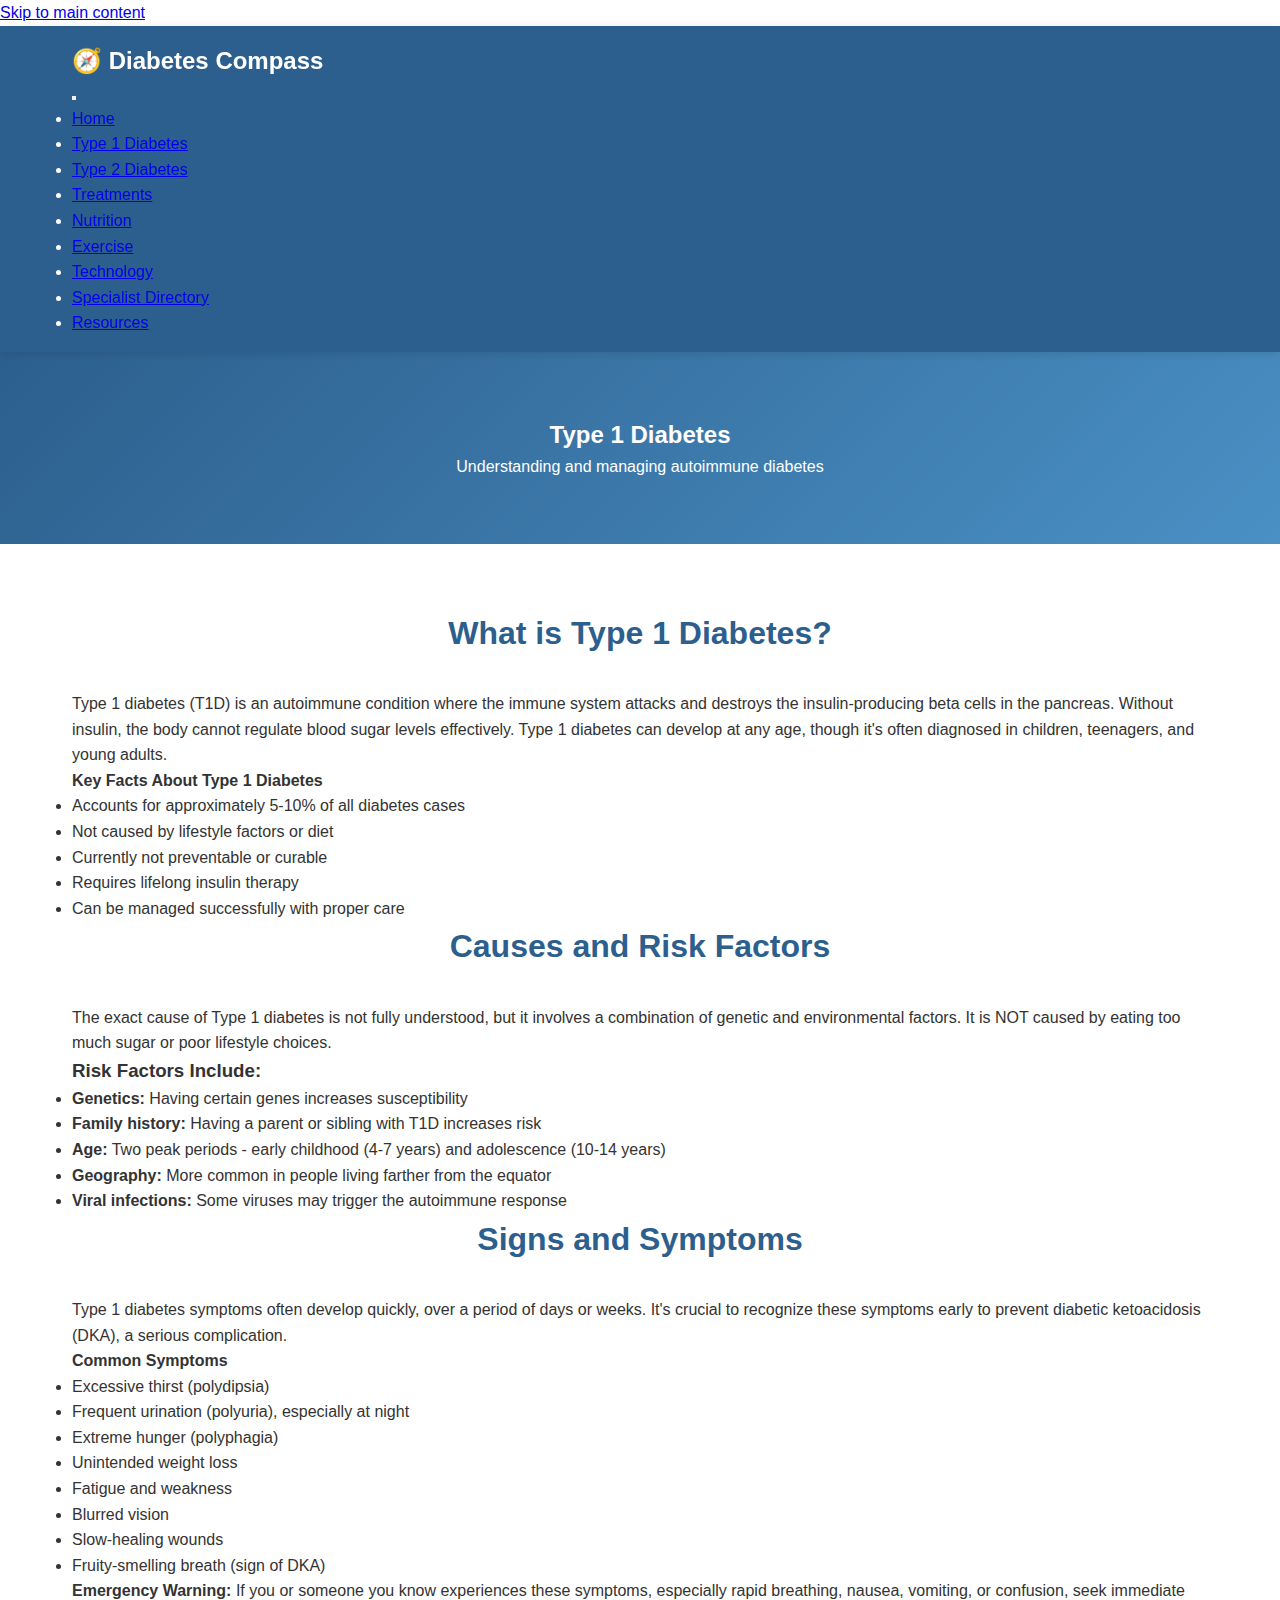
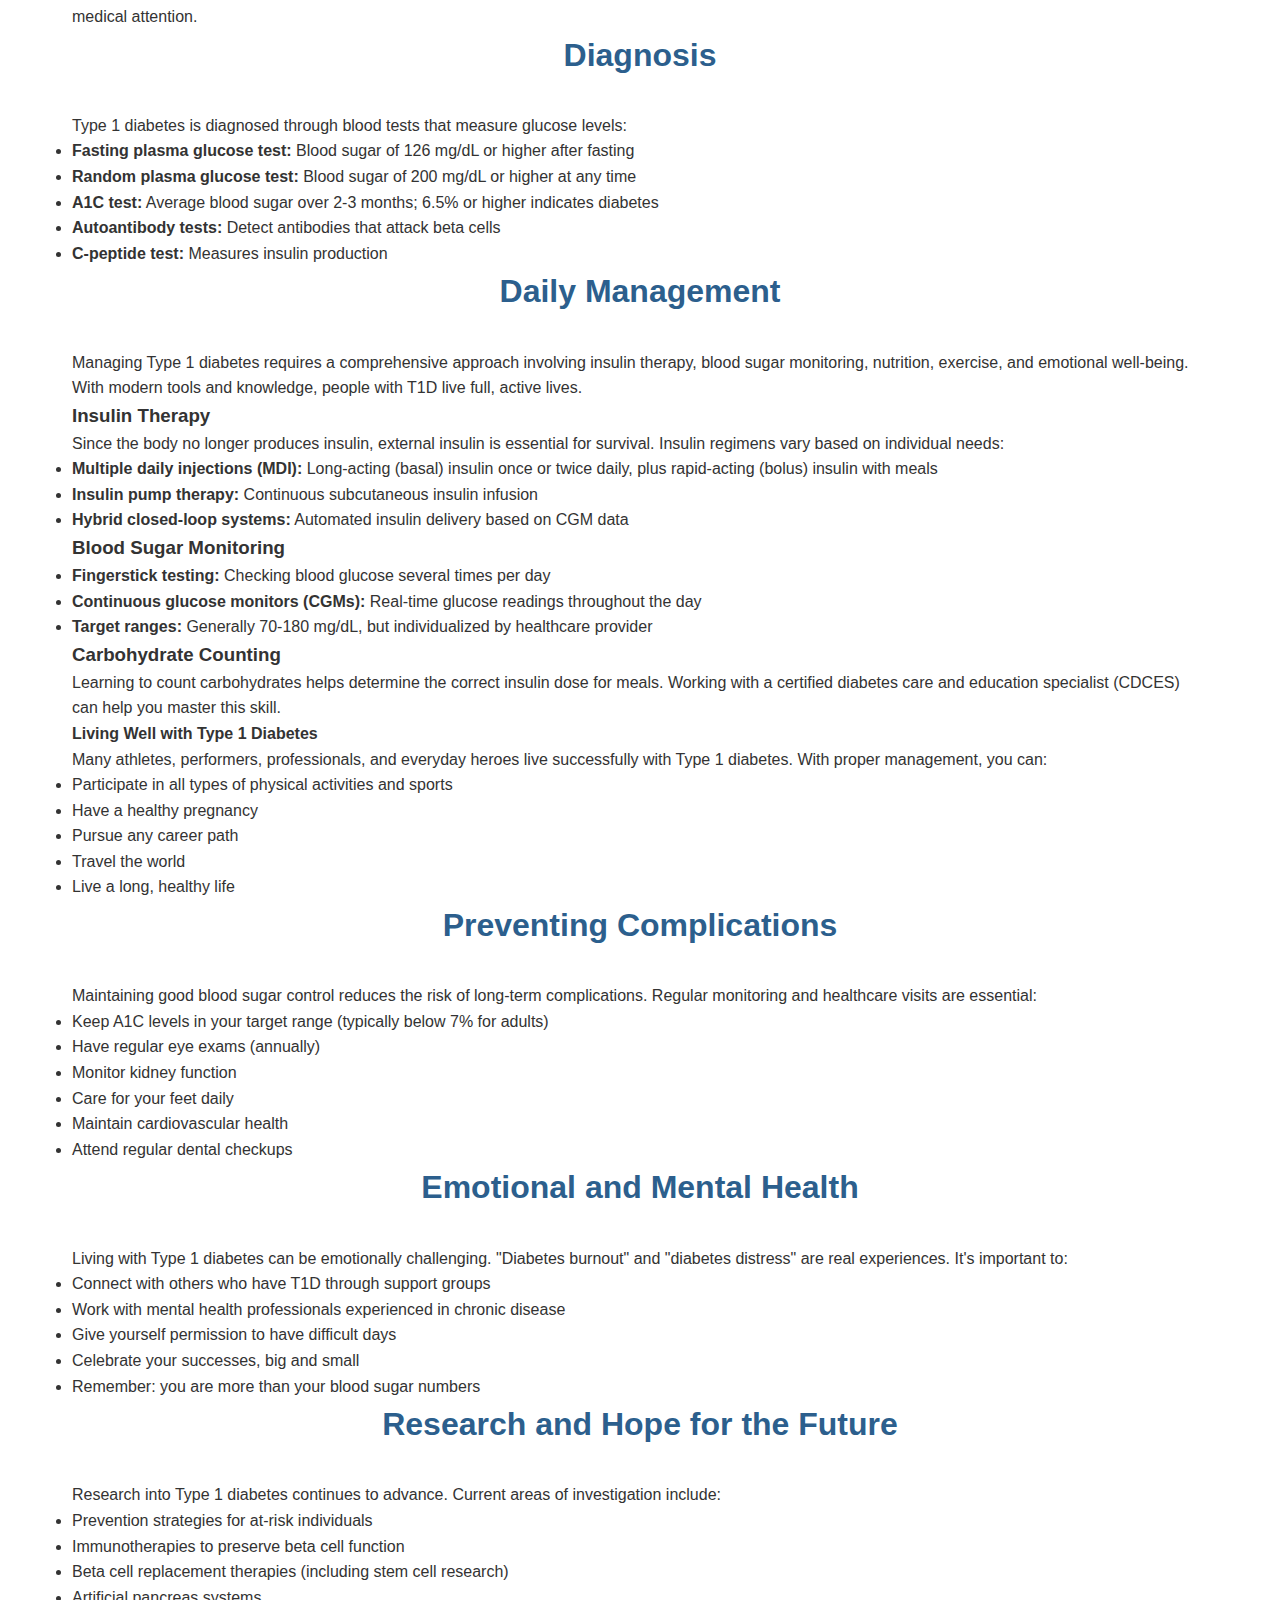
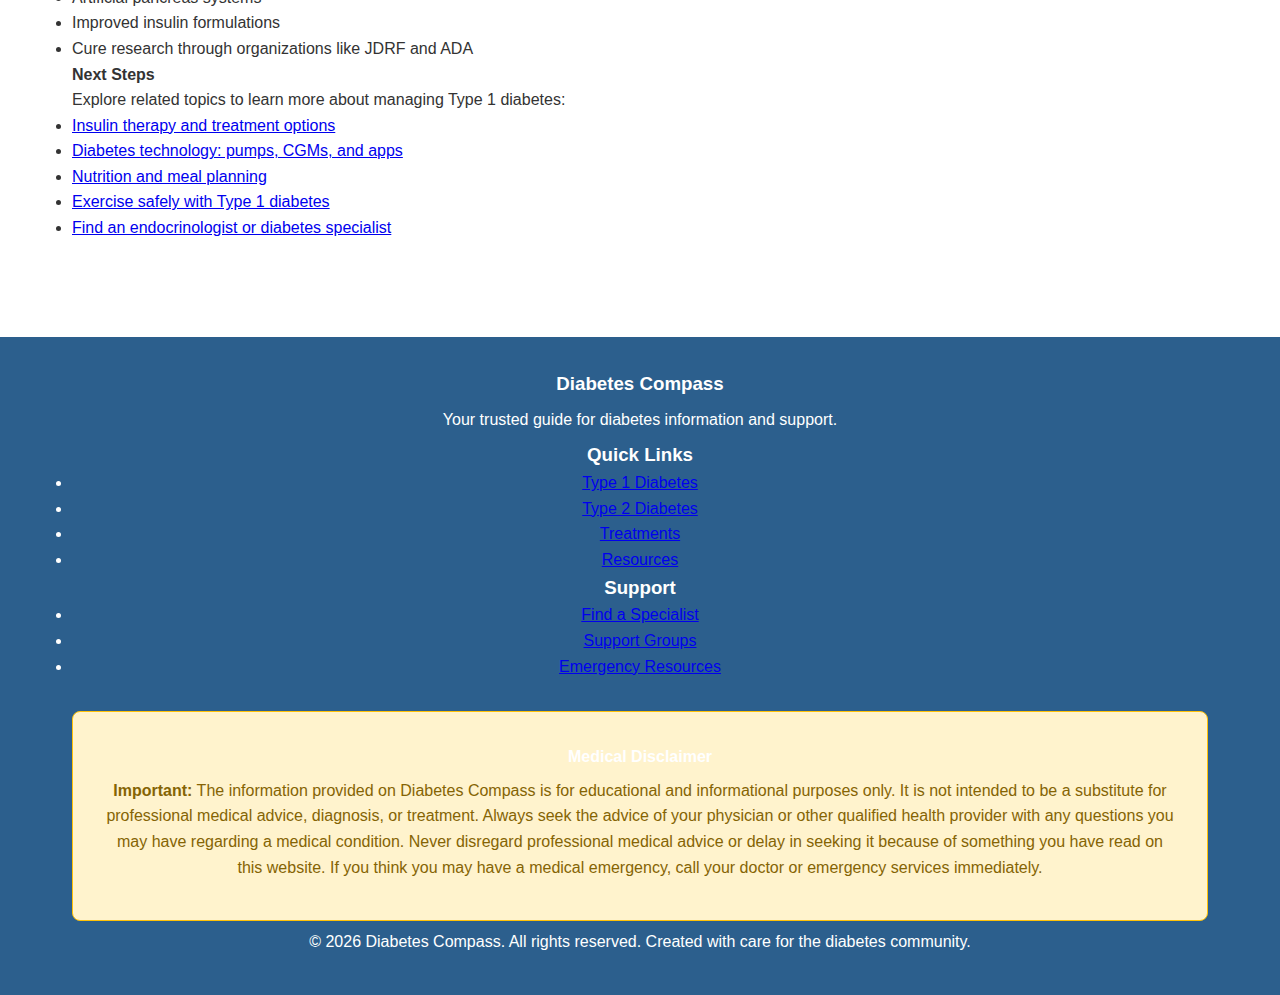
<file: type1.html>
<!DOCTYPE html>
<html lang="en">
<head>
    <meta charset="UTF-8">
    <meta name="viewport" content="width=device-width, initial-scale=1.0">
    <meta name="description" content="Comprehensive information about Type 1 diabetes, including causes, symptoms, management strategies, and living well with T1D.">
    <title>Type 1 Diabetes - Diabetes Compass</title>
    <link rel="stylesheet" href="styles.css">
</head>
<body>
    <a href="#main-content" class="skip-link">Skip to main content</a>
    
    <header role="banner">
        <nav role="navigation" aria-label="Main navigation">
            <div class="nav-container">
                <div class="logo">
                    <h1>🧭 Diabetes Compass</h1>
                </div>
                <button class="menu-toggle" aria-label="Toggle navigation menu" aria-expanded="false">
                    <span></span>
                    <span></span>
                    <span></span>
                </button>
                <ul class="nav-menu">
                    <li><a href="index.html">Home</a></li>
                    <li><a href="type1.html" aria-current="page">Type 1 Diabetes</a></li>
                    <li><a href="type2.html">Type 2 Diabetes</a></li>
                    <li><a href="treatments.html">Treatments</a></li>
                    <li><a href="nutrition.html">Nutrition</a></li>
                    <li><a href="exercise.html">Exercise</a></li>
                    <li><a href="technology.html">Technology</a></li>
                    <li><a href="directory.html">Specialist Directory</a></li>
                    <li><a href="resources.html">Resources</a></li>
                </ul>
            </div>
        </nav>
    </header>

    <main id="main-content" role="main">
        <section class="hero">
            <div class="container">
                <h2>Type 1 Diabetes</h2>
                <p class="hero-subtitle">Understanding and managing autoimmune diabetes</p>
            </div>
        </section>

        <section class="content-section">
            <div class="container">
                <h2>What is Type 1 Diabetes?</h2>
                <p>
                    Type 1 diabetes (T1D) is an autoimmune condition where the immune system attacks and destroys 
                    the insulin-producing beta cells in the pancreas. Without insulin, the body cannot regulate 
                    blood sugar levels effectively. Type 1 diabetes can develop at any age, though it's often 
                    diagnosed in children, teenagers, and young adults.
                </p>

                <div class="info-box">
                    <h4>Key Facts About Type 1 Diabetes</h4>
                    <ul>
                        <li>Accounts for approximately 5-10% of all diabetes cases</li>
                        <li>Not caused by lifestyle factors or diet</li>
                        <li>Currently not preventable or curable</li>
                        <li>Requires lifelong insulin therapy</li>
                        <li>Can be managed successfully with proper care</li>
                    </ul>
                </div>

                <h2>Causes and Risk Factors</h2>
                <p>
                    The exact cause of Type 1 diabetes is not fully understood, but it involves a combination of 
                    genetic and environmental factors. It is NOT caused by eating too much sugar or poor lifestyle choices.
                </p>

                <h3>Risk Factors Include:</h3>
                <ul>
                    <li><strong>Genetics:</strong> Having certain genes increases susceptibility</li>
                    <li><strong>Family history:</strong> Having a parent or sibling with T1D increases risk</li>
                    <li><strong>Age:</strong> Two peak periods - early childhood (4-7 years) and adolescence (10-14 years)</li>
                    <li><strong>Geography:</strong> More common in people living farther from the equator</li>
                    <li><strong>Viral infections:</strong> Some viruses may trigger the autoimmune response</li>
                </ul>

                <h2>Signs and Symptoms</h2>
                <p>
                    Type 1 diabetes symptoms often develop quickly, over a period of days or weeks. It's crucial to 
                    recognize these symptoms early to prevent diabetic ketoacidosis (DKA), a serious complication.
                </p>

                <div class="warning-box">
                    <h4>Common Symptoms</h4>
                    <ul>
                        <li>Excessive thirst (polydipsia)</li>
                        <li>Frequent urination (polyuria), especially at night</li>
                        <li>Extreme hunger (polyphagia)</li>
                        <li>Unintended weight loss</li>
                        <li>Fatigue and weakness</li>
                        <li>Blurred vision</li>
                        <li>Slow-healing wounds</li>
                        <li>Fruity-smelling breath (sign of DKA)</li>
                    </ul>
                    <p><strong>Emergency Warning:</strong> If you or someone you know experiences these symptoms, 
                    especially rapid breathing, nausea, vomiting, or confusion, seek immediate medical attention.</p>
                </div>

                <h2>Diagnosis</h2>
                <p>Type 1 diabetes is diagnosed through blood tests that measure glucose levels:</p>
                <ul>
                    <li><strong>Fasting plasma glucose test:</strong> Blood sugar of 126 mg/dL or higher after fasting</li>
                    <li><strong>Random plasma glucose test:</strong> Blood sugar of 200 mg/dL or higher at any time</li>
                    <li><strong>A1C test:</strong> Average blood sugar over 2-3 months; 6.5% or higher indicates diabetes</li>
                    <li><strong>Autoantibody tests:</strong> Detect antibodies that attack beta cells</li>
                    <li><strong>C-peptide test:</strong> Measures insulin production</li>
                </ul>

                <h2>Daily Management</h2>
                <p>
                    Managing Type 1 diabetes requires a comprehensive approach involving insulin therapy, blood sugar 
                    monitoring, nutrition, exercise, and emotional well-being. With modern tools and knowledge, people 
                    with T1D live full, active lives.
                </p>

                <h3>Insulin Therapy</h3>
                <p>
                    Since the body no longer produces insulin, external insulin is essential for survival. Insulin 
                    regimens vary based on individual needs:
                </p>
                <ul>
                    <li><strong>Multiple daily injections (MDI):</strong> Long-acting (basal) insulin once or twice daily, 
                    plus rapid-acting (bolus) insulin with meals</li>
                    <li><strong>Insulin pump therapy:</strong> Continuous subcutaneous insulin infusion</li>
                    <li><strong>Hybrid closed-loop systems:</strong> Automated insulin delivery based on CGM data</li>
                </ul>

                <h3>Blood Sugar Monitoring</h3>
                <ul>
                    <li><strong>Fingerstick testing:</strong> Checking blood glucose several times per day</li>
                    <li><strong>Continuous glucose monitors (CGMs):</strong> Real-time glucose readings throughout the day</li>
                    <li><strong>Target ranges:</strong> Generally 70-180 mg/dL, but individualized by healthcare provider</li>
                </ul>

                <h3>Carbohydrate Counting</h3>
                <p>
                    Learning to count carbohydrates helps determine the correct insulin dose for meals. Working with 
                    a certified diabetes care and education specialist (CDCES) can help you master this skill.
                </p>

                <div class="success-box">
                    <h4>Living Well with Type 1 Diabetes</h4>
                    <p>
                        Many athletes, performers, professionals, and everyday heroes live successfully with Type 1 diabetes. 
                        With proper management, you can:
                    </p>
                    <ul>
                        <li>Participate in all types of physical activities and sports</li>
                        <li>Have a healthy pregnancy</li>
                        <li>Pursue any career path</li>
                        <li>Travel the world</li>
                        <li>Live a long, healthy life</li>
                    </ul>
                </div>

                <h2>Preventing Complications</h2>
                <p>
                    Maintaining good blood sugar control reduces the risk of long-term complications. Regular monitoring 
                    and healthcare visits are essential:
                </p>
                <ul>
                    <li>Keep A1C levels in your target range (typically below 7% for adults)</li>
                    <li>Have regular eye exams (annually)</li>
                    <li>Monitor kidney function</li>
                    <li>Care for your feet daily</li>
                    <li>Maintain cardiovascular health</li>
                    <li>Attend regular dental checkups</li>
                </ul>

                <h2>Emotional and Mental Health</h2>
                <p>
                    Living with Type 1 diabetes can be emotionally challenging. "Diabetes burnout" and "diabetes distress" 
                    are real experiences. It's important to:
                </p>
                <ul>
                    <li>Connect with others who have T1D through support groups</li>
                    <li>Work with mental health professionals experienced in chronic disease</li>
                    <li>Give yourself permission to have difficult days</li>
                    <li>Celebrate your successes, big and small</li>
                    <li>Remember: you are more than your blood sugar numbers</li>
                </ul>

                <h2>Research and Hope for the Future</h2>
                <p>
                    Research into Type 1 diabetes continues to advance. Current areas of investigation include:
                </p>
                <ul>
                    <li>Prevention strategies for at-risk individuals</li>
                    <li>Immunotherapies to preserve beta cell function</li>
                    <li>Beta cell replacement therapies (including stem cell research)</li>
                    <li>Artificial pancreas systems</li>
                    <li>Improved insulin formulations</li>
                    <li>Cure research through organizations like JDRF and ADA</li>
                </ul>

                <div class="info-box">
                    <h4>Next Steps</h4>
                    <p>Explore related topics to learn more about managing Type 1 diabetes:</p>
                    <ul>
                        <li><a href="treatments.html">Insulin therapy and treatment options</a></li>
                        <li><a href="technology.html">Diabetes technology: pumps, CGMs, and apps</a></li>
                        <li><a href="nutrition.html">Nutrition and meal planning</a></li>
                        <li><a href="exercise.html">Exercise safely with Type 1 diabetes</a></li>
                        <li><a href="directory.html">Find an endocrinologist or diabetes specialist</a></li>
                    </ul>
                </div>
            </div>
        </section>
    </main>

    <footer role="contentinfo">
        <div class="container">
            <div class="footer-content">
                <div class="footer-section">
                    <h3>Diabetes Compass</h3>
                    <p>Your trusted guide for diabetes information and support.</p>
                </div>
                <div class="footer-section">
                    <h3>Quick Links</h3>
                    <ul>
                        <li><a href="type1.html">Type 1 Diabetes</a></li>
                        <li><a href="type2.html">Type 2 Diabetes</a></li>
                        <li><a href="treatments.html">Treatments</a></li>
                        <li><a href="resources.html">Resources</a></li>
                    </ul>
                </div>
                <div class="footer-section">
                    <h3>Support</h3>
                    <ul>
                        <li><a href="directory.html">Find a Specialist</a></li>
                        <li><a href="resources.html#support">Support Groups</a></li>
                        <li><a href="resources.html#emergency">Emergency Resources</a></li>
                    </ul>
                </div>
            </div>
            <div class="disclaimer">
                <h4>Medical Disclaimer</h4>
                <p>
                    <strong>Important:</strong> The information provided on Diabetes Compass is for educational and informational 
                    purposes only. It is not intended to be a substitute for professional medical advice, diagnosis, or treatment. 
                    Always seek the advice of your physician or other qualified health provider with any questions you may have 
                    regarding a medical condition. Never disregard professional medical advice or delay in seeking it because of 
                    something you have read on this website. If you think you may have a medical emergency, call your doctor or 
                    emergency services immediately.
                </p>
            </div>
            <div class="copyright">
                <p>&copy; 2026 Diabetes Compass. All rights reserved. Created with care for the diabetes community.</p>
            </div>
        </div>
    </footer>

    <script src="script.js"></script>
</body>
</html>
</file>
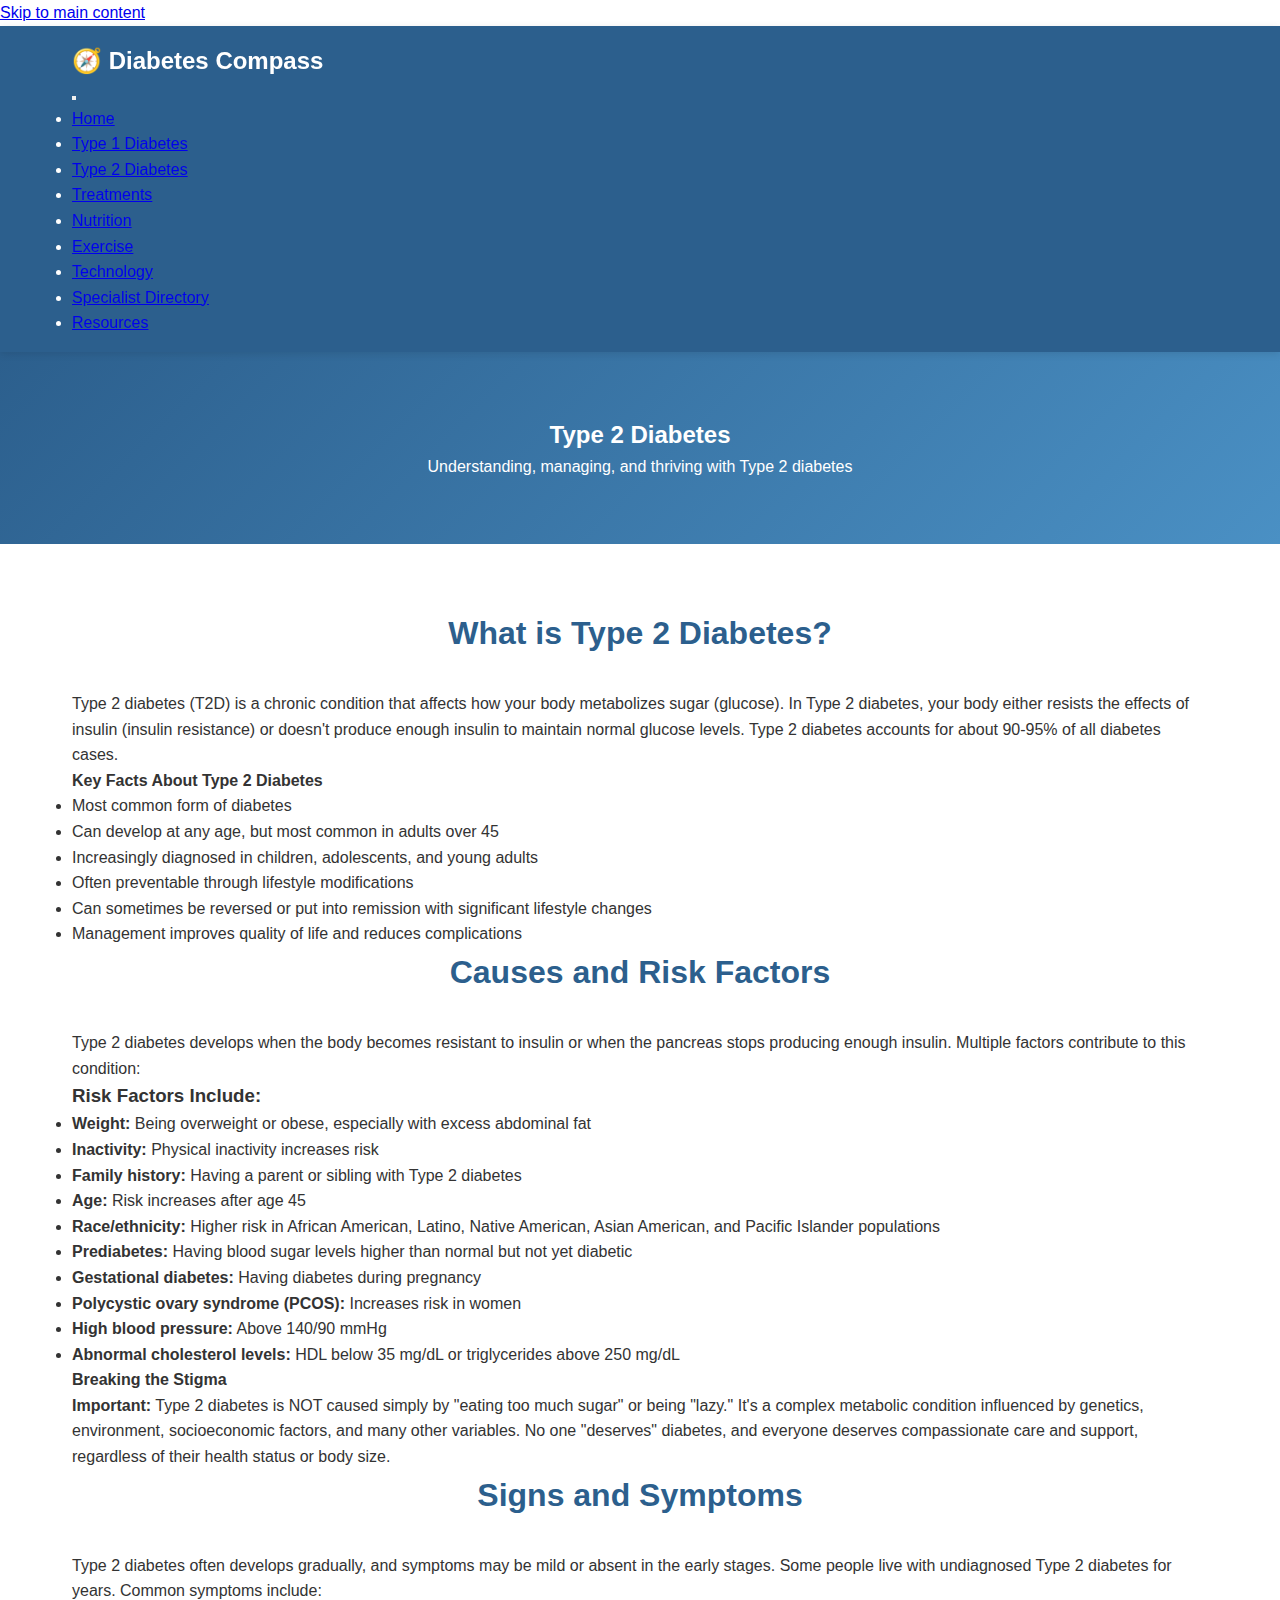
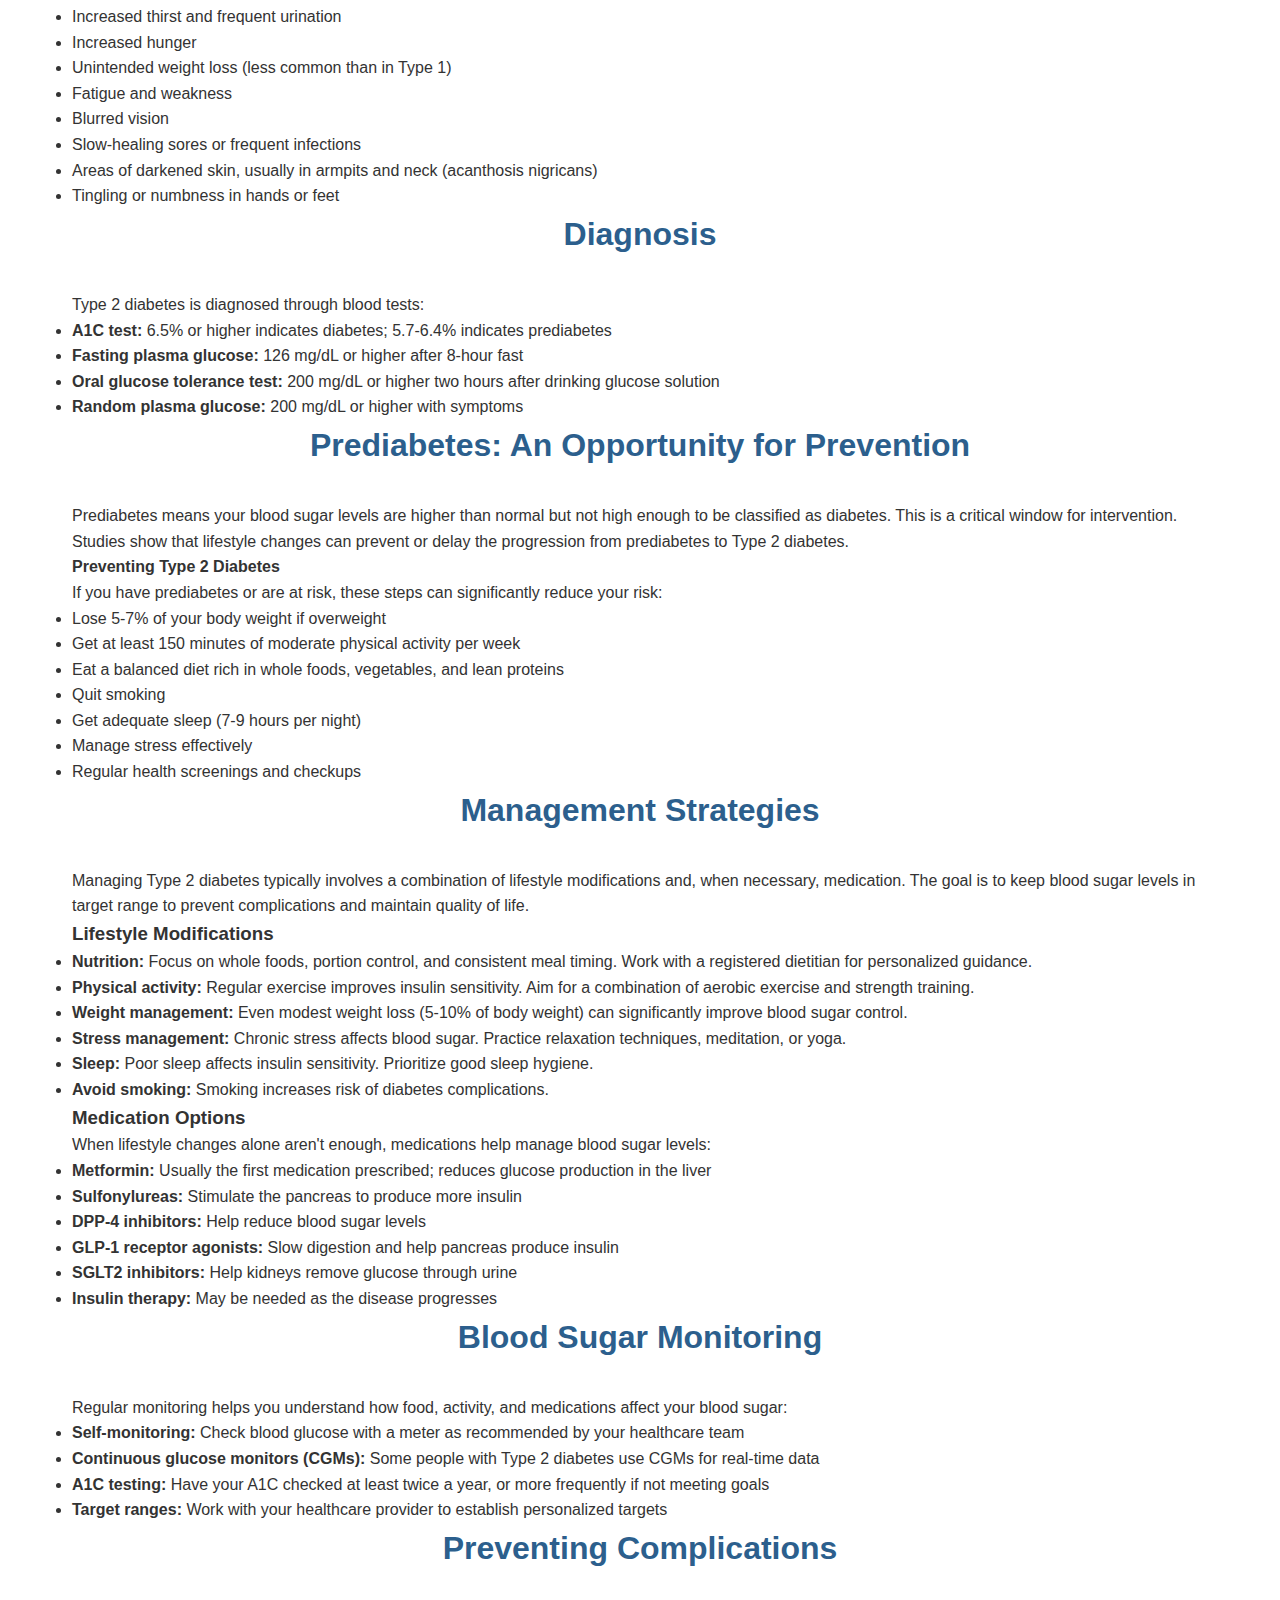
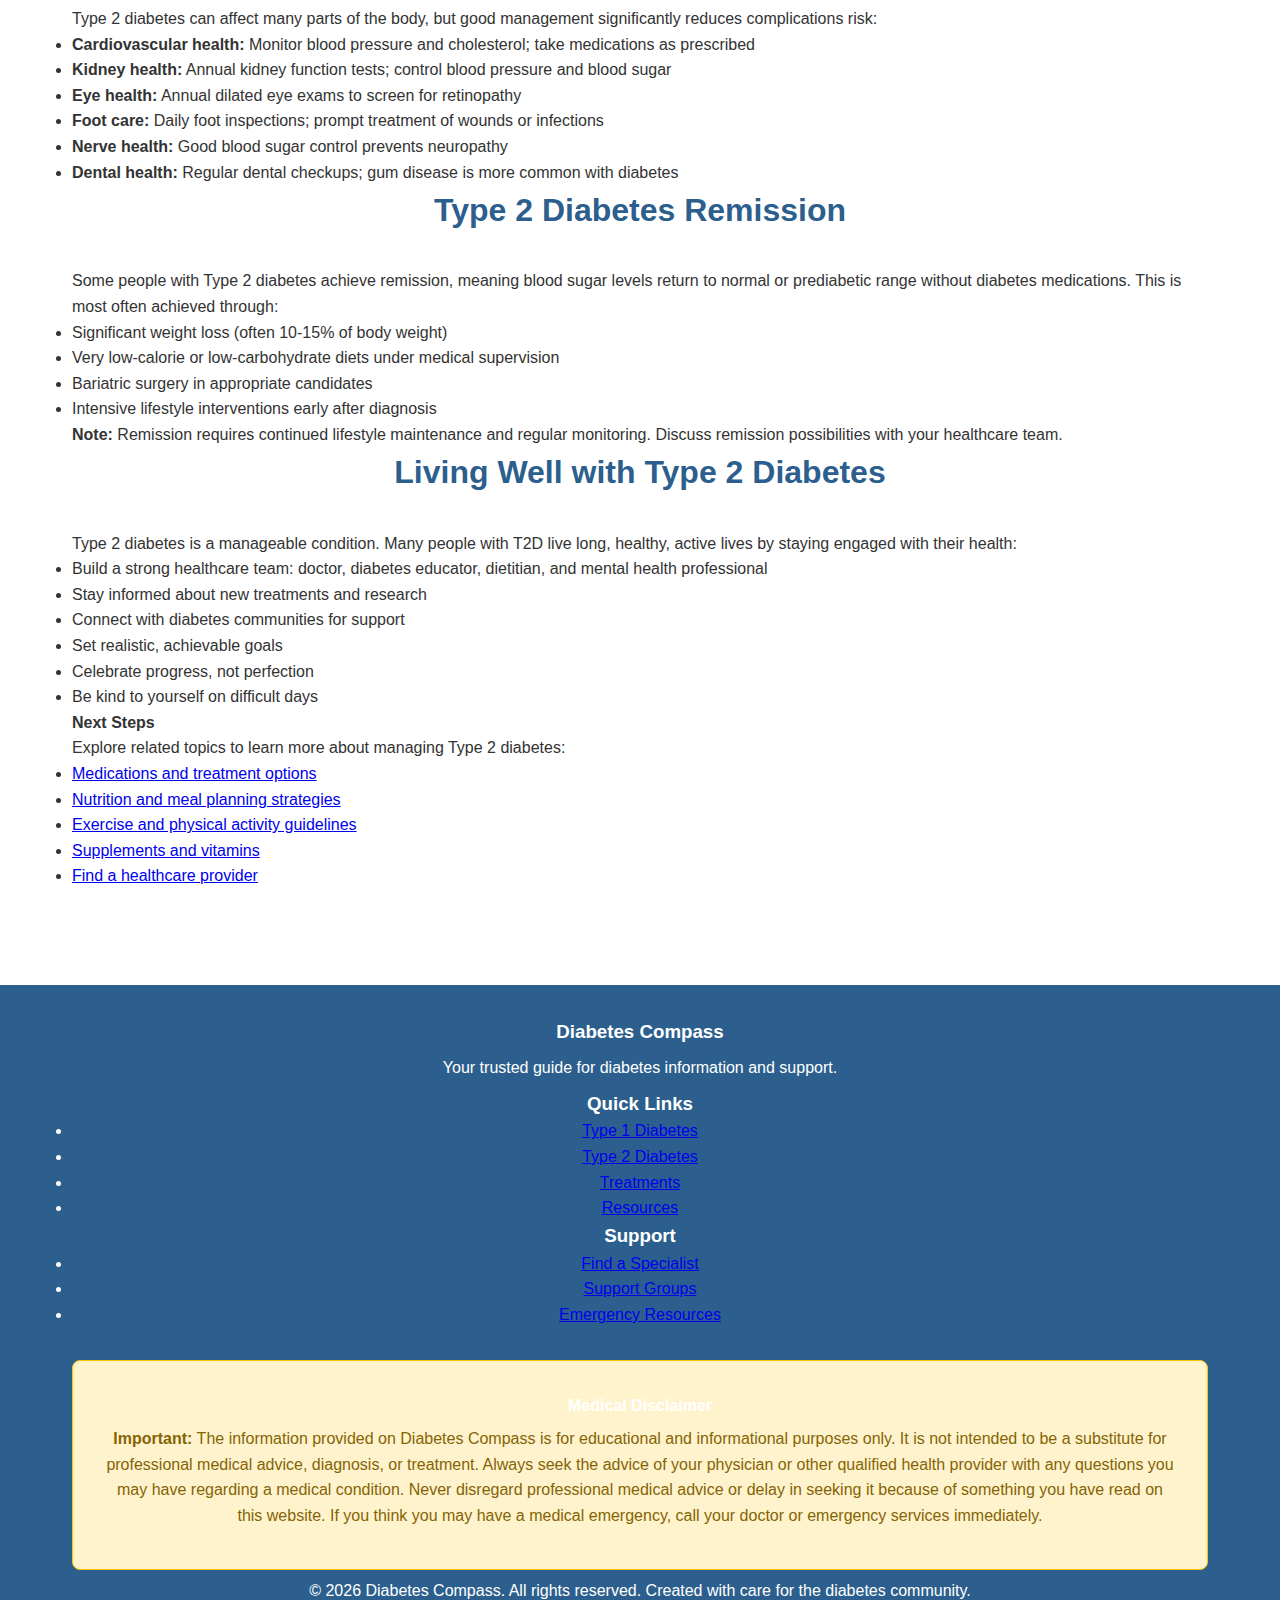
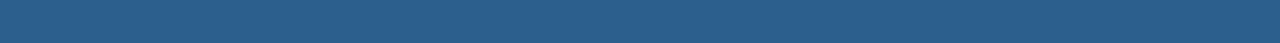
<file: type2.html>
<!DOCTYPE html>
<html lang="en">
<head>
    <meta charset="UTF-8">
    <meta name="viewport" content="width=device-width, initial-scale=1.0">
    <meta name="description" content="Comprehensive information about Type 2 diabetes, including prevention, management, treatment options, and lifestyle strategies.">
    <title>Type 2 Diabetes - Diabetes Compass</title>
    <link rel="stylesheet" href="styles.css">
</head>
<body>
    <a href="#main-content" class="skip-link">Skip to main content</a>
    
    <header role="banner">
        <nav role="navigation" aria-label="Main navigation">
            <div class="nav-container">
                <div class="logo">
                    <h1>🧭 Diabetes Compass</h1>
                </div>
                <button class="menu-toggle" aria-label="Toggle navigation menu" aria-expanded="false">
                    <span></span>
                    <span></span>
                    <span></span>
                </button>
                <ul class="nav-menu">
                    <li><a href="index.html">Home</a></li>
                    <li><a href="type1.html">Type 1 Diabetes</a></li>
                    <li><a href="type2.html" aria-current="page">Type 2 Diabetes</a></li>
                    <li><a href="treatments.html">Treatments</a></li>
                    <li><a href="nutrition.html">Nutrition</a></li>
                    <li><a href="exercise.html">Exercise</a></li>
                    <li><a href="technology.html">Technology</a></li>
                    <li><a href="directory.html">Specialist Directory</a></li>
                    <li><a href="resources.html">Resources</a></li>
                </ul>
            </div>
        </nav>
    </header>

    <main id="main-content" role="main">
        <section class="hero">
            <div class="container">
                <h2>Type 2 Diabetes</h2>
                <p class="hero-subtitle">Understanding, managing, and thriving with Type 2 diabetes</p>
            </div>
        </section>

        <section class="content-section">
            <div class="container">
                <h2>What is Type 2 Diabetes?</h2>
                <p>
                    Type 2 diabetes (T2D) is a chronic condition that affects how your body metabolizes sugar (glucose). 
                    In Type 2 diabetes, your body either resists the effects of insulin (insulin resistance) or doesn't 
                    produce enough insulin to maintain normal glucose levels. Type 2 diabetes accounts for about 90-95% 
                    of all diabetes cases.
                </p>

                <div class="info-box">
                    <h4>Key Facts About Type 2 Diabetes</h4>
                    <ul>
                        <li>Most common form of diabetes</li>
                        <li>Can develop at any age, but most common in adults over 45</li>
                        <li>Increasingly diagnosed in children, adolescents, and young adults</li>
                        <li>Often preventable through lifestyle modifications</li>
                        <li>Can sometimes be reversed or put into remission with significant lifestyle changes</li>
                        <li>Management improves quality of life and reduces complications</li>
                    </ul>
                </div>

                <h2>Causes and Risk Factors</h2>
                <p>
                    Type 2 diabetes develops when the body becomes resistant to insulin or when the pancreas stops 
                    producing enough insulin. Multiple factors contribute to this condition:
                </p>

                <h3>Risk Factors Include:</h3>
                <ul>
                    <li><strong>Weight:</strong> Being overweight or obese, especially with excess abdominal fat</li>
                    <li><strong>Inactivity:</strong> Physical inactivity increases risk</li>
                    <li><strong>Family history:</strong> Having a parent or sibling with Type 2 diabetes</li>
                    <li><strong>Age:</strong> Risk increases after age 45</li>
                    <li><strong>Race/ethnicity:</strong> Higher risk in African American, Latino, Native American, Asian American, and Pacific Islander populations</li>
                    <li><strong>Prediabetes:</strong> Having blood sugar levels higher than normal but not yet diabetic</li>
                    <li><strong>Gestational diabetes:</strong> Having diabetes during pregnancy</li>
                    <li><strong>Polycystic ovary syndrome (PCOS):</strong> Increases risk in women</li>
                    <li><strong>High blood pressure:</strong> Above 140/90 mmHg</li>
                    <li><strong>Abnormal cholesterol levels:</strong> HDL below 35 mg/dL or triglycerides above 250 mg/dL</li>
                </ul>

                <div class="warning-box">
                    <h4>Breaking the Stigma</h4>
                    <p>
                        <strong>Important:</strong> Type 2 diabetes is NOT caused simply by "eating too much sugar" or being "lazy." 
                        It's a complex metabolic condition influenced by genetics, environment, socioeconomic factors, and many 
                        other variables. No one "deserves" diabetes, and everyone deserves compassionate care and support, 
                        regardless of their health status or body size.
                    </p>
                </div>

                <h2>Signs and Symptoms</h2>
                <p>
                    Type 2 diabetes often develops gradually, and symptoms may be mild or absent in the early stages. 
                    Some people live with undiagnosed Type 2 diabetes for years. Common symptoms include:
                </p>
                <ul>
                    <li>Increased thirst and frequent urination</li>
                    <li>Increased hunger</li>
                    <li>Unintended weight loss (less common than in Type 1)</li>
                    <li>Fatigue and weakness</li>
                    <li>Blurred vision</li>
                    <li>Slow-healing sores or frequent infections</li>
                    <li>Areas of darkened skin, usually in armpits and neck (acanthosis nigricans)</li>
                    <li>Tingling or numbness in hands or feet</li>
                </ul>

                <h2>Diagnosis</h2>
                <p>Type 2 diabetes is diagnosed through blood tests:</p>
                <ul>
                    <li><strong>A1C test:</strong> 6.5% or higher indicates diabetes; 5.7-6.4% indicates prediabetes</li>
                    <li><strong>Fasting plasma glucose:</strong> 126 mg/dL or higher after 8-hour fast</li>
                    <li><strong>Oral glucose tolerance test:</strong> 200 mg/dL or higher two hours after drinking glucose solution</li>
                    <li><strong>Random plasma glucose:</strong> 200 mg/dL or higher with symptoms</li>
                </ul>

                <h2>Prediabetes: An Opportunity for Prevention</h2>
                <p>
                    Prediabetes means your blood sugar levels are higher than normal but not high enough to be classified 
                    as diabetes. This is a critical window for intervention. Studies show that lifestyle changes can 
                    prevent or delay the progression from prediabetes to Type 2 diabetes.
                </p>

                <div class="success-box">
                    <h4>Preventing Type 2 Diabetes</h4>
                    <p>If you have prediabetes or are at risk, these steps can significantly reduce your risk:</p>
                    <ul>
                        <li>Lose 5-7% of your body weight if overweight</li>
                        <li>Get at least 150 minutes of moderate physical activity per week</li>
                        <li>Eat a balanced diet rich in whole foods, vegetables, and lean proteins</li>
                        <li>Quit smoking</li>
                        <li>Get adequate sleep (7-9 hours per night)</li>
                        <li>Manage stress effectively</li>
                        <li>Regular health screenings and checkups</li>
                    </ul>
                </div>

                <h2>Management Strategies</h2>
                <p>
                    Managing Type 2 diabetes typically involves a combination of lifestyle modifications and, when 
                    necessary, medication. The goal is to keep blood sugar levels in target range to prevent complications 
                    and maintain quality of life.
                </p>

                <h3>Lifestyle Modifications</h3>
                <ul>
                    <li><strong>Nutrition:</strong> Focus on whole foods, portion control, and consistent meal timing. 
                    Work with a registered dietitian for personalized guidance.</li>
                    <li><strong>Physical activity:</strong> Regular exercise improves insulin sensitivity. Aim for a 
                    combination of aerobic exercise and strength training.</li>
                    <li><strong>Weight management:</strong> Even modest weight loss (5-10% of body weight) can significantly 
                    improve blood sugar control.</li>
                    <li><strong>Stress management:</strong> Chronic stress affects blood sugar. Practice relaxation 
                    techniques, meditation, or yoga.</li>
                    <li><strong>Sleep:</strong> Poor sleep affects insulin sensitivity. Prioritize good sleep hygiene.</li>
                    <li><strong>Avoid smoking:</strong> Smoking increases risk of diabetes complications.</li>
                </ul>

                <h3>Medication Options</h3>
                <p>When lifestyle changes alone aren't enough, medications help manage blood sugar levels:</p>
                <ul>
                    <li><strong>Metformin:</strong> Usually the first medication prescribed; reduces glucose production in the liver</li>
                    <li><strong>Sulfonylureas:</strong> Stimulate the pancreas to produce more insulin</li>
                    <li><strong>DPP-4 inhibitors:</strong> Help reduce blood sugar levels</li>
                    <li><strong>GLP-1 receptor agonists:</strong> Slow digestion and help pancreas produce insulin</li>
                    <li><strong>SGLT2 inhibitors:</strong> Help kidneys remove glucose through urine</li>
                    <li><strong>Insulin therapy:</strong> May be needed as the disease progresses</li>
                </ul>

                <h2>Blood Sugar Monitoring</h2>
                <p>Regular monitoring helps you understand how food, activity, and medications affect your blood sugar:</p>
                <ul>
                    <li><strong>Self-monitoring:</strong> Check blood glucose with a meter as recommended by your healthcare team</li>
                    <li><strong>Continuous glucose monitors (CGMs):</strong> Some people with Type 2 diabetes use CGMs for real-time data</li>
                    <li><strong>A1C testing:</strong> Have your A1C checked at least twice a year, or more frequently if not meeting goals</li>
                    <li><strong>Target ranges:</strong> Work with your healthcare provider to establish personalized targets</li>
                </ul>

                <h2>Preventing Complications</h2>
                <p>
                    Type 2 diabetes can affect many parts of the body, but good management significantly reduces 
                    complications risk:
                </p>
                <ul>
                    <li><strong>Cardiovascular health:</strong> Monitor blood pressure and cholesterol; take medications as prescribed</li>
                    <li><strong>Kidney health:</strong> Annual kidney function tests; control blood pressure and blood sugar</li>
                    <li><strong>Eye health:</strong> Annual dilated eye exams to screen for retinopathy</li>
                    <li><strong>Foot care:</strong> Daily foot inspections; prompt treatment of wounds or infections</li>
                    <li><strong>Nerve health:</strong> Good blood sugar control prevents neuropathy</li>
                    <li><strong>Dental health:</strong> Regular dental checkups; gum disease is more common with diabetes</li>
                </ul>

                <h2>Type 2 Diabetes Remission</h2>
                <p>
                    Some people with Type 2 diabetes achieve remission, meaning blood sugar levels return to normal 
                    or prediabetic range without diabetes medications. This is most often achieved through:
                </p>
                <ul>
                    <li>Significant weight loss (often 10-15% of body weight)</li>
                    <li>Very low-calorie or low-carbohydrate diets under medical supervision</li>
                    <li>Bariatric surgery in appropriate candidates</li>
                    <li>Intensive lifestyle interventions early after diagnosis</li>
                </ul>
                <p>
                    <strong>Note:</strong> Remission requires continued lifestyle maintenance and regular monitoring. 
                    Discuss remission possibilities with your healthcare team.
                </p>

                <h2>Living Well with Type 2 Diabetes</h2>
                <p>
                    Type 2 diabetes is a manageable condition. Many people with T2D live long, healthy, active lives 
                    by staying engaged with their health:
                </p>
                <ul>
                    <li>Build a strong healthcare team: doctor, diabetes educator, dietitian, and mental health professional</li>
                    <li>Stay informed about new treatments and research</li>
                    <li>Connect with diabetes communities for support</li>
                    <li>Set realistic, achievable goals</li>
                    <li>Celebrate progress, not perfection</li>
                    <li>Be kind to yourself on difficult days</li>
                </ul>

                <div class="info-box">
                    <h4>Next Steps</h4>
                    <p>Explore related topics to learn more about managing Type 2 diabetes:</p>
                    <ul>
                        <li><a href="treatments.html">Medications and treatment options</a></li>
                        <li><a href="nutrition.html">Nutrition and meal planning strategies</a></li>
                        <li><a href="exercise.html">Exercise and physical activity guidelines</a></li>
                        <li><a href="supplements.html">Supplements and vitamins</a></li>
                        <li><a href="directory.html">Find a healthcare provider</a></li>
                    </ul>
                </div>
            </div>
        </section>
    </main>

    <footer role="contentinfo">
        <div class="container">
            <div class="footer-content">
                <div class="footer-section">
                    <h3>Diabetes Compass</h3>
                    <p>Your trusted guide for diabetes information and support.</p>
                </div>
                <div class="footer-section">
                    <h3>Quick Links</h3>
                    <ul>
                        <li><a href="type1.html">Type 1 Diabetes</a></li>
                        <li><a href="type2.html">Type 2 Diabetes</a></li>
                        <li><a href="treatments.html">Treatments</a></li>
                        <li><a href="resources.html">Resources</a></li>
                    </ul>
                </div>
                <div class="footer-section">
                    <h3>Support</h3>
                    <ul>
                        <li><a href="directory.html">Find a Specialist</a></li>
                        <li><a href="resources.html#support">Support Groups</a></li>
                        <li><a href="resources.html#emergency">Emergency Resources</a></li>
                    </ul>
                </div>
            </div>
            <div class="disclaimer">
                <h4>Medical Disclaimer</h4>
                <p>
                    <strong>Important:</strong> The information provided on Diabetes Compass is for educational and informational 
                    purposes only. It is not intended to be a substitute for professional medical advice, diagnosis, or treatment. 
                    Always seek the advice of your physician or other qualified health provider with any questions you may have 
                    regarding a medical condition. Never disregard professional medical advice or delay in seeking it because of 
                    something you have read on this website. If you think you may have a medical emergency, call your doctor or 
                    emergency services immediately.
                </p>
            </div>
            <div class="copyright">
                <p>&copy; 2026 Diabetes Compass. All rights reserved. Created with care for the diabetes community.</p>
            </div>
        </div>
    </footer>

    <script src="script.js"></script>
</body>
</html>
</file>
<file: styles.css>
/* Reset and Base Styles */
* {
    margin: 0;
    padding: 0;
    box-sizing: border-box;
}

:root {
    --primary-color: #2c5f8d;
    --secondary-color: #4a90c4;
    --accent-color: #e84a5f;
    --text-color: #333;
    --light-bg: #f8f9fa;
    --white: #ffffff;
    --border-color: #ddd;
    --shadow: 0 2px 8px rgba(0, 0, 0, 0.1);
}

body {
    font-family: 'Segoe UI', Tahoma, Geneva, Verdana, sans-serif;
    line-height: 1.6;
    color: var(--text-color);
    background-color: var(--white);
}

/* Header and Navigation */
header {
    background-color: var(--primary-color);
    color: var(--white);
    box-shadow: var(--shadow);
    position: sticky;
    top: 0;
    z-index: 1000;
}

nav {
    display: flex;
    justify-content: space-between;
    align-items: center;
    padding: 1rem 2rem;
    max-width: 1200px;
    margin: 0 auto;
}

.logo h1 {
    font-size: 1.5rem;
    color: var(--white);
}

.nav-links {
    display: flex;
    list-style: none;
    gap: 2rem;
}

.nav-links a {
    color: var(--white);
    text-decoration: none;
    font-weight: 500;
    transition: color 0.3s;
    padding: 0.5rem 1rem;
    border-radius: 4px;
}

.nav-links a:hover,
.nav-links a.active {
    background-color: var(--secondary-color);
}

.burger {
    display: none;
    cursor: pointer;
}

.burger div {
    width: 25px;
    height: 3px;
    background-color: var(--white);
    margin: 5px;
    transition: all 0.3s ease;
}

/* Hero Section */
.hero {
    background: linear-gradient(135deg, var(--primary-color) 0%, var(--secondary-color) 100%);
    color: var(--white);
    padding: 4rem 2rem;
    text-align: center;
}

.hero-content h2 {
    font-size: 2.5rem;
    margin-bottom: 1rem;
}

.hero-content p {
    font-size: 1.2rem;
    max-width: 600px;
    margin: 0 auto;
}

/* Page Header */
.page-header {
    background: linear-gradient(135deg, var(--primary-color) 0%, var(--secondary-color) 100%);
    color: var(--white);
    padding: 3rem 2rem;
    text-align: center;
}

.page-header h2 {
    font-size: 2.5rem;
    margin-bottom: 0.5rem;
}

.page-header p {
    font-size: 1.1rem;
}

/* Container */
.container {
    max-width: 1200px;
    margin: 0 auto;
    padding: 0 2rem;
}

/* Content Sections */
.content-section {
    padding: 4rem 2rem;
}

.content-section h2 {
    font-size: 2rem;
    color: var(--primary-color);
    margin-bottom: 2rem;
    text-align: center;
}

.alt-bg {
    background-color: var(--light-bg);
}

/* Cards */
.info-cards {
    display: grid;
    grid-template-columns: repeat(auto-fit, minmax(300px, 1fr));
    gap: 2rem;
    margin-top: 2rem;
}

.card {
    background: var(--white);
    padding: 2rem;
    border-radius: 8px;
    box-shadow: var(--shadow);
    transition: transform 0.3s;
}

.card:hover {
    transform: translateY(-5px);
}

.card h3 {
    color: var(--primary-color);
    margin-bottom: 1rem;
}

/* Treatment Grid */
.treatment-grid {
    display: grid;
    grid-template-columns: repeat(auto-fit, minmax(250px, 1fr));
    gap: 2rem;
    margin-top: 2rem;
}

.treatment-item {
    background: var(--white);
    padding: 1.5rem;
    border-radius: 8px;
    box-shadow: var(--shadow);
    border-left: 4px solid var(--accent-color);
}

.treatment-item h4 {
    color: var(--primary-color);
    margin-bottom: 0.5rem;
}

/* Lifestyle Content */
.lifestyle-content {
    display: grid;
    grid-template-columns: repeat(auto-fit, minmax(300px, 1fr));
    gap: 2rem;
    margin-top: 2rem;
}

.lifestyle-item {
    background: var(--white);
    padding: 2rem;
    border-radius: 8px;
    box-shadow: var(--shadow);
}

.lifestyle-item h3 {
    color: var(--primary-color);
    margin-bottom: 1rem;
}

.lifestyle-item ul {
    list-style-position: inside;
    margin-top: 1rem;
}

.lifestyle-item li {
    margin-bottom: 0.5rem;
}

/* Gallery */
.gallery-grid {
    display: grid;
    grid-template-columns: repeat(auto-fill, minmax(280px, 1fr));
    gap: 2rem;
    margin-top: 2rem;
}

.gallery-item {
    background: var(--white);
    border-radius: 8px;
    overflow: hidden;
    box-shadow: var(--shadow);
    transition: transform 0.3s;
}

.gallery-item:hover {
    transform: translateY(-5px);
}

.gallery-placeholder {
    background: linear-gradient(135deg, var(--secondary-color), var(--primary-color));
    height: 200px;
    display: flex;
    align-items: center;
    justify-content: center;
    font-size: 4rem;
}

.gallery-item h3 {
    color: var(--primary-color);
    padding: 1rem;
    font-size: 1.1rem;
}

.gallery-item p {
    padding: 0 1rem 1rem 1rem;
    font-size: 0.9rem;
    color: #666;
}

/* Infographic Section */
.infographic-section {
    display: grid;
    grid-template-columns: repeat(auto-fit, minmax(300px, 1fr));
    gap: 2rem;
    margin-top: 2rem;
}

.infographic-item {
    background: var(--white);
    padding: 2rem;
    border-radius: 8px;
    box-shadow: var(--shadow);
}

.infographic-item h3 {
    color: var(--primary-color);
    margin-bottom: 1rem;
}

.checklist {
    list-style: none;
}

.checklist li {
    padding: 0.5rem 0;
    border-bottom: 1px solid var(--border-color);
}

.checklist li:last-child {
    border-bottom: none;
}

/* Events */
.events-list {
    max-width: 900px;
    margin: 2rem auto;
}

.event-card {
    display: flex;
    gap: 2rem;
    background: var(--white);
    padding: 2rem;
    margin-bottom: 2rem;
    border-radius: 8px;
    box-shadow: var(--shadow);
    transition: transform 0.3s;
}

.event-card:hover {
    transform: translateX(5px);
}

.event-date {
    display: flex;
    flex-direction: column;
    align-items: center;
    justify-content: center;
    background: var(--primary-color);
    color: var(--white);
    padding: 1rem;
    border-radius: 8px;
    min-width: 100px;
    text-align: center;
}

.event-date .month {
    font-size: 0.9rem;
    font-weight: bold;
}

.event-date .day {
    font-size: 2rem;
    font-weight: bold;
}

.event-date .year {
    font-size: 0.9rem;
}

.event-content {
    flex: 1;
}

.event-content h3 {
    color: var(--primary-color);
    margin-bottom: 0.5rem;
}

.event-category {
    display: inline-block;
    background: var(--secondary-color);
    color: var(--white);
    padding: 0.25rem 0.75rem;
    border-radius: 4px;
    font-size: 0.85rem;
    margin-top: 0.5rem;
}

/* Upcoming Events */
.upcoming-events {
    display: grid;
    grid-template-columns: repeat(auto-fit, minmax(300px, 1fr));
    gap: 2rem;
    margin-top: 2rem;
}

.upcoming-card {
    background: var(--white);
    padding: 2rem;
    border-radius: 8px;
    box-shadow: var(--shadow);
    border-top: 4px solid var(--accent-color);
}

.upcoming-card h3 {
    color: var(--primary-color);
    margin-bottom: 1rem;
}

.event-info {
    color: var(--secondary-color);
    font-weight: 600;
    margin-bottom: 0.5rem;
}

/* Contact Page */
.contact-layout {
    display: grid;
    grid-template-columns: repeat(auto-fit, minmax(300px, 1fr));
    gap: 3rem;
    margin-top: 2rem;
}

.contact-form-section,
.contact-info-section {
    background: var(--white);
    padding: 2rem;
    border-radius: 8px;
    box-shadow: var(--shadow);
}

.contact-form-section h3,
.contact-info-section h3 {
    color: var(--primary-color);
    margin-bottom: 1.5rem;
}

/* Form Styles */
.contact-form {
    display: flex;
    flex-direction: column;
    gap: 1.5rem;
}

.form-group {
    display: flex;
    flex-direction: column;
}

.form-group label {
    font-weight: 600;
    margin-bottom: 0.5rem;
    color: var(--text-color);
}

.form-group input,
.form-group textarea {
    padding: 0.75rem;
    border: 1px solid var(--border-color);
    border-radius: 4px;
    font-family: inherit;
    font-size: 1rem;
    transition: border-color 0.3s;
}

.form-group input:focus,
.form-group textarea:focus {
    outline: none;
    border-color: var(--secondary-color);
}

.submit-btn {
    background: var(--primary-color);
    color: var(--white);
    padding: 1rem 2rem;
    border: none;
    border-radius: 4px;
    font-size: 1rem;
    font-weight: 600;
    cursor: pointer;
    transition: background-color 0.3s;
}

.submit-btn:hover {
    background: var(--secondary-color);
}

.form-message {
    margin-top: 1rem;
    padding: 1rem;
    border-radius: 4px;
}

.form-message:not(.success):not(.error) {
    display: none;
}

.form-message.success {
    background: #d4edda;
    color: #155724;
    border: 1px solid #c3e6cb;
}

.form-message.error {
    background: #f8d7da;
    color: #721c24;
    border: 1px solid #f5c6cb;
}

/* Contact Details */
.contact-details {
    display: flex;
    flex-direction: column;
    gap: 2rem;
}

.contact-item {
    display: flex;
    gap: 1rem;
    align-items: flex-start;
}

.contact-item .icon {
    font-size: 2rem;
}

.contact-item h4 {
    color: var(--primary-color);
    margin-bottom: 0.5rem;
}

.contact-item p {
    margin-bottom: 0.25rem;
    color: #666;
}

/* Resources Grid */
.resources-grid {
    display: grid;
    grid-template-columns: repeat(auto-fit, minmax(280px, 1fr));
    gap: 2rem;
    margin-top: 2rem;
}

.resource-card {
    background: var(--white);
    padding: 2rem;
    border-radius: 8px;
    box-shadow: var(--shadow);
}

.resource-card h4 {
    color: var(--primary-color);
    margin-bottom: 1rem;
}

.resource-card p {
    margin-bottom: 0.5rem;
}

/* Disclaimer */
.disclaimer {
    background: #fff3cd;
    border: 1px solid #ffc107;
    border-radius: 8px;
    padding: 2rem;
    margin-top: 2rem;
}

.disclaimer h3 {
    color: #856404;
    margin-bottom: 1rem;
}

.disclaimer p {
    color: #856404;
}

/* Footer */
footer {
    background: var(--primary-color);
    color: var(--white);
    text-align: center;
    padding: 2rem;
    margin-top: 2rem;
}

footer p {
    margin: 0.5rem 0;
}

/* Responsive Design */
@media screen and (max-width: 768px) {
    nav {
        padding: 1rem;
    }

    .nav-links {
        position: fixed;
        right: 0;
        height: calc(100vh - 60px);
        top: 60px;
        background: var(--primary-color);
        display: flex;
        flex-direction: column;
        align-items: center;
        width: 50%;
        transform: translateX(100%);
        transition: transform 0.3s ease-in;
        padding-top: 2rem;
    }

    .nav-links.nav-active {
        transform: translateX(0%);
    }

    .burger {
        display: block;
    }

    .burger.toggle .line1 {
        transform: rotate(-45deg) translate(-5px, 6px);
    }

    .burger.toggle .line2 {
        opacity: 0;
    }

    .burger.toggle .line3 {
        transform: rotate(45deg) translate(-5px, -6px);
    }

    .hero-content h2 {
        font-size: 2rem;
    }

    .hero-content p {
        font-size: 1rem;
    }

    .page-header h2 {
        font-size: 2rem;
    }

    .content-section {
        padding: 2rem 1rem;
    }

    .info-cards,
    .treatment-grid,
    .lifestyle-content,
    .gallery-grid,
    .upcoming-events,
    .contact-layout,
    .resources-grid {
        grid-template-columns: 1fr;
    }

    .event-card {
        flex-direction: column;
        gap: 1rem;
    }

    .event-date {
        align-self: flex-start;
    }
}

@media screen and (max-width: 480px) {
    .logo h1 {
        font-size: 1.2rem;
    }

    .hero-content h2 {
        font-size: 1.5rem;
    }

    .page-header h2 {
        font-size: 1.5rem;
    }

    .content-section h2 {
        font-size: 1.5rem;
    }
}
</file>
